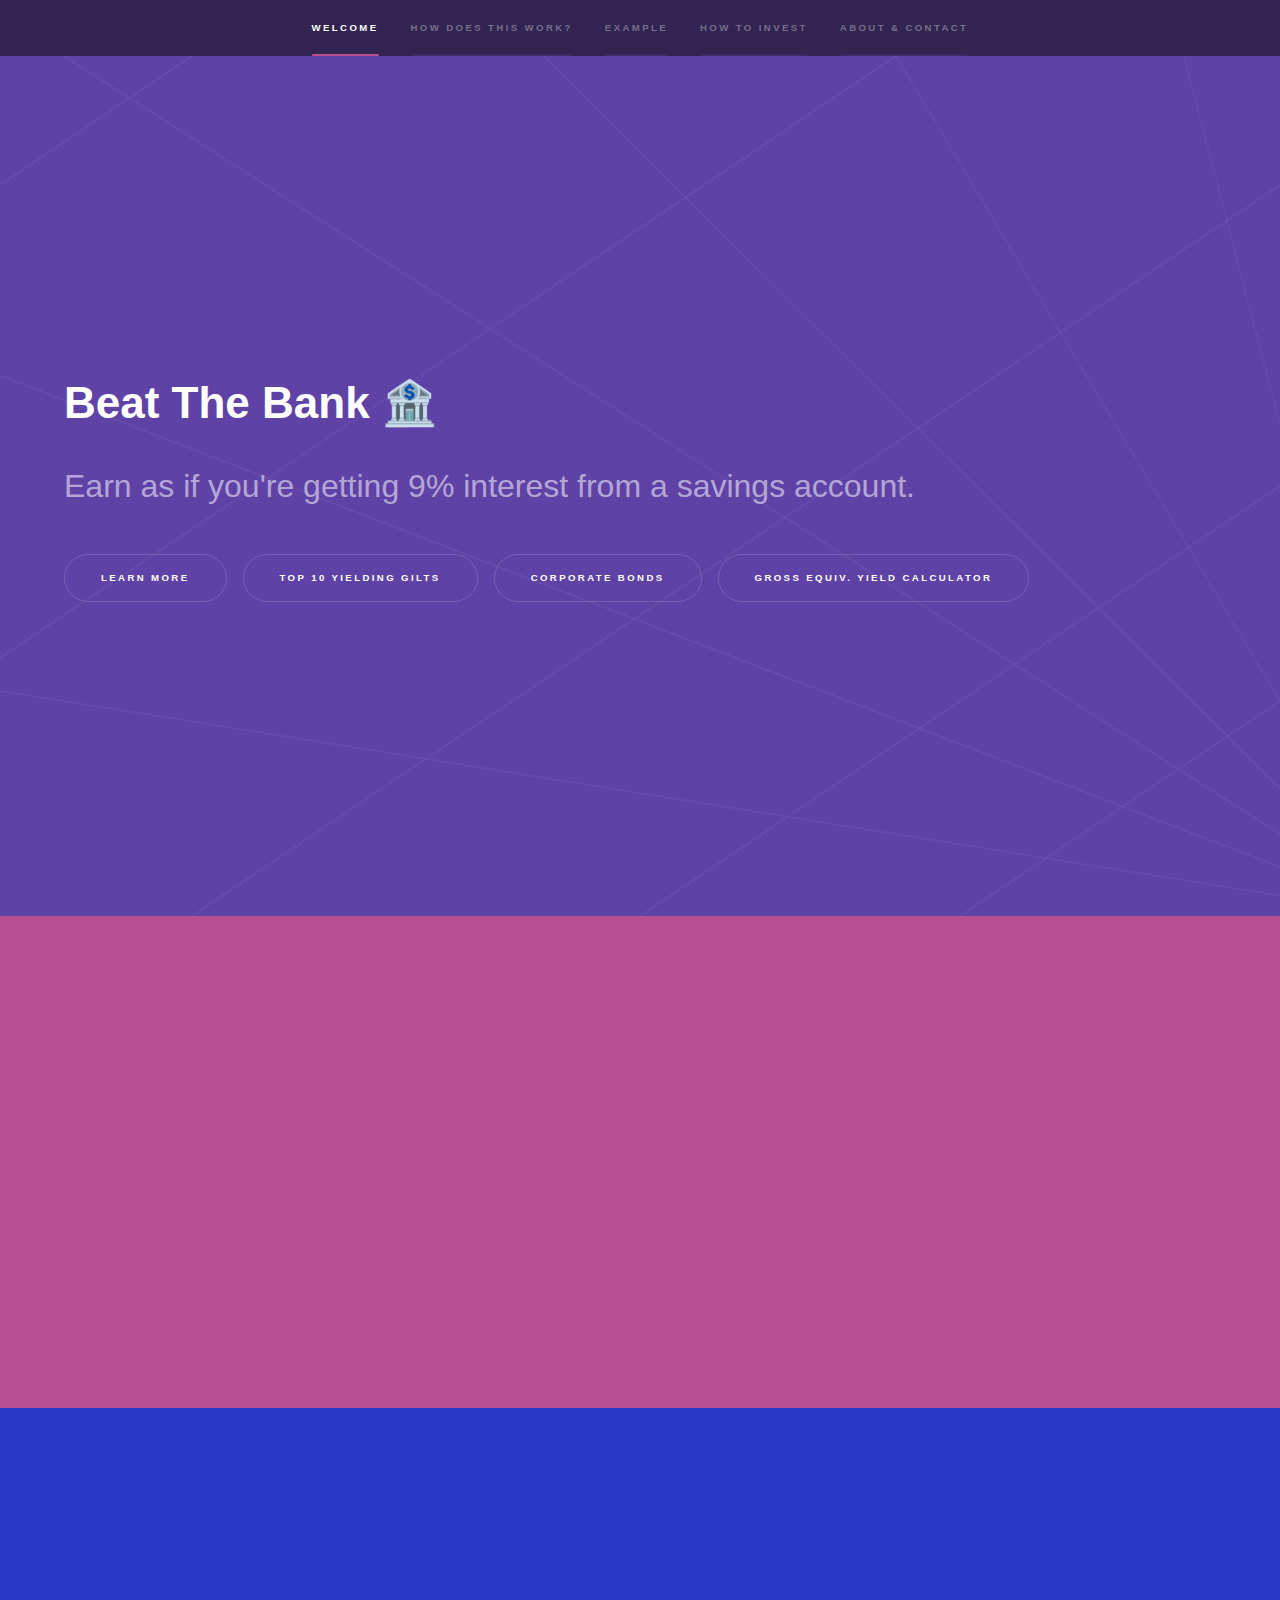
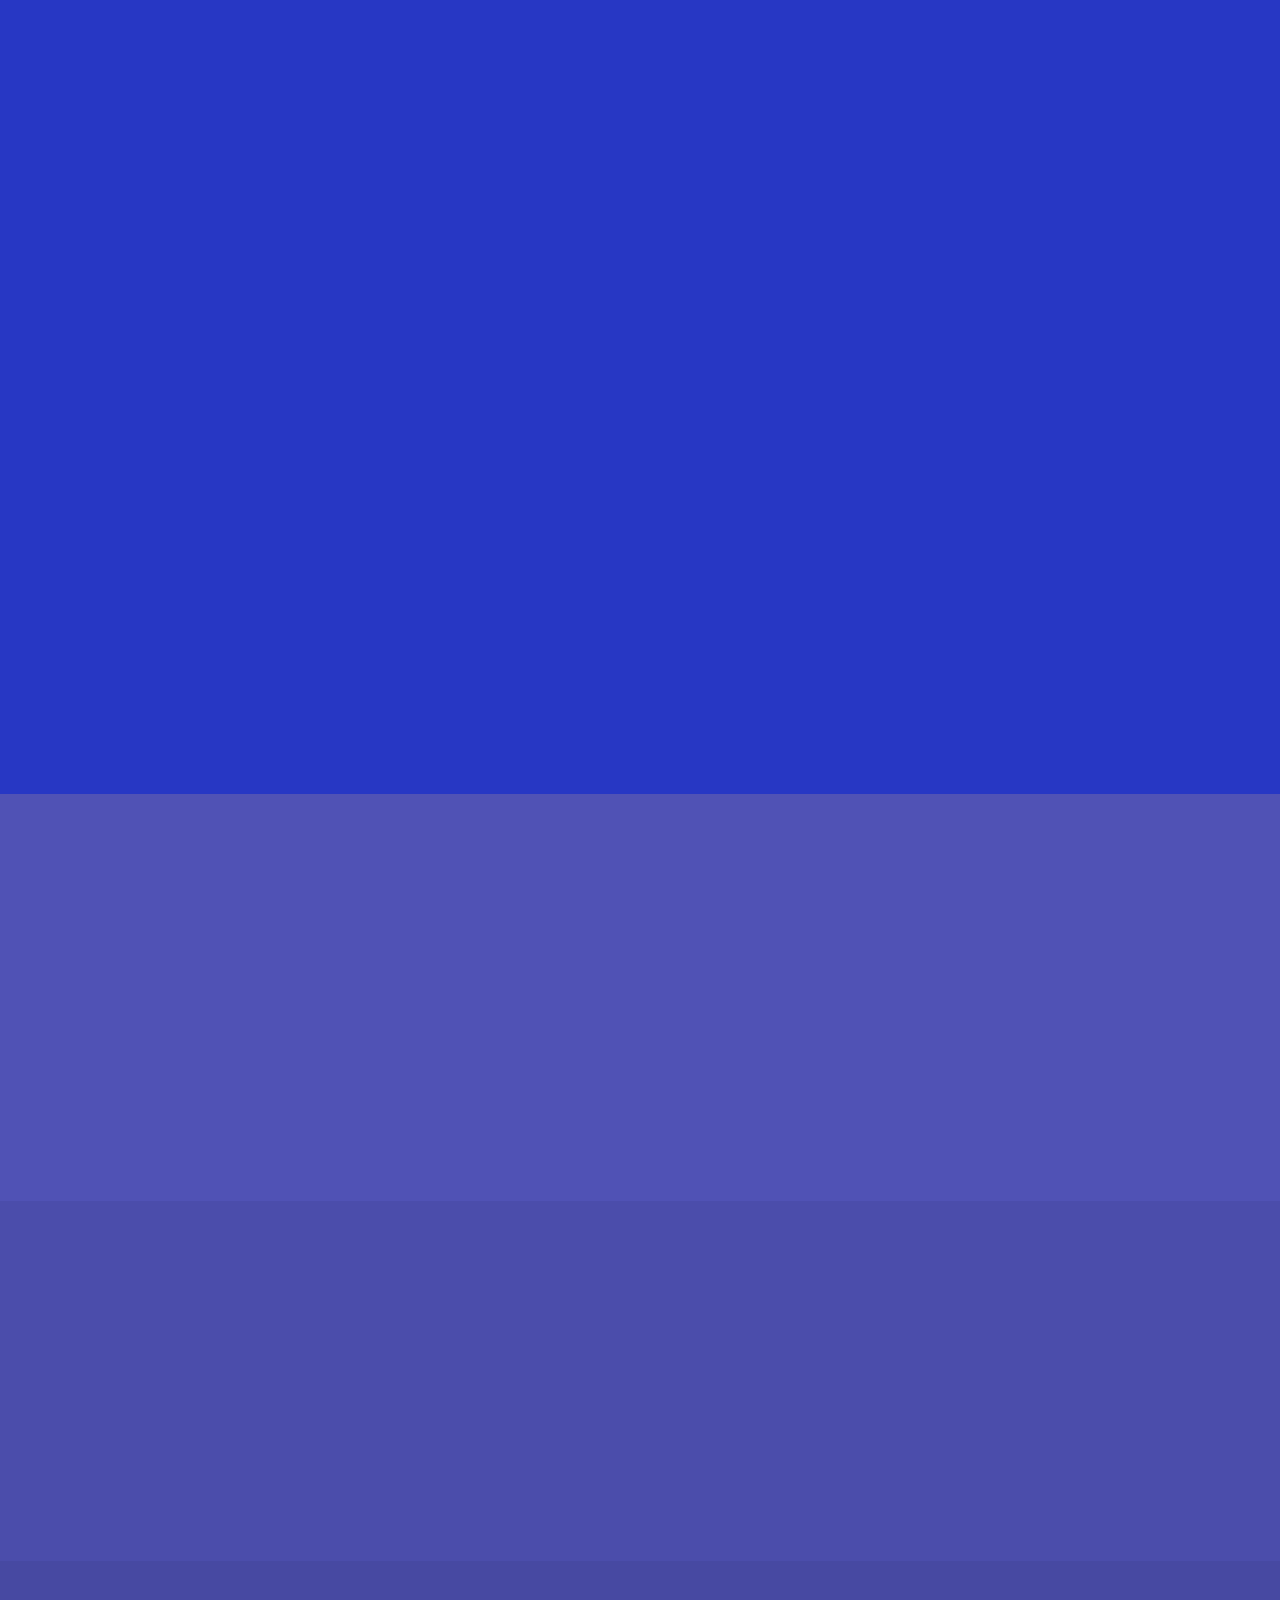
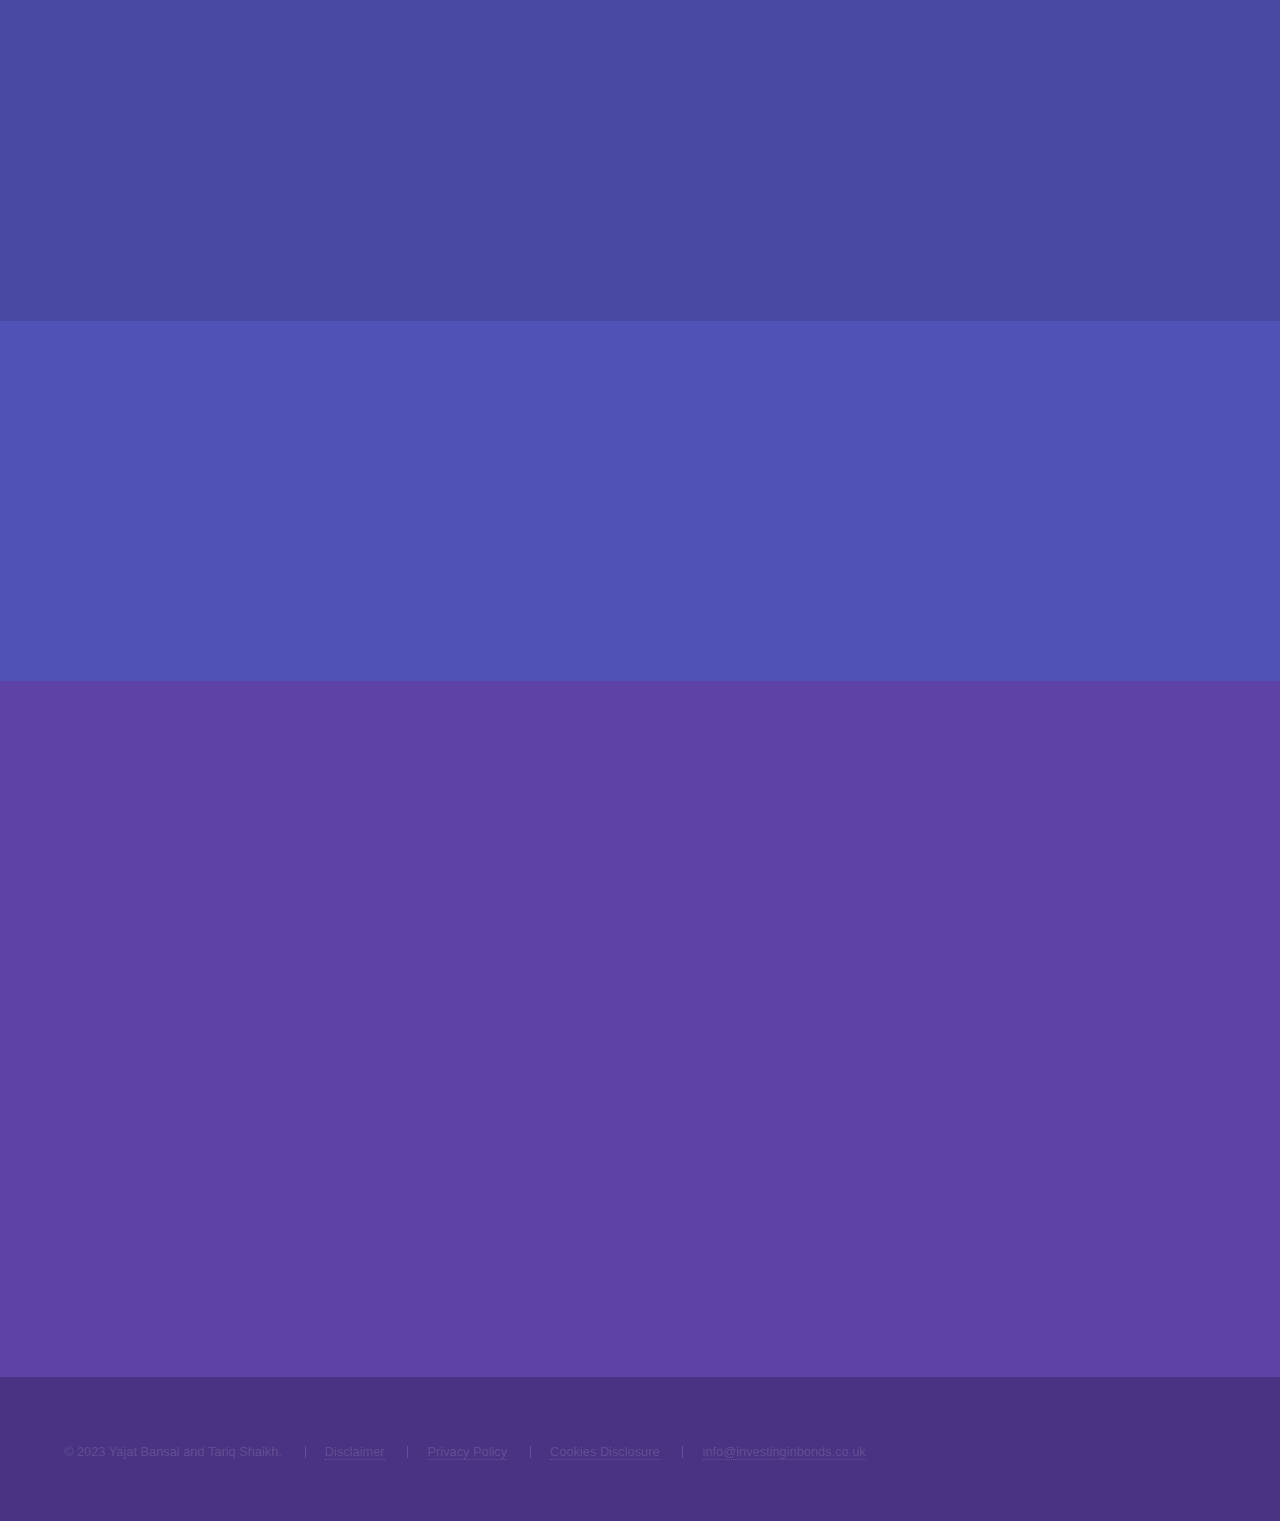
<file: index.html>
<!DOCTYPE HTML>
<!--
	Hyperspace by HTML5 UP
	html5up.net | @ajlkn
	Free for personal and commercial use under the CCA 3.0 license (html5up.net/license)
-->
<html>
	<head>
		<title>InvestingInBonds</title>
		<meta charset="utf-8" />
		<meta name="viewport" content="width=device-width, initial-scale=1, user-scalable=no" />
		<link rel="stylesheet" href="assets/css/main.css" />
		<noscript><link rel="stylesheet" href="assets/css/noscript.css" /></noscript>
		<style>
			.align-right {
			  text-align: right;
			}
		  </style>
	</head>
	<body class="is-preload">

		<!-- Sidebar -->
			<section id="sidebar">
				<div class="inner">
					<nav>
						<ul>
							<li><a href="#intro">Welcome</a></li>
							<li><a href="#one">How Does This Work?</a></li>
							<li><a href="#two">Example</a></li>
							<li><a href="#three">How To Invest</a></li>
							<li><a href="#four">About & Contact</a></li>
						</ul>
					</nav>
				</div>
			</section>

		<!-- Wrapper -->
			<div id="wrapper">

				<!-- Intro -->
					<section id="intro" class="wrapper style1 fullscreen fade-up">
						<div class="inner">
							<h1>Beat The Bank &#127974;</h1>
							<p><font size="6">Earn as if you're getting 9% interest from a savings account. </a></font></p>
							<!-- <p> -->
								<!-- <span style="font-size: 1.2em;">Earn</span> as if you're getting <span style="font-size: 1.2em;">9% interest</span> from a savings account. -->
							  <!-- </p> -->
							  

							<ul class="actions">
								<li><a href="#one" class="button scrolly">Learn more</a></li>
								<li><a href="gov_table.html" class="button" target="_blank">Top 10 Yielding Gilts</a></li>
								<li><a href="corp_table.html" class="button" target="_blank">Corporate Bonds</a></li>
								<li><a href="calc.html" class="button" target="_blank">Gross Equiv. Yield Calculator </a></li>
								<!-- <ul class="actions"> -->
									<!-- <li><a href="#three" class="button scrolly">How to Invest</a></li> -->
								<!-- </ul> -->
							</ul>
						</div>
					</section>


			
				<!-- One -->
				<section id="one" class="wrapper style3 fade-up" >
					<div class="inner">
						<p style="font-size: 80%; text-align:right;">If you already know how this works and just want to know how to invest <a href="#three">click here.</a></p>
						<h2>How does this work?</h2>
						<p>UK taxpayers pay income tax on the regular coupon payments 
							they receive from the bond issuer, whether that be the UK government or a company. 
							UK taxpayers are however exempt from paying capital gains tax (CGT) on any uplift 
							in price between the price they pay for the bond and the price at which they sell 
							the bond (or at which the principal is repaid by the issuer).
						<br><br>
						If you are not sure how bonds, gilts, and corporate bonds work or what they even are, check out our <a href="bonds_info.html" target="_blank">Bonds Explainer</a>.</p>
						For more about the various terms used when talking about bonds, you can refer to the UK Debt Managment Office's (DMO) <a href="https://www.dmo.gov.uk/help/glossary/" target="_blank">Bond Glossary.</a></p>
						<p>For a more rigorous explanation of Gross Equivalent Yield, <a href="GEY_Explainer.html" target="_blank">please refer to this.</a></p>
					</section>

				<!-- Two -->
				<section id="two" class="wrapper style3 fade-up" style="background-color: rgb(39, 55, 196);">
					<div class="inner">
						<h2>Example</h2>
						<p>The below histogram compares the return from a regular savings account to a UK Governemnt Bond (gilt).</p>
						<div class="box alt">
								<div class="container">
									<div class="responsive-col">
										<span class="image fit">
											<img src="images/hist1.png" alt="" />
										</span>
								</div>								
								</div>
								<p style="font-size: 80%; text-align:right;">Note: The figure is not scale and for comparison purposes only.</p> 
							</div>
						</div>	
				</section>

				

				<!-- Three -->
					<section id="three" class="wrapper style2 spotlights">
						<section>
							<div class="content">
								<div class="inner">
									<h2>How To Invest?</h2>
									<p>Traders at dozens of big banks quote prices for Gilts and/or corporate bonds. 
										They only deal directly with large institutional investors such as insurance 
										companies and pension funds. <br><br>
										
										If private investors want to buy bonds, the simplest 
										way is for them to open an account with one of the low-cost stockbroker dealing 
										platforms. We have reviewed a few of these to compare the services they offer to 
										bond investors. 

										<br>
										<!-- <i>Notice: The below contain affiliate links.</i> -->
										<p style="font-size: 80%; text-align:right;">Notice: The below contain affiliate links.</a></p>
										<!-- <i>Affiliate Notice: The below contain affiliate links but we would not promote anything we don't recommend.</i> -->
										</p>
								</div>
							</div>
						</section>
						<section>
							<!-- <a href="#" class="image"><img src="images/pic01.jpg" alt="" data-position="center center" /></a> -->
							<div class="content">
								<div class="inner">
									<h2>Hargreaves Landsdown</h2>
									<p>Phasellus convallis elit id ullamcorper pulvinar. Duis aliquam turpis mauris, eu ultricies erat malesuada quis. Aliquam dapibus.</p>
									<ul class="actions">
										<li><a href="https://www.hl.co.uk/" class="button" target="_blank">Go To Hargreaves Landsdown</a></li>
									</ul>
								</div>
							</div>
						</section>
						<section>
							<!-- <a href="#" class="image"><img src="images/pic02.jpg" alt="" data-position="top center" /></a> -->
							<div class="content">
								<div class="inner">
									<h2>AJ Bell</h2>
									<p>Phasellus convallis elit id ullamcorper pulvinar. Duis aliquam turpis mauris, eu ultricies erat malesuada quis. Aliquam dapibus.</p>
									<ul class="actions">
										<li><a href="https://www.ajbell.co.uk/" class="button" target="_blank">Go To AJ Bell</a></li>
									</ul>
								</div>
							</div>
						</section>
						<section>
							<!-- <a href="#" class="image"><img src="images/pic03.jpg" alt="" data-position="25% 25%" /></a> -->
							<div class="content">
								<div class="inner">
									<h2>Interactive Investor</h2>
									<p>Phasellus convallis elit id ullamcorper pulvinar. Duis aliquam turpis mauris, eu ultricies erat malesuada quis. Aliquam dapibus.</p>
									<ul class="actions">
										<li><a href="https://www.ii.co.uk/" class="button" target="_blank">Go To Interactive Investor</a></li>
									</ul>
								</div>
							</div>
						</section>
					</section>


				<!-- Four -->
					<section id="four" class="wrapper style1 fade-up">
						<div class="inner">
							<!-- <H1 align="center"> How to Carve Wood </H1> -->
							<h2 >About Us</h2>
							<div class="row">
								<div class="col-6 col-12-medium">
									<h3>Tariq Shaikh</h3>
									<p><span class="image left"><img src="images/tariq_dp.jpeg" alt="" /></span>Tariq Shaikh is a 
										former bond-trader with 3 decades of experience as a market-maker, investor and portfolio adviser. 
										Having led UK bond trading desks at UBS and Goldman Sachs, he now advises multinational 
										law firms and family offices on a variety of capital market issues and investment strategies.
									<br><br> <a href="https://www.linkedin.com/in/tariq-shaikh-876993a2/" class="icon brands fa-linkedin-in" target="_blank"><span class="label">LinkedIn</span></a>
									</p>
								</div>
								<div class="col-6 col-12-medium">
									<h3>Yajat Bansal</h3>
									<p><span class="image left"><img src="images/pic05.jpg" alt="" /></span>Yajat Bansal is a 
										Quantitative Trader at DRW Trading Group, a diversified trading firm.
										 He holds an MPhil in Finance from Cambridge University and a MSc in Mathematics
										  from Oxford University. Previously, he interned at HM Treasury, the government's economic and finance ministry, and Susquehanna
										   International Group. 
										<br><br><a href="https://www.linkedin.com/in/yajatbansal/" class="icon brands fa-linkedin-in " target="_blank"><span class="label">LinkedIn</span></a>
									</p>
								</div>
							</div>
							<h2>Get in touch and independent consulting</h2>
							<p>We are also available for independent consulting. For further information and other general enquiries, please email us at <a href="mailto:info@investinginbonds.co.uk">info@investinginbonds.co.uk</a></p>
							<!-- <br> -->
							
							<!-- <p style="text-align:right;"><a href="#intro">Back To Top</a></p> -->
							<p style="text-align:right;"><a href="#intro" class="button scrolly">Back To Top</a></p>
						</div>
						
					</section>

			</div>

		<!-- Footer -->
			<footer id="footer" class="wrapper style1-alt">
				<div class="inner">
					<ul class="menu">
						<li>&copy; 2023 Yajat Bansal and Tariq Shaikh.</li>
						<li><a href="disclaimer.html">Disclaimer</a></li>
						<li><a href="privacy_policy.html">Privacy Policy</a></li>
						<li><a href="cookies.html">Cookies Disclosure</a></li>
						<li><a href="mailto:info@investinginbonds.co.uk">info@investinginbonds.co.uk</a></li>
						<!-- <li>Design: <a href="http://html5up.net">HTML5 UP</a></li> -->
					</ul>
				</div>
			</footer>

		<!-- Scripts -->
			<script src="assets/js/jquery.min.js"></script>
			<script src="assets/js/jquery.scrollex.min.js"></script>
			<script src="assets/js/jquery.scrolly.min.js"></script>
			<script src="assets/js/browser.min.js"></script>
			<script src="assets/js/breakpoints.min.js"></script>
			<script src="assets/js/util.js"></script>
			<script src="assets/js/main.js"></script>

	</body>
</html>
</file>
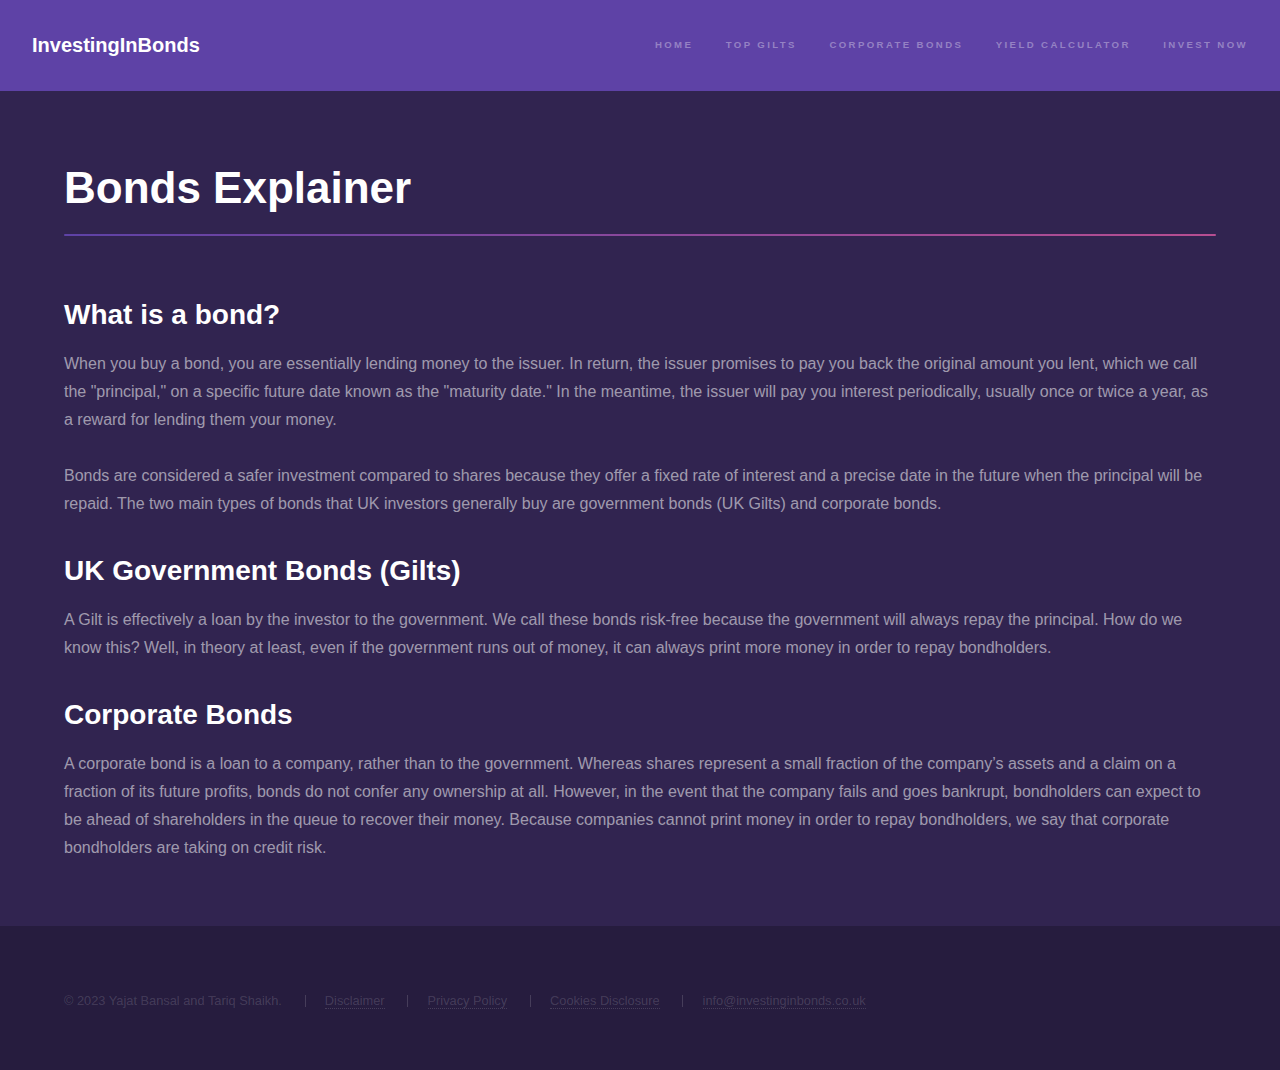
<file: bonds_info.html>
<!DOCTYPE HTML>
<!--
	Hyperspace by HTML5 UP
	html5up.net | @ajlkn
	Free for personal and commercial use under the CCA 3.0 license (html5up.net/license)
-->
<html>
	<head>
		<!-- Google tag (gtag.js) -->
		<script async src="https://www.googletagmanager.com/gtag/js?id=G-KXVJJLFTKW"></script>
		<script>
		window.dataLayer = window.dataLayer || [];
		function gtag(){dataLayer.push(arguments);}
		gtag('js', new Date());

		gtag('config', 'G-KXVJJLFTKW');
		</script>	

		<title>Bonds Explainer</title>
		<meta charset="utf-8" />
		<meta name="viewport" content="width=device-width, initial-scale=1, user-scalable=no" />
		<link rel="stylesheet" href="assets/css/main.css" />
		<noscript><link rel="stylesheet" href="assets/css/noscript.css" /></noscript>
	</head>
	<body class="is-preload">

		<!-- Header -->
		<header id="header">
			<a href="index.html" class="title">InvestingInBonds</a>
			<nav>
				<ul>
					<li><a href="index.html">Home</a></li>
					<li><a href="gov_table.html">Top Gilts</a></li>
					<li><a href="corp_table.html">Corporate Bonds</a></li>
					<li><a href="calc.html">Yield Calculator</a></li>
					<li><a href="index.html#three">Invest Now</a></li>
				</ul>
			</nav>
		</header>

		<!-- Wrapper -->
			<div id="wrapper">

				<!-- Main -->
					<section id="main" class="wrapper">
						<div class="inner">
							<h1 class="major">Bonds Explainer</h1>
							<h2>What is a bond?</h2>
							<p>When you buy a bond, you are essentially lending money to the issuer. In return, the issuer promises to pay you back the original amount you lent, which we call the "principal," on a specific future date known as the "maturity date." In the meantime, the issuer will pay you interest periodically, usually once or twice a year, as a reward for lending them your money. 
								<br><br>
								Bonds are considered a safer investment compared to shares because they offer a fixed rate of interest and a precise date in the future when the principal will be repaid. The two main types of bonds that UK investors generally buy are government bonds (UK Gilts) and corporate bonds. 
								</p>
							<h2>UK Government Bonds (Gilts)</h2>
							<p> A Gilt is effectively a loan by the investor to the government. We call these bonds risk-free because the government will always repay the principal. How do we know this? Well, in theory at least, even if the government runs out of money, it can always print more money in order to repay bondholders. 
							</p>
							<h2>Corporate Bonds</h2>
							<p> A corporate bond is a loan to a company, rather than to the government. Whereas shares represent a small fraction of the company’s assets and a claim on a fraction of its future profits, bonds do not confer any ownership at all. However, in the event that the company fails and goes bankrupt, bondholders can expect to be ahead of shareholders in the queue to recover their money. Because companies cannot print money in order to repay bondholders, we say that corporate bondholders are taking on credit risk.
							</p>
						</div>
					</section>

			</div>

		<!-- Footer -->
		<footer id="footer" class="wrapper alt">
			<div class="inner">
				<ul class="menu">
					<li>&copy; 2023 Yajat Bansal and Tariq Shaikh.</li>
					<li><a href="disclaimer.html">Disclaimer</a></li>
					<li><a href="privacy_policy.html">Privacy Policy</a></li>
					<li><a href="cookies.html">Cookies Disclosure</a></li>
					<li><a href="mailto:info@investinginbonds.co.uk">info@investinginbonds.co.uk</a></li>
					<!-- <li>Design: <a href="http://html5up.net">HTML5 UP</a></li> -->
				</ul>
			</div>
		</footer>

		<!-- Scripts -->
			<script src="assets/js/jquery.min.js"></script>
			<script src="assets/js/jquery.scrollex.min.js"></script>
			<script src="assets/js/jquery.scrolly.min.js"></script>
			<script src="assets/js/browser.min.js"></script>
			<script src="assets/js/breakpoints.min.js"></script>
			<script src="assets/js/util.js"></script>
			<script src="assets/js/main.js"></script>

	</body>
</html>
</file>
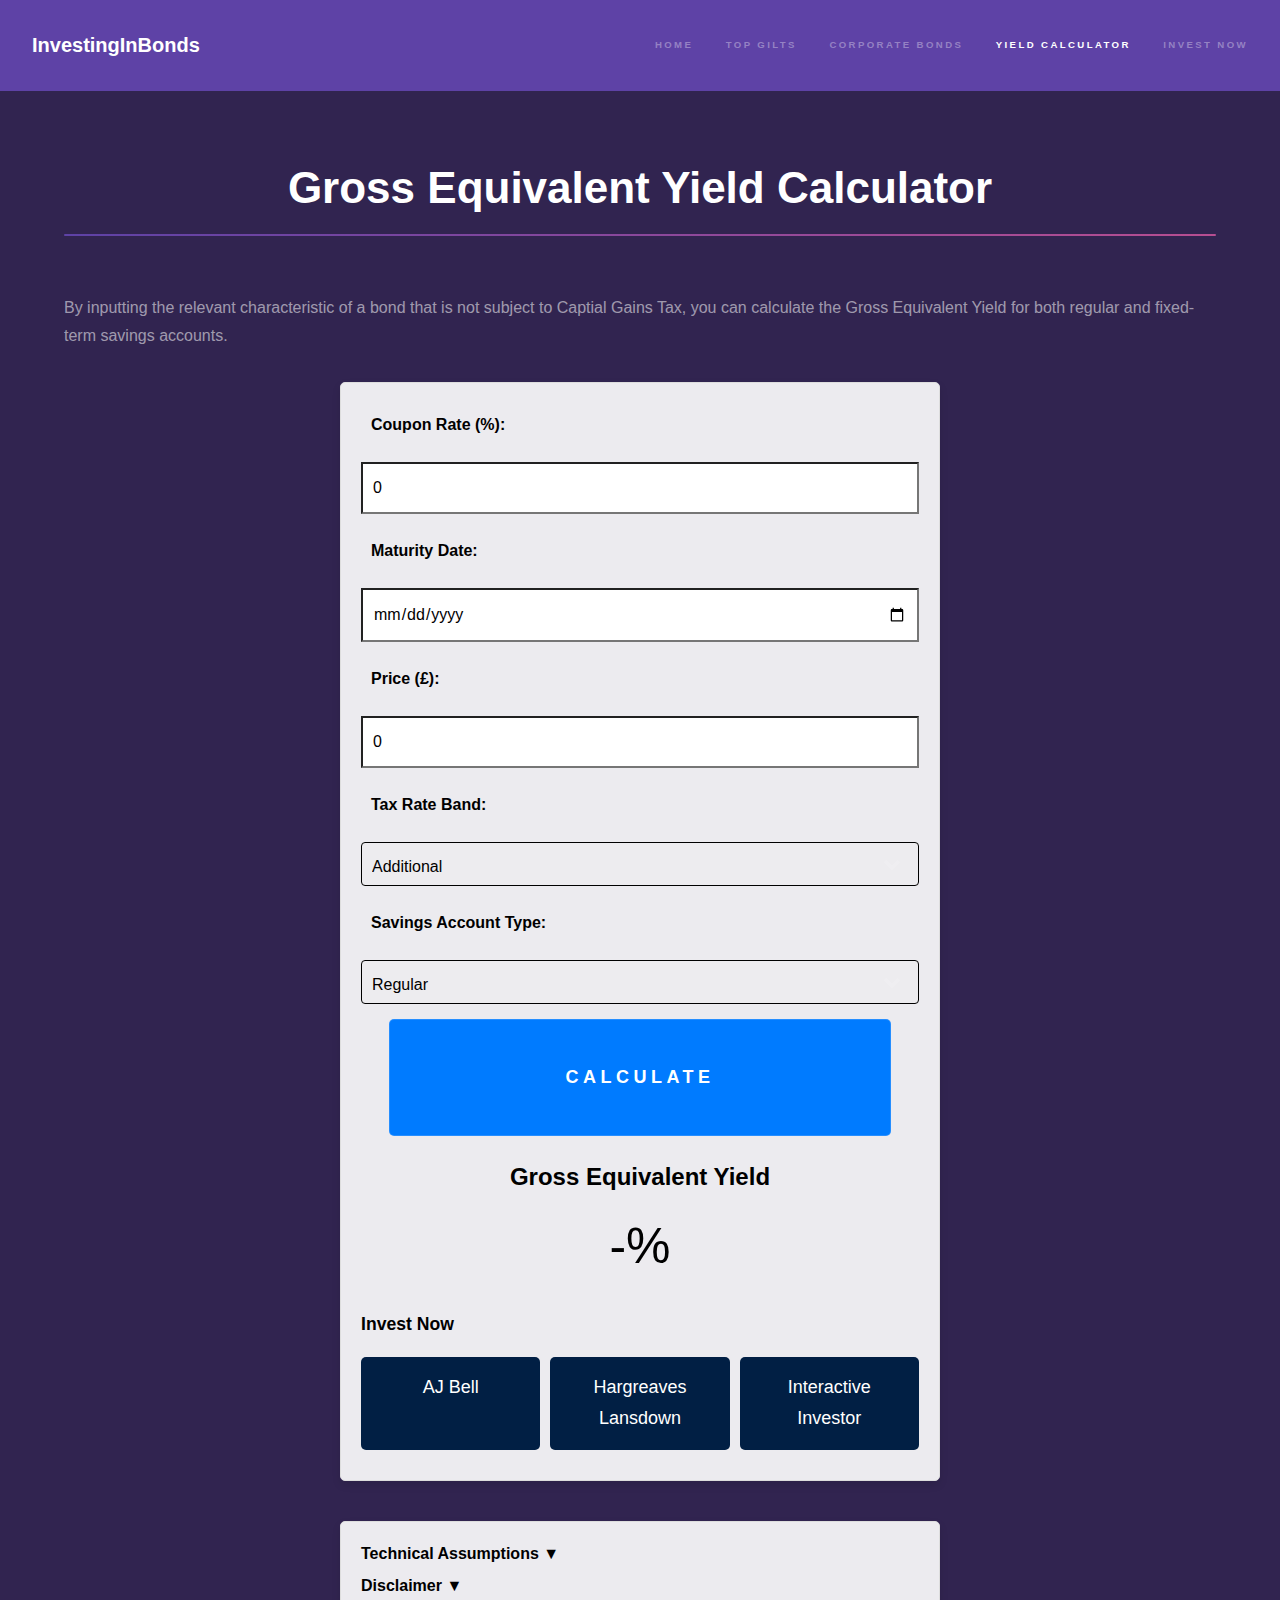
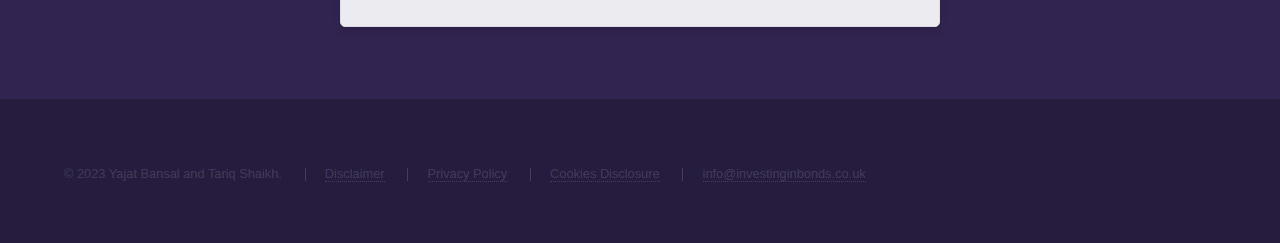
<file: calc.html>
<!DOCTYPE HTML>
<!--
	Hyperspace by HTML5 UP
	html5up.net | @ajlkn
	Free for personal and commercial use under the CCA 3.0 license (html5up.net/license)
-->
<html>
	<head>
		<!-- Google tag (gtag.js) -->
		<script async src="https://www.googletagmanager.com/gtag/js?id=G-KXVJJLFTKW"></script>
		<script>
		window.dataLayer = window.dataLayer || [];
		function gtag(){dataLayer.push(arguments);}
		gtag('js', new Date());

		gtag('config', 'G-KXVJJLFTKW');
		</script>
		
		<title>Yield Calculator</title>
		<meta charset="utf-8" />
		<meta name="viewport" content="width=device-width, initial-scale=1, user-scalable=no" />
		<link rel="stylesheet" href="assets/css/main.css" />
		<noscript><link rel="stylesheet" href="assets/css/noscript.css" /></noscript>


    <!-- <meta name="viewport" content="width=device-width, initial-scale=1.0"> -->
    <style>
        /* body {
            font-family: Arial, sans-serif;
            margin: 40px;
            background-color: #f4f5f7;
        } */

		.calculator-container {
        background-color: white;
		}

		.black-text {
		color: black;
		}

		.black-border {
			border: 1px solid black;
		}


        div.container1 {
            background-color: #ffffffe8;
            border: 1px solid #ddd;
            padding: 20px;
            border-radius: 5px;
            box-shadow: 0 4px 8px rgba(0, 0, 0, 0.1);
            max-width: 600px;
            margin: 0 auto;
            margin-bottom: 40px;
        }

        label, input, select {
            display: block;
			color: rgb(1, 0, 0);
            width: 100%;
            margin-bottom: 15px;
            padding: 10px;
            font-size: 16px;
            box-sizing: border-box;
        }

        button, .link-button {
            cursor: pointer;
            border: none;
            border-radius: 5px;
            transition: background-color 0.3s ease;
            padding: 15px 20px;
            font-size: 18px;
            color: white;
            text-decoration: none;
            display: block;
            margin: 10px 0;
            text-align: center;
            box-sizing: border-box;
        }

        button {
            background-color: #007BFF;
            width: 90%; 
			height: 10%;
			/* padding: 15px 20px; */
            margin-left: 5%; /* Centering the button */
			
        }

        #ajbell {
            background-color: #011F44;
        }

        #hl {
            background-color: #011F44;
        }

        #ii {
            background-color: #011F44;
        }

        .button-section {
            display: grid;
            grid-gap: 10px;
        }

        @media (min-width: 480px) {
            .button-section {
                grid-template-columns: repeat(3, 1fr);
            }
        }

        h2, h3 {
            margin-top: 20px;
            margin-bottom: 10px;
            cursor: pointer;
        }

        #output {
            font-size: 24px;
            font-weight: bold;
            margin-top: 20px;
            margin-bottom: 5px;
            text-align: center;
        }

        #output-value {
            font-size: 50px;
            margin-bottom: 20px;
            text-align: center;
        }

        h1 {
            text-align: center;
            margin-bottom: 20px;
        }

        .collapsible-content {
            display: none;
            font-size: 14px;
        }

    </style>
	</head>
	<body class="is-preload">
		<!-- Header -->
		<header id="header">
			<a href="index.html" class="title">InvestingInBonds</a>
			<nav>
				<ul>
					<li><a href="index.html">Home</a></li>
					<li><a href="gov_table.html" >Top Gilts</a></li>
					<li><a href="corp_table.html">Corporate Bonds</a></li>
					<li><a href="calc.html" class="active">Yield Calculator</a></li>
					<li><a href="index.html#three">Invest Now</a></li>
				</ul>
			</nav>
		</header>


<script>
	function toggleContent(contentId) {
		let content = document.getElementById(contentId);
		if (content.style.display === "none" || content.style.display === "") {
			content.style.display = "block";
		} else {
			content.style.display = "none";
		}
	}

	function calculateGEY() {
		let y = parseFloat(document.getElementById("couponRate").value) / 100;
		let maturityDate = new Date(document.getElementById("maturityDate").value);
		let today = new Date();
		let t = (maturityDate - today) / (365.25 * 24 * 60 * 60 * 1000);  // Number of years from today to the maturity date
		let p = parseFloat(document.getElementById("price").value);
		let taxBand = document.getElementById("taxRateBand").value;
		let T;

		switch (taxBand) {
			case "personalAllowance":
				T = 0;
				break;
			case "basic":
				T = 0.2;
				break;
			case "higher":
				T = 0.4;
				break;
			case "additional":
				T = 0.45;
				break;
			default:
				T = 0;
		}

		let gey;
		if (document.getElementById("savingsAccountType").value === "Fixed-Term") {
			gey = (((100 + 100 * y * t * (1 - T)) / p - T) / (1 - T)) ** (1 / t) - 1;
		} else {
			gey = ((((100 + 100 * y * t * (1 - T)) / p) ** (1 / t) - 1) / (1 - T));
		}

		gey *= 100; // Convert to percentage

		document.getElementById("output-value").innerText = gey.toFixed(2) + "%";
		document.getElementById("explanation").innerText = "This means you would need to earn " + gey.toFixed(2) + "% per year in a " + document.getElementById("savingsAccountType").value + " savings account to earn as much as this bond.";
	}

	// Set min date for maturity date input to tomorrow
	const tomorrow = new Date();
	tomorrow.setDate(tomorrow.getDate() + 1);
	document.getElementById("maturityDate").min = tomorrow.toISOString().split('T')[0];
</script>
		<!-- Wrapper -->
			<div id="wrapper">

				<!-- Main -->
					<section id="main" class="wrapper">
						<div class="inner">
							<h1 class="major">Gross Equivalent Yield Calculator</h1>
							<p>By inputting the relevant characteristic of a bond that is not subject to Captial Gains Tax, you can calculate the Gross Equivalent Yield for both regular and fixed-term savings accounts.</p>
						 <!-- User Interface -->
 <div class="container1">
	<!-- <h1>Gross Equivalent Yield Calculator</h1> -->
	
	<label for="couponRate">Coupon Rate (%):</label>
	<input type="number" id="couponRate" step="0.125" min="0" max="100" value="0">

	<label for="maturityDate">Maturity Date:</label>
	<input type="date" id="maturityDate" min="" placeholder="Select a date">
	
	<label for="price">Price (£):</label>
	<input type="number" id="price" step="0.01" min="0" value="0">

	<label for="taxRateBand">Tax Rate Band:</label>
	<select id="taxRateBand" class="black-border">
		<option value="additional">Additional</option>
		<option value="higher">Higher</option>
		<option value="basic">Basic</option>
		<option value="personalAllowance">Personal Allowance</option>
	</select>

	<label for="savingsAccountType">Savings Account Type:</label>
	<select id="savingsAccountType" class="black-border">
		<option value="Regular">Regular</option>
		<option value="Fixed-Term">Fixed-Term</option>
	</select>

	<button onclick="calculateGEY()">Calculate</button>
	
	<div class="black-text">
	<div id="output">Gross Equivalent Yield</div>
	<div id="output-value">-%</div>
	<div id="explanation"></div>
</div>
	<h3 class="black-text">Invest Now</h3>
	<!-- Link Buttons -->
	<div class="button-section">
		<a href="https://www.ajbell.co.uk/" target="_blank" class="link-button" id="ajbell">AJ Bell</a>
		<a href="https://www.hl.co.uk/" target="_blank" class="link-button" id="hl">Hargreaves Lansdown</a>
		<a href="https://www.ii.co.uk/" target="_blank" class="link-button" id="ii">Interactive Investor</a>
	</div>

</div>

<!-- Model Assumptions and Disclaimer -->

<div class="container1">
	<div class="black-text">
	<h4 onclick="toggleContent('assumptions-content')" class="black-text">Technical Assumptions ▼</h4>
	<div class="collapsible-content" id="assumptions-content">
<ul>
<li>Coupons are not reinvested. This means that the calculator is actually underestimating true Gross Equivalent Yield if one were to reinvest coupon payments.</li>
<li>HS343 Accrued Income Scheme (2021) holds.</li>
<li>User has no Personal Savings Allowance (PSA) remaining. Note that additional rate taxpayers receive zero PSA.</li>
<li>The bond for which parameters are being inputted is risk-free.</li>
</ul>
	</div>

	<h4 onclick="toggleContent('disclaimer-content')" class="black-text">Disclaimer ▼</h4>
	<div class="collapsible-content" id="disclaimer-content">
		The information provided on this website is intended solely for informational purposes and does not constitute tax or investment advice. Users of this website are advised to seek independent financial and tax advice from qualified professionals before making any investment decisions.<br><br>

The content on this website is for informational purposes only and should not be construed as an inducement, recommendation, or solicitation to buy, sell, or invest in any financial product, including but not limited to UK government or non-government bonds.<br><br>

It is important to note that all investments carry inherent risks, and past performance of any investment is not indicative of future results. The website does not guarantee any specific investment returns or outcomes related to the strategies discussed.<br><br>

The website owners, administrators, authors, and affiliates shall not be held liable for any losses, damages, or consequences arising from the use of information provided on this website. Users are solely responsible for their investment decisions and should conduct their due diligence before making any financial commitments.<br><br>

By using this website, users agree to indemnify and hold harmless the website owners, administrators, authors, and affiliates from any claims, losses, damages, or liabilities that may arise as a result of reliance on the information provided on the website.<br><br>

It is recommended that users carefully read and understand this disclaimer before accessing or using any information on the website. Your continued use of the website constitutes your acceptance and agreement to abide by this disclaimer.
	</div></div>
</div>
						</div>
						
					</section>

			</div>

		<!-- Footer -->
		<footer id="footer" class="wrapper alt">
			<div class="inner">
				<ul class="menu">
					<li>&copy; 2023 Yajat Bansal and Tariq Shaikh.</li>
					<li><a href="disclaimer.html">Disclaimer</a></li>
					<li><a href="privacy_policy.html">Privacy Policy</a></li>
					<li><a href="cookies.html">Cookies Disclosure</a></li>
					<li><a href="mailto:info@investinginbonds.co.uk">info@investinginbonds.co.uk</a></li>
					<!-- <li>Design: <a href="http://html5up.net">HTML5 UP</a></li> -->
				</ul>
			</div>
		</footer>


		<!-- Scripts -->
			<script src="assets/js/jquery.min.js"></script>
			<script src="assets/js/jquery.scrollex.min.js"></script>
			<script src="assets/js/jquery.scrolly.min.js"></script>
			<script src="assets/js/browser.min.js"></script>
			<script src="assets/js/breakpoints.min.js"></script>
			<script src="assets/js/util.js"></script>
			<script src="assets/js/main.js"></script>

	</body>
</html>
</file>
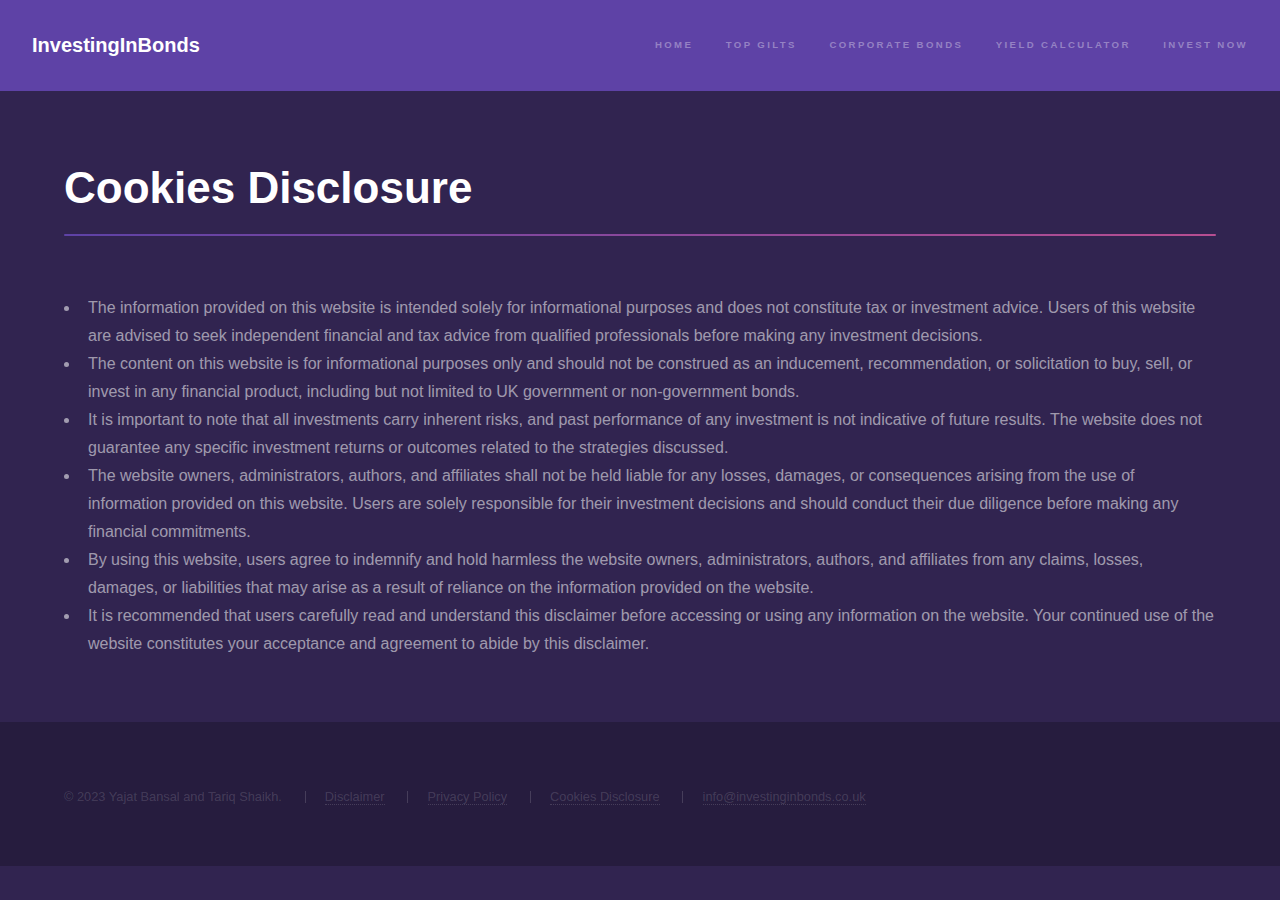
<file: cookies.html>
<!DOCTYPE HTML>
<!--
	Hyperspace by HTML5 UP
	html5up.net | @ajlkn
	Free for personal and commercial use under the CCA 3.0 license (html5up.net/license)
-->
<html>
	<head>
		<!-- Google tag (gtag.js) -->
		<script async src="https://www.googletagmanager.com/gtag/js?id=G-KXVJJLFTKW"></script>
		<script>
		window.dataLayer = window.dataLayer || [];
		function gtag(){dataLayer.push(arguments);}
		gtag('js', new Date());

		gtag('config', 'G-KXVJJLFTKW');
		</script>
		
		<title>Cookies Disclosure</title>
		<meta charset="utf-8" />
		<meta name="viewport" content="width=device-width, initial-scale=1, user-scalable=no" />
		<link rel="stylesheet" href="assets/css/main.css" />
		<noscript><link rel="stylesheet" href="assets/css/noscript.css" /></noscript>
	</head>
	<body class="is-preload">

		<!-- Header -->
		<header id="header">
			<a href="index.html" class="title">InvestingInBonds</a>
			<nav>
				<ul>
					<li><a href="index.html">Home</a></li>
					<li><a href="gov_table.html">Top Gilts</a></li>
					<li><a href="corp_table.html">Corporate Bonds</a></li>
					<li><a href="calc.html">Yield Calculator</a></li>
					<li><a href="index.html#three">Invest Now</a></li>
				</ul>
			</nav>
		</header>

		<!-- Wrapper -->
			<div id="wrapper">

				<!-- Main -->
					<section id="main" class="wrapper">
						<div class="inner">
							<h1 class="major">Cookies Disclosure</h1>
							<ul>
								<li>The information provided on this website is intended solely for informational purposes and does not constitute tax or investment advice. Users of this website are advised to seek independent financial and tax advice from qualified professionals before making any investment decisions.</li>
								<li>The content on this website is for informational purposes only and should not be construed as an inducement, recommendation, or solicitation to buy, sell, or invest in any financial product, including but not limited to UK government or non-government bonds.</li>
								<li>It is important to note that all investments carry inherent risks, and past performance of any investment is not indicative of future results. The website does not guarantee any specific investment returns or outcomes related to the strategies discussed.</li>
								<li>The website owners, administrators, authors, and affiliates shall not be held liable for any losses, damages, or consequences arising from the use of information provided on this website. Users are solely responsible for their investment decisions and should conduct their due diligence before making any financial commitments.</li>
								<li>By using this website, users agree to indemnify and hold harmless the website owners, administrators, authors, and affiliates from any claims, losses, damages, or liabilities that may arise as a result of reliance on the information provided on the website.</li>
								<li>It is recommended that users carefully read and understand this disclaimer before accessing or using any information on the website. Your continued use of the website constitutes your acceptance and agreement to abide by this disclaimer.</li>
							</ul>
							<!-- <p>Donec eget ex magna. Interdum et malesuada fames ac ante ipsum primis in faucibus. Pellentesque venenatis dolor imperdiet dolor mattis sagittis. Praesent rutrum sem diam, vitae egestas enim auctor sit amet. Pellentesque leo mauris, consectetur id ipsum sit amet, fergiat. Pellentesque in mi eu massa lacinia malesuada et a elit. Donec urna ex, lacinia in purus ac, pretium pulvinar mauris. Curabitur sapien risus, commodo eget turpis at, elementum convallis elit. Pellentesque enim turpis, hendrerit tristique.</p> -->
							<!-- <p>Interdum et malesuada fames ac ante ipsum primis in faucibus. Pellentesque venenatis dolor imperdiet dolor mattis sagittis. Praesent rutrum sem diam, vitae egestas enim auctor sit amet. Pellentesque leo mauris, consectetur id ipsum sit amet, fersapien risus, commodo eget turpis at, elementum convallis elit. Pellentesque enim turpis, hendrerit tristique lorem ipsum dolor.</p> -->
						</div>
					</section>

			</div>

		<!-- Footer -->
		<footer id="footer" class="wrapper alt">
			<div class="inner">
				<ul class="menu">
					<li>&copy; 2023 Yajat Bansal and Tariq Shaikh.</li>
					<li><a href="disclaimer.html">Disclaimer</a></li>
					<li><a href="privacy_policy.html">Privacy Policy</a></li>
					<li><a href="cookies.html">Cookies Disclosure</a></li>
					<li><a href="mailto:info@investinginbonds.co.uk">info@investinginbonds.co.uk</a></li>
					<!-- <li>Design: <a href="http://html5up.net">HTML5 UP</a></li> -->
				</ul>
			</div>
		</footer>


		<!-- Scripts -->
			<script src="assets/js/jquery.min.js"></script>
			<script src="assets/js/jquery.scrollex.min.js"></script>
			<script src="assets/js/jquery.scrolly.min.js"></script>
			<script src="assets/js/browser.min.js"></script>
			<script src="assets/js/breakpoints.min.js"></script>
			<script src="assets/js/util.js"></script>
			<script src="assets/js/main.js"></script>

	</body>
</html>
</file>
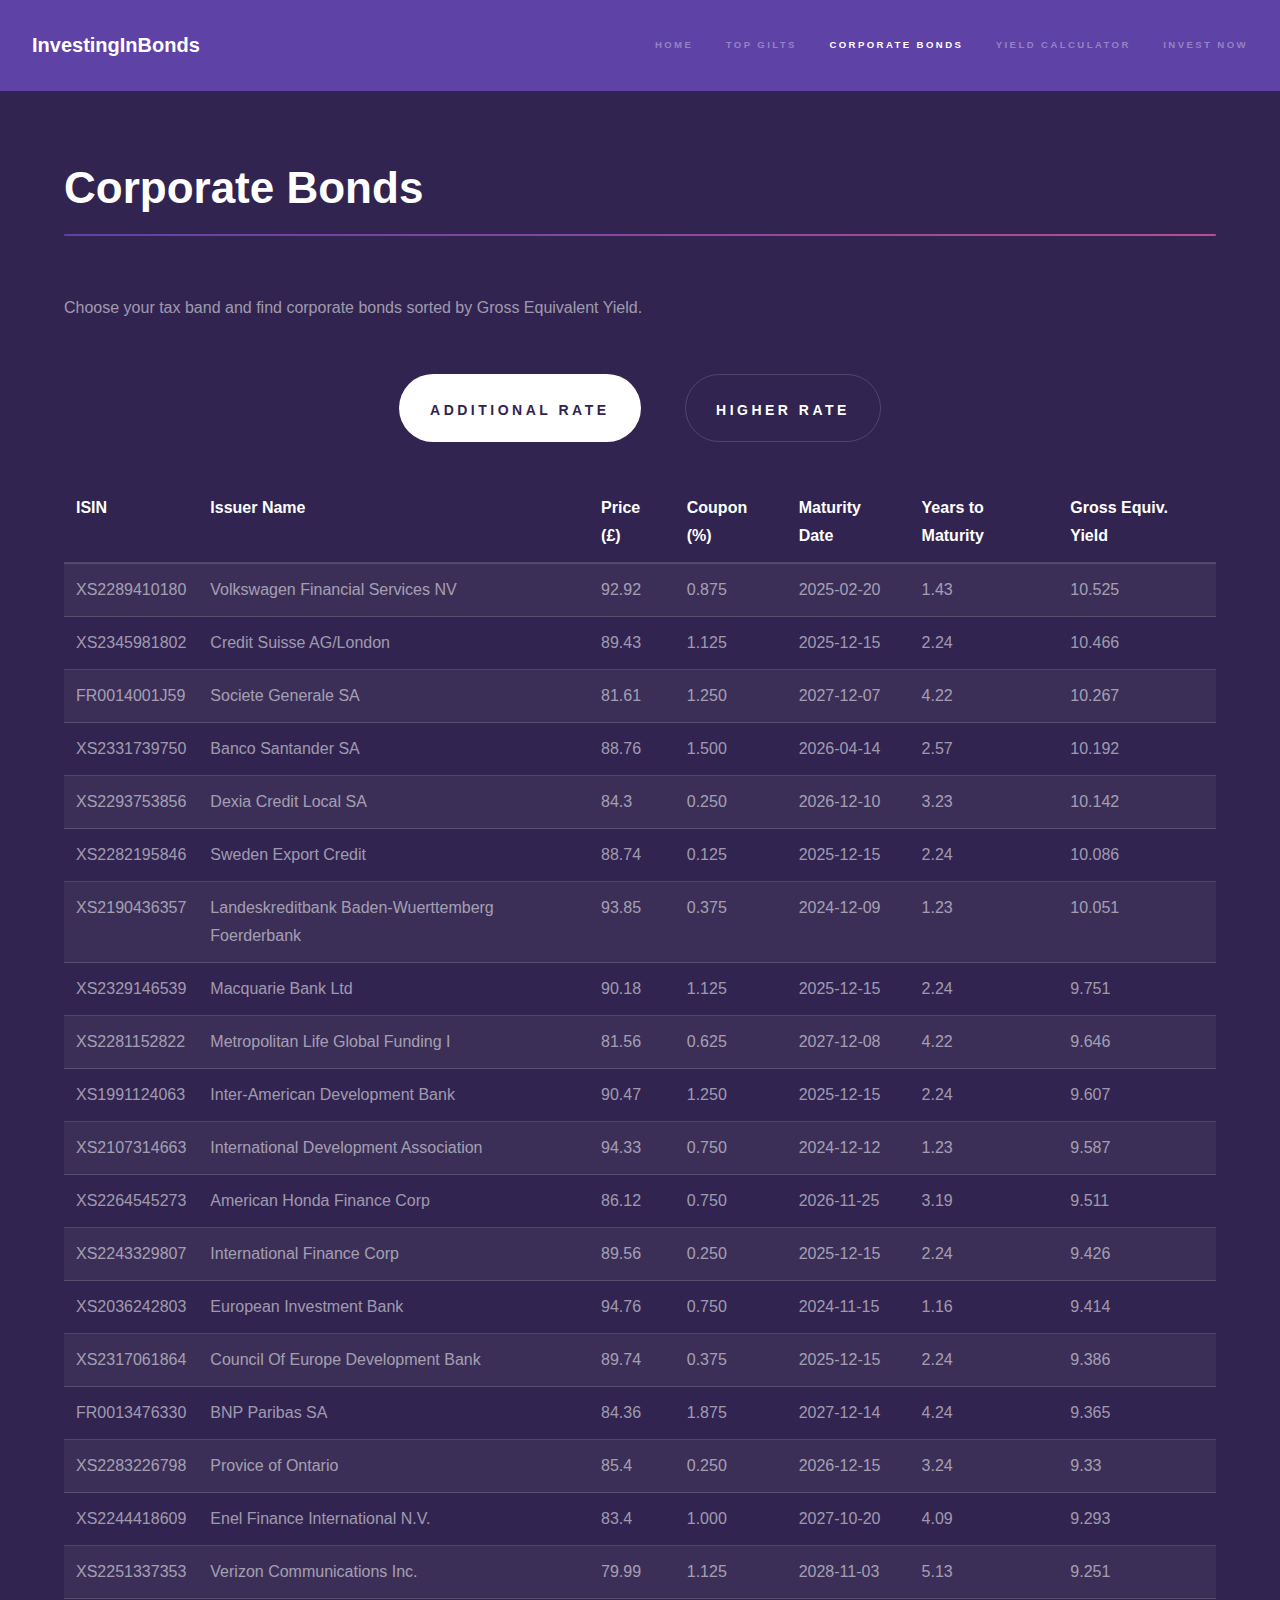
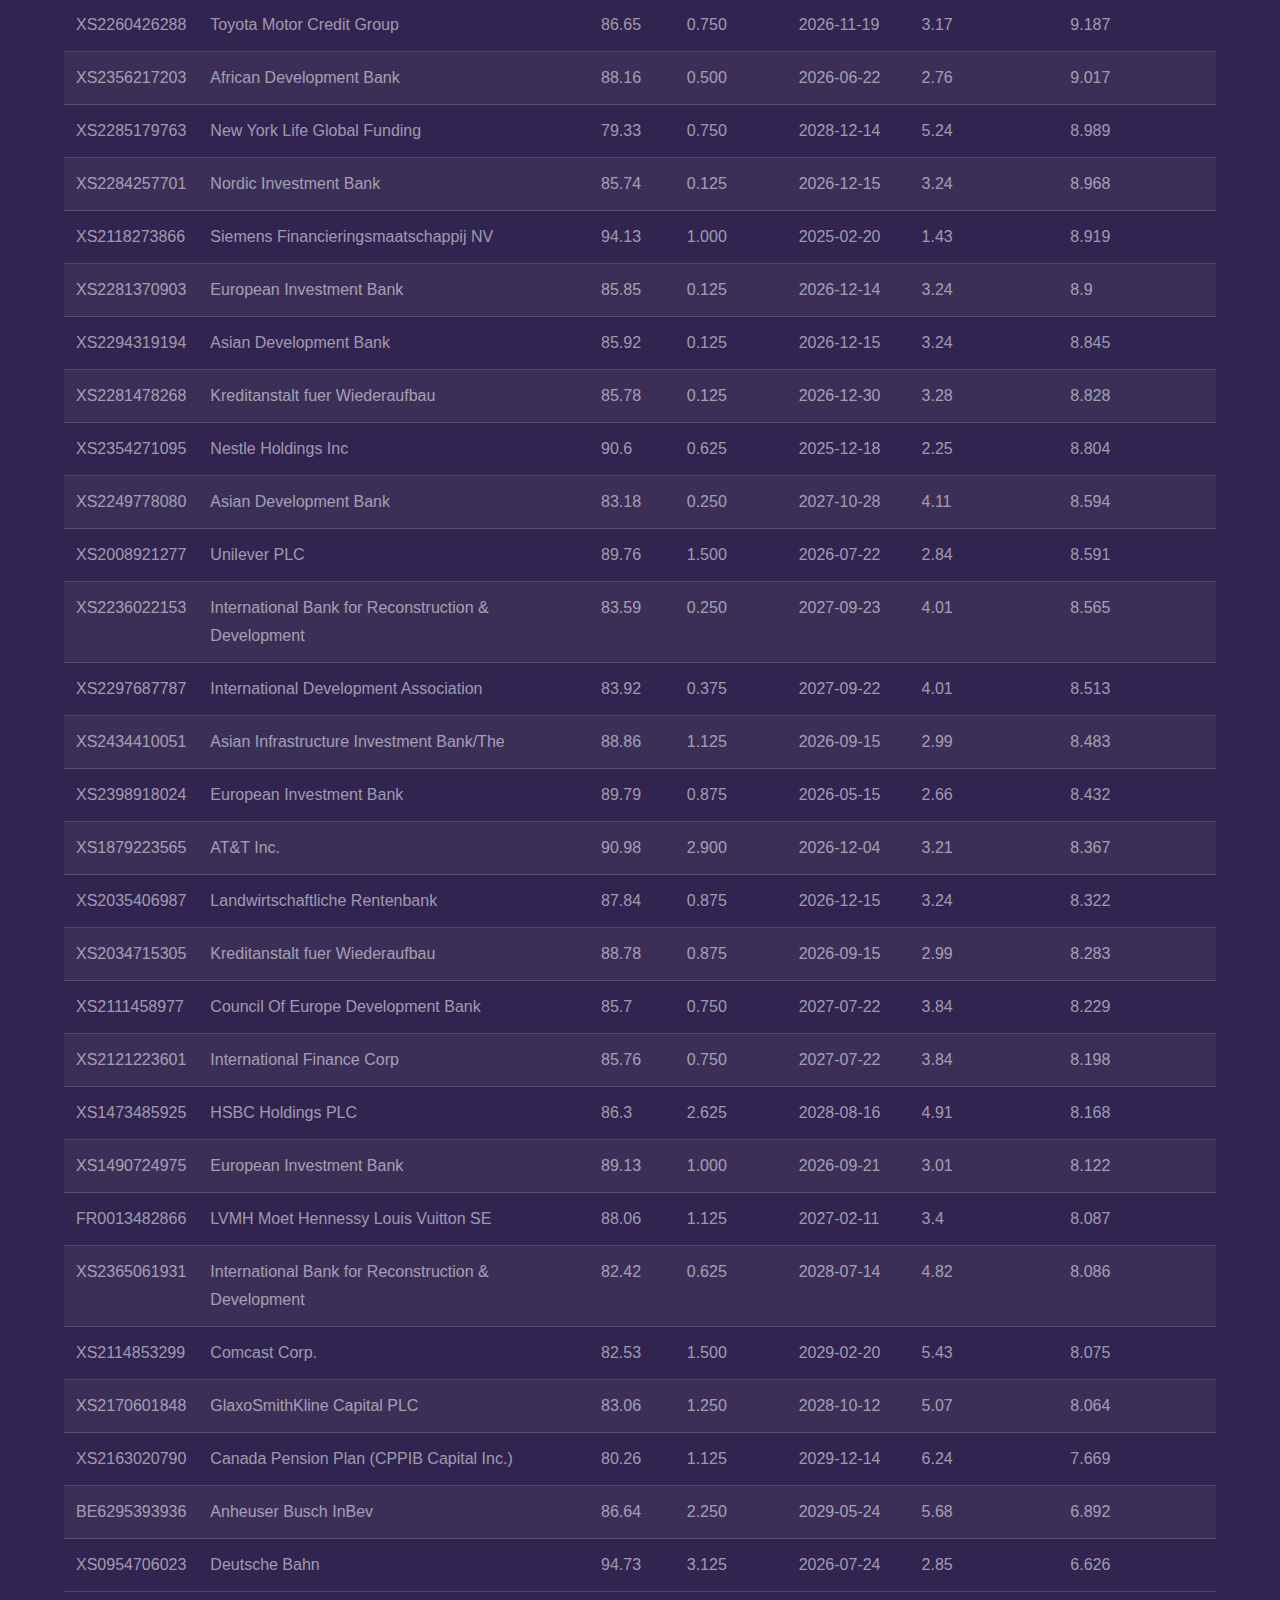
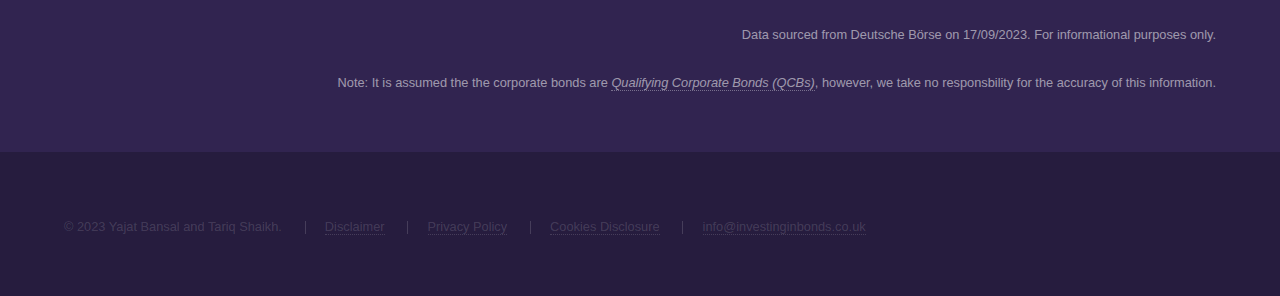
<file: corp_table.html>
<!DOCTYPE HTML>
<!--
	Hyperspace by HTML5 UP
	html5up.net | @ajlkn
	Free for personal and commercial use under the CCA 3.0 license (html5up.net/license)
-->
<html>
	<head>
		<!-- Google tag (gtag.js) -->
		<script async src="https://www.googletagmanager.com/gtag/js?id=G-KXVJJLFTKW"></script>
		<script>
		window.dataLayer = window.dataLayer || [];
		function gtag(){dataLayer.push(arguments);}
		gtag('js', new Date());

		gtag('config', 'G-KXVJJLFTKW');
		</script>
		
		<title>Corporate bonds Full Table</title>
		<meta charset="utf-8" />
		<meta name="viewport" content="width=device-width, initial-scale=1, user-scalable=no" />
		<link rel="stylesheet" href="assets/css/main.css" />
		<!-- Link to the external CSS file -->
		<!-- <link rel="stylesheet" href="csvDisplay.css"> -->
		<link rel="stylesheet" type="text/css" href="assets/css/styles.css">
		<noscript><link rel="stylesheet" href="assets/css/noscript.css" /></noscript>
		
	</head>
	<body class="is-preload">

		<!-- Header -->
		<header id="header">
			<a href="index.html" class="title">InvestingInBonds</a>
			<nav>
				<ul>
					<li><a href="index.html">Home</a></li>
					<li><a href="gov_table.html">Top Gilts</a></li>
					<li><a href="corp_table.html" class="active">Corporate Bonds</a></li>
					<li><a href="calc.html">Yield Calculator</a></li>
					<li><a href="index.html#three">Invest Now</a></li>
				</ul>
			</nav>
		</header>

		<!-- Wrapper -->
			<div id="wrapper">

				<!-- Main -->

					<section id="main" class="wrapper">
						<div class="inner">
							<h1 class="major">Corporate Bonds</h1>
							<p>Choose your tax band and find corporate bonds sorted by Gross Equivalent Yield.</p>


							</p>
							<div class="button-container">
								<button class="button primary" data-csv="data/corp_bonds_a.csv" onclick="loadCSV('data/corp_bonds_a.csv')">Additional Rate</button>
								<button class="button" data-csv="data/corp_bonds_h.csv" onclick="loadCSV('data/corp_bonds_h.csv')">Higher Rate</button>
								<!-- <button class="button" data-csv="gov_bonds_b.csv" onclick="loadCSV('gov_bonds_b.csv')">Basic Rate</button> -->
								<!-- <button class="button" data-csv="gov_bonds_pa.csv" onclick="loadCSV('gov_bonds_pa.csv')">Personal Allowance</button> -->
							</div>
							<p></p>
							<!-- Table to display CSV content -->
							<table id="csvTable"></table>
							<!-- <p style="font-size: 80%; text-align:right;">Data sourced from Deutsche Börse, and delayed by at least 15 minutes. For informational purposes only.</p> -->
							<p style="font-size: 80%; text-align:right;">Data sourced from Deutsche Börse on 17/09/2023. For informational purposes only.</p>
							<p style="font-size: 80%; text-align:right;">Note: It is assumed the the corporate bonds are <a href="https://www.gov.uk/hmrc-internal-manuals/capital-gains-manual/cg53702"><em>Qualifying Corporate Bonds (QCBs)</em></a>, however,
								we take no responsbility for the accuracy of this information. </p>
						</div>
					</section>
			</div>


  
  <!-- Linking the external JavaScript file -->

  

		<!-- Footer -->
		<footer id="footer" class="wrapper alt">
			<div class="inner">
				<ul class="menu">
					<li>&copy; 2023 Yajat Bansal and Tariq Shaikh.</li>
					<li><a href="disclaimer.html">Disclaimer</a></li>
					<li><a href="privacy_policy.html">Privacy Policy</a></li>
					<li><a href="cookies.html">Cookies Disclosure</a></li>
					<li><a href="mailto:info@investinginbonds.co.uk">info@investinginbonds.co.uk</a></li>
					<!-- <li>Design: <a href="http://html5up.net">HTML5 UP</a></li> -->
				</ul>
			</div>
		</footer>

		<!-- Scripts -->
			<script src="assets/js/csvloader_corp.js"></script>  
			<script src="assets/js/jquery.min.js"></script>
			<script src="assets/js/jquery.scrollex.min.js"></script>
			<script src="assets/js/jquery.scrolly.min.js"></script>
			<script src="assets/js/browser.min.js"></script>
			<script src="assets/js/breakpoints.min.js"></script>
			<script src="assets/js/util.js"></script>
			<script src="assets/js/main.js"></script>

	</body>
</html>
</file>
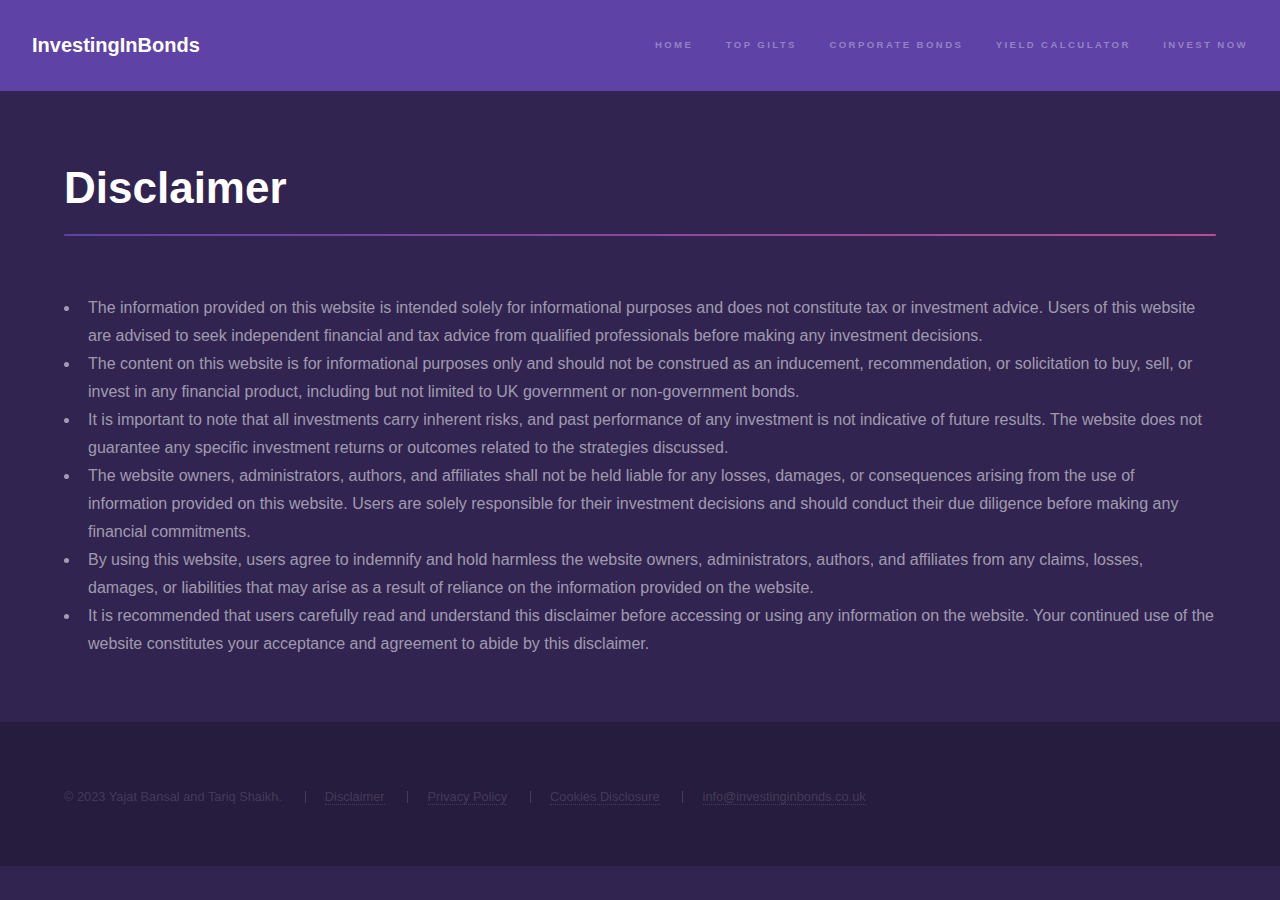
<file: disclaimer.html>
<!DOCTYPE HTML>
<!--
	Hyperspace by HTML5 UP
	html5up.net | @ajlkn
	Free for personal and commercial use under the CCA 3.0 license (html5up.net/license)
-->
<html>
	<head>
		<!-- Google tag (gtag.js) -->
		<script async src="https://www.googletagmanager.com/gtag/js?id=G-KXVJJLFTKW"></script>
		<script>
		window.dataLayer = window.dataLayer || [];
		function gtag(){dataLayer.push(arguments);}
		gtag('js', new Date());

		gtag('config', 'G-KXVJJLFTKW');
		</script>		


		<title>Disclaimer</title>
		<meta charset="utf-8" />
		<meta name="viewport" content="width=device-width, initial-scale=1, user-scalable=no" />
		<link rel="stylesheet" href="assets/css/main.css" />
		<noscript><link rel="stylesheet" href="assets/css/noscript.css" /></noscript>
	</head>
	<body class="is-preload">

		<!-- Header -->
		<header id="header">
			<a href="index.html" class="title">InvestingInBonds</a>
			<nav>
				<ul>
					<li><a href="index.html">Home</a></li>
					<li><a href="gov_table.html">Top Gilts</a></li>
					<li><a href="corp_table.html">Corporate Bonds</a></li>
					<li><a href="calc.html">Yield Calculator</a></li>
					<li><a href="index.html#three">Invest Now</a></li>
				</ul>
			</nav>
		</header>

		<!-- Wrapper -->
			<div id="wrapper">

				<!-- Main -->
					<section id="main" class="wrapper">
						<div class="inner">
							<h1 class="major">Disclaimer</h1>
							<ul>
								<li>The information provided on this website is intended solely for informational purposes and does not constitute tax or investment advice. Users of this website are advised to seek independent financial and tax advice from qualified professionals before making any investment decisions.</li>
								<li>The content on this website is for informational purposes only and should not be construed as an inducement, recommendation, or solicitation to buy, sell, or invest in any financial product, including but not limited to UK government or non-government bonds.</li>
								<li>It is important to note that all investments carry inherent risks, and past performance of any investment is not indicative of future results. The website does not guarantee any specific investment returns or outcomes related to the strategies discussed.</li>
								<li>The website owners, administrators, authors, and affiliates shall not be held liable for any losses, damages, or consequences arising from the use of information provided on this website. Users are solely responsible for their investment decisions and should conduct their due diligence before making any financial commitments.</li>
								<li>By using this website, users agree to indemnify and hold harmless the website owners, administrators, authors, and affiliates from any claims, losses, damages, or liabilities that may arise as a result of reliance on the information provided on the website.</li>
								<li>It is recommended that users carefully read and understand this disclaimer before accessing or using any information on the website. Your continued use of the website constitutes your acceptance and agreement to abide by this disclaimer.</li>
							</ul>
							<!-- <p>Donec eget ex magna. Interdum et malesuada fames ac ante ipsum primis in faucibus. Pellentesque venenatis dolor imperdiet dolor mattis sagittis. Praesent rutrum sem diam, vitae egestas enim auctor sit amet. Pellentesque leo mauris, consectetur id ipsum sit amet, fergiat. Pellentesque in mi eu massa lacinia malesuada et a elit. Donec urna ex, lacinia in purus ac, pretium pulvinar mauris. Curabitur sapien risus, commodo eget turpis at, elementum convallis elit. Pellentesque enim turpis, hendrerit tristique.</p> -->
							<!-- <p>Interdum et malesuada fames ac ante ipsum primis in faucibus. Pellentesque venenatis dolor imperdiet dolor mattis sagittis. Praesent rutrum sem diam, vitae egestas enim auctor sit amet. Pellentesque leo mauris, consectetur id ipsum sit amet, fersapien risus, commodo eget turpis at, elementum convallis elit. Pellentesque enim turpis, hendrerit tristique lorem ipsum dolor.</p> -->
						</div>
					</section>

			</div>

		<!-- Footer -->
		<footer id="footer" class="wrapper alt">
			<div class="inner">
				<ul class="menu">
					<li>&copy; 2023 Yajat Bansal and Tariq Shaikh.</li>
					<li><a href="disclaimer.html">Disclaimer</a></li>
					<li><a href="privacy_policy.html">Privacy Policy</a></li>
					<li><a href="cookies.html">Cookies Disclosure</a></li>
					<li><a href="mailto:info@investinginbonds.co.uk">info@investinginbonds.co.uk</a></li>
					<!-- <li>Design: <a href="http://html5up.net">HTML5 UP</a></li> -->
				</ul>
			</div>
		</footer>


		<!-- Scripts -->
			<script src="assets/js/jquery.min.js"></script>
			<script src="assets/js/jquery.scrollex.min.js"></script>
			<script src="assets/js/jquery.scrolly.min.js"></script>
			<script src="assets/js/browser.min.js"></script>
			<script src="assets/js/breakpoints.min.js"></script>
			<script src="assets/js/util.js"></script>
			<script src="assets/js/main.js"></script>

	</body>
</html>
</file>
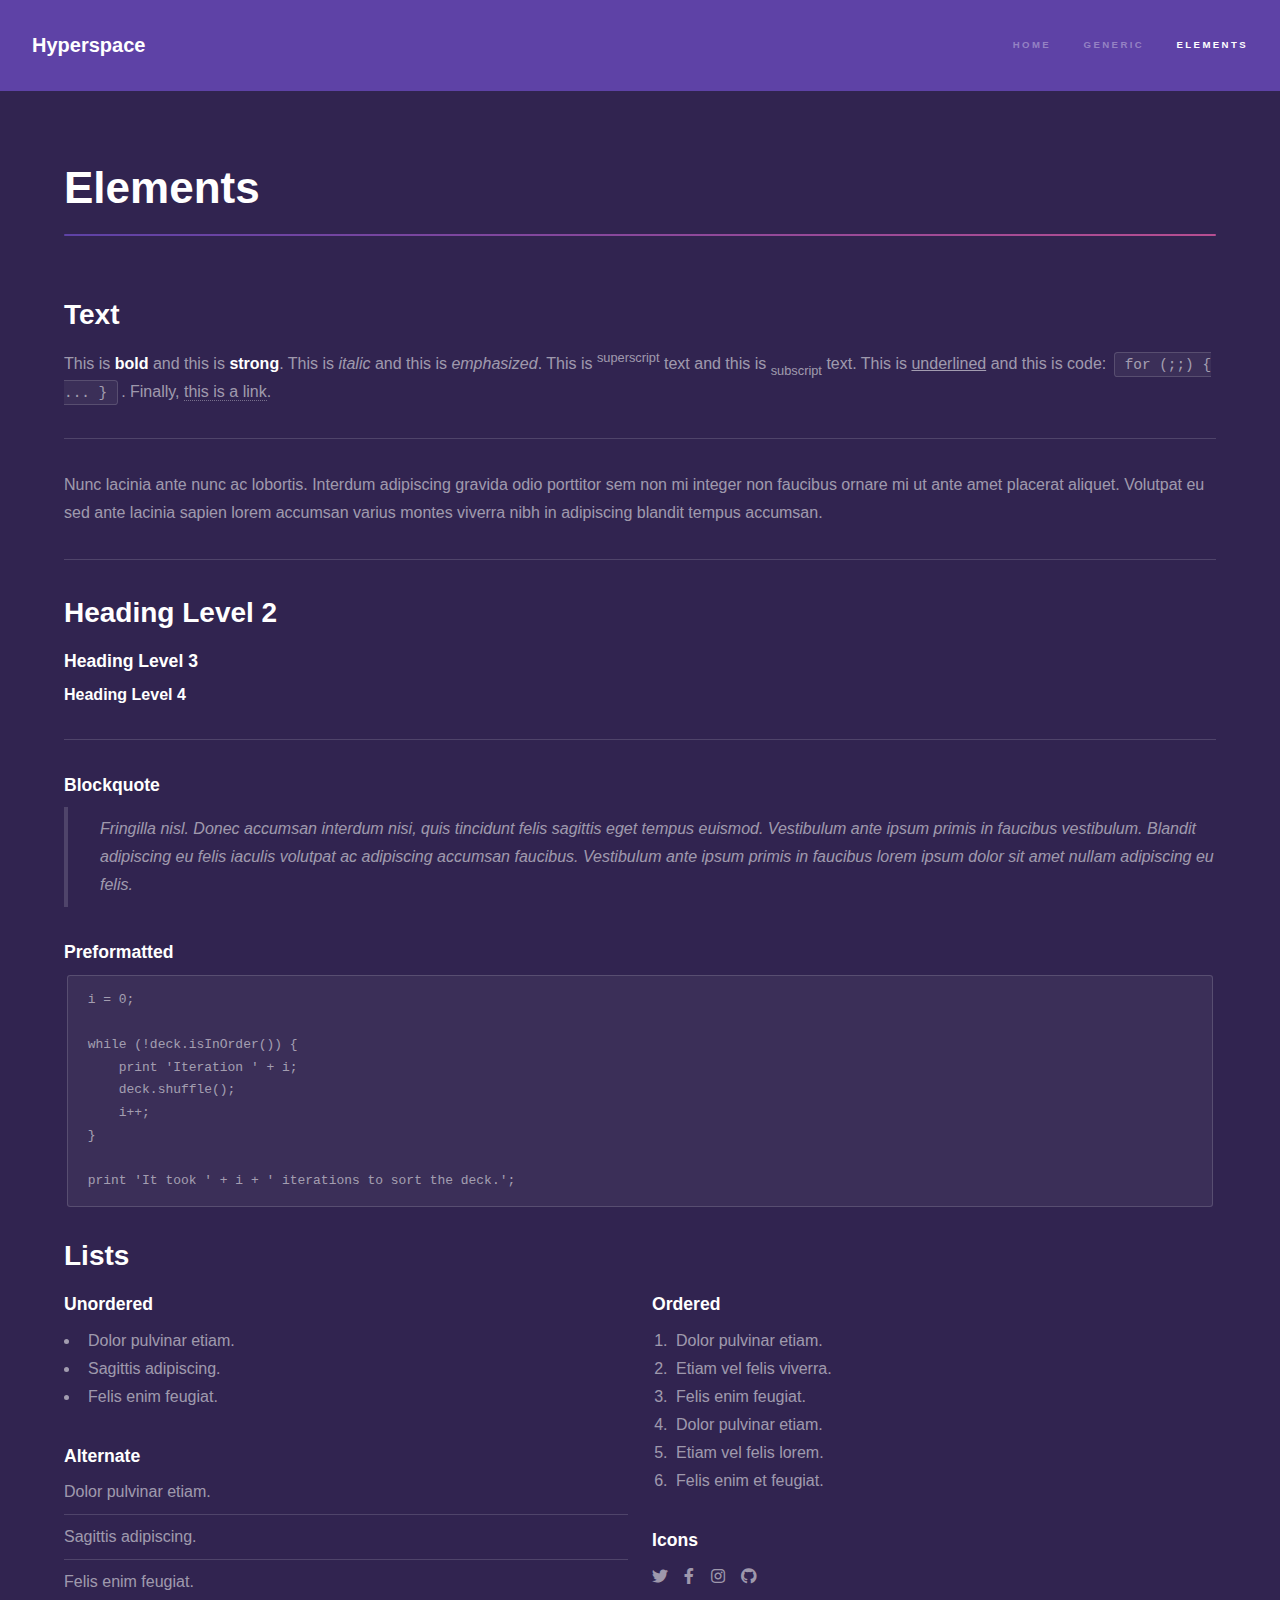
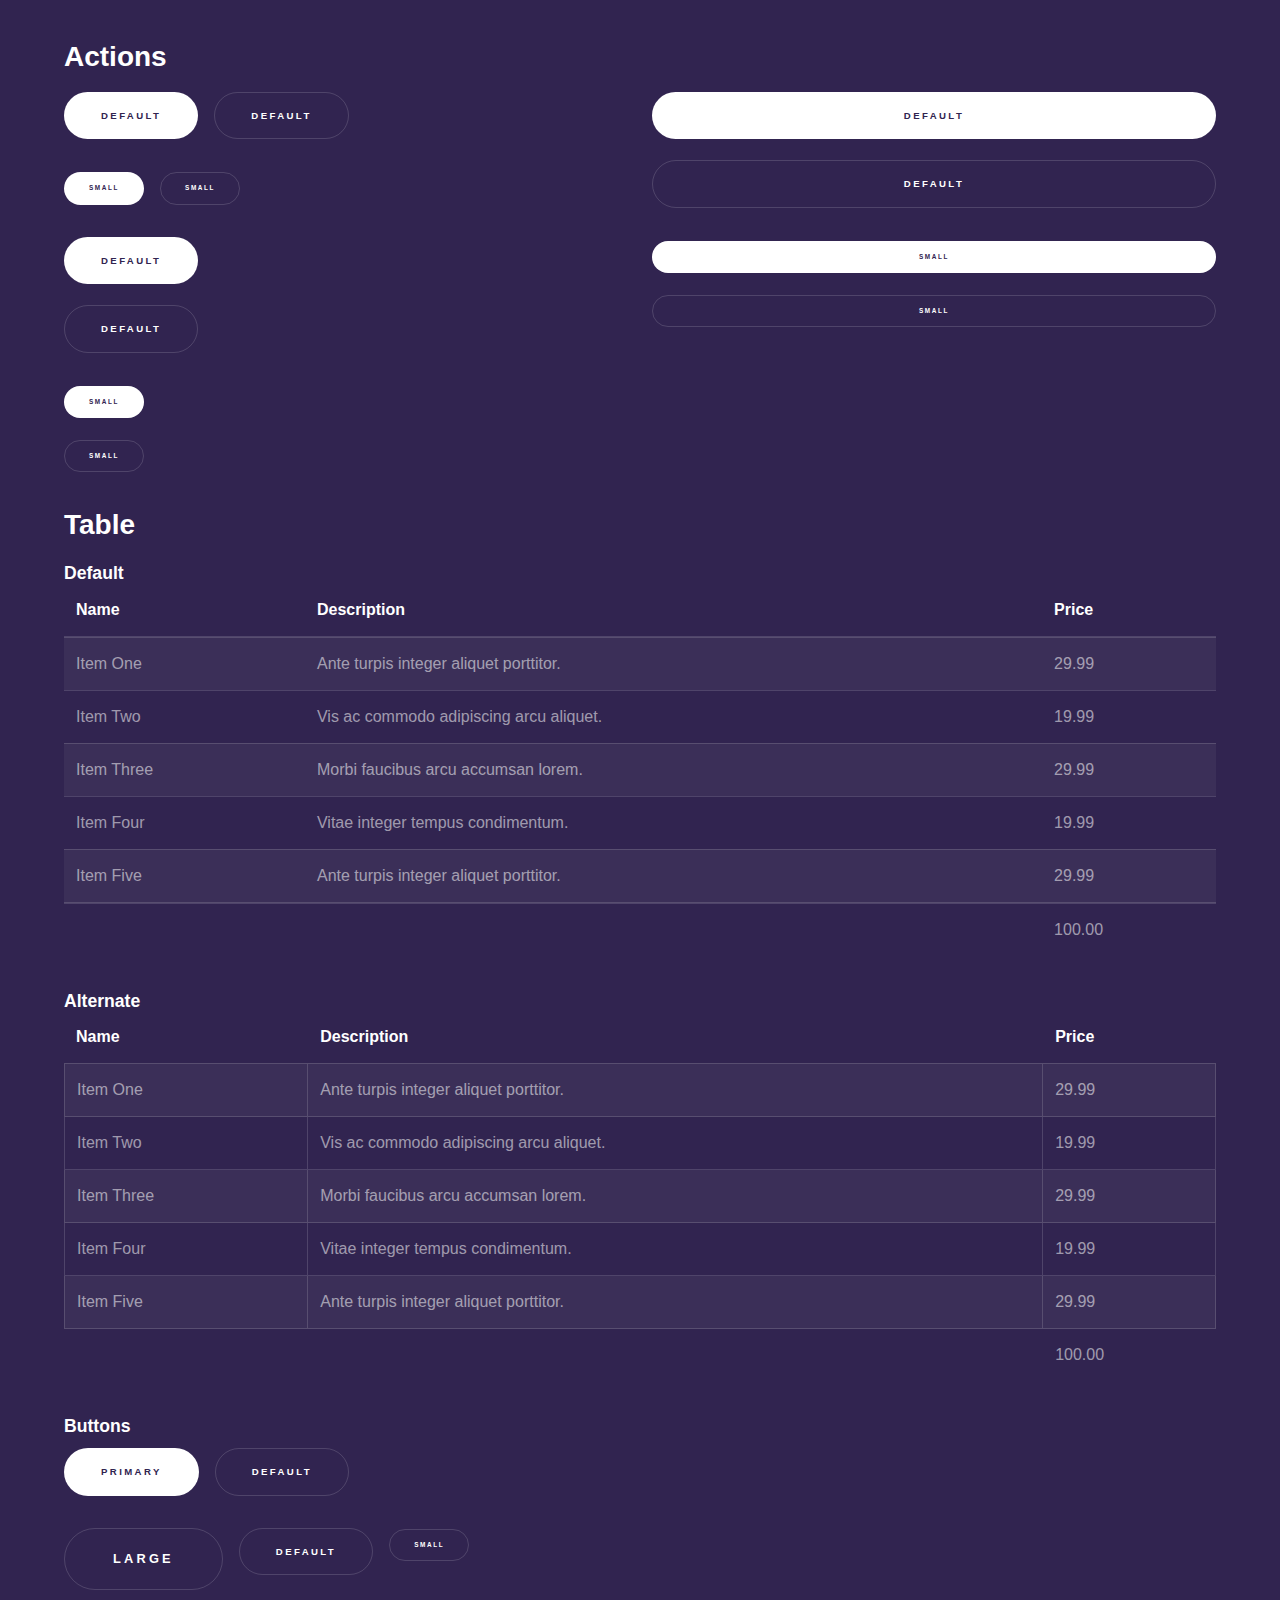
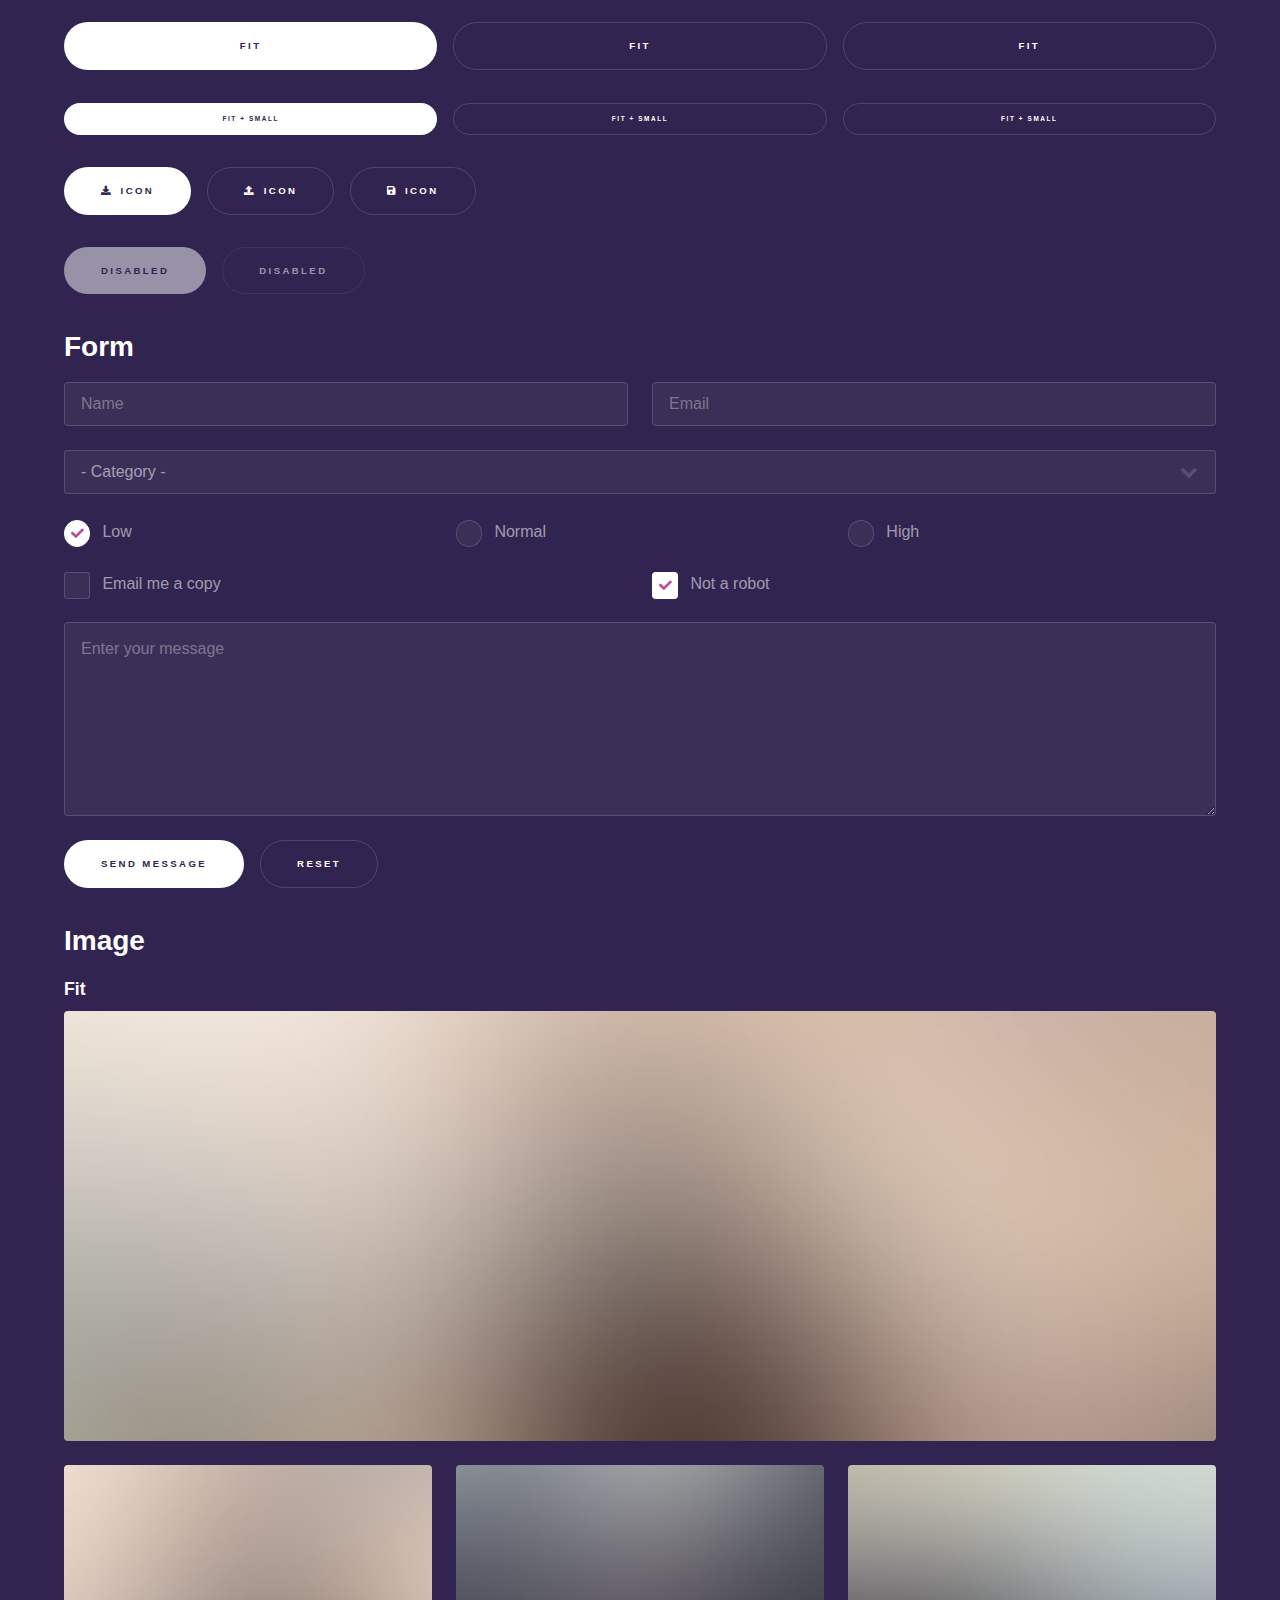
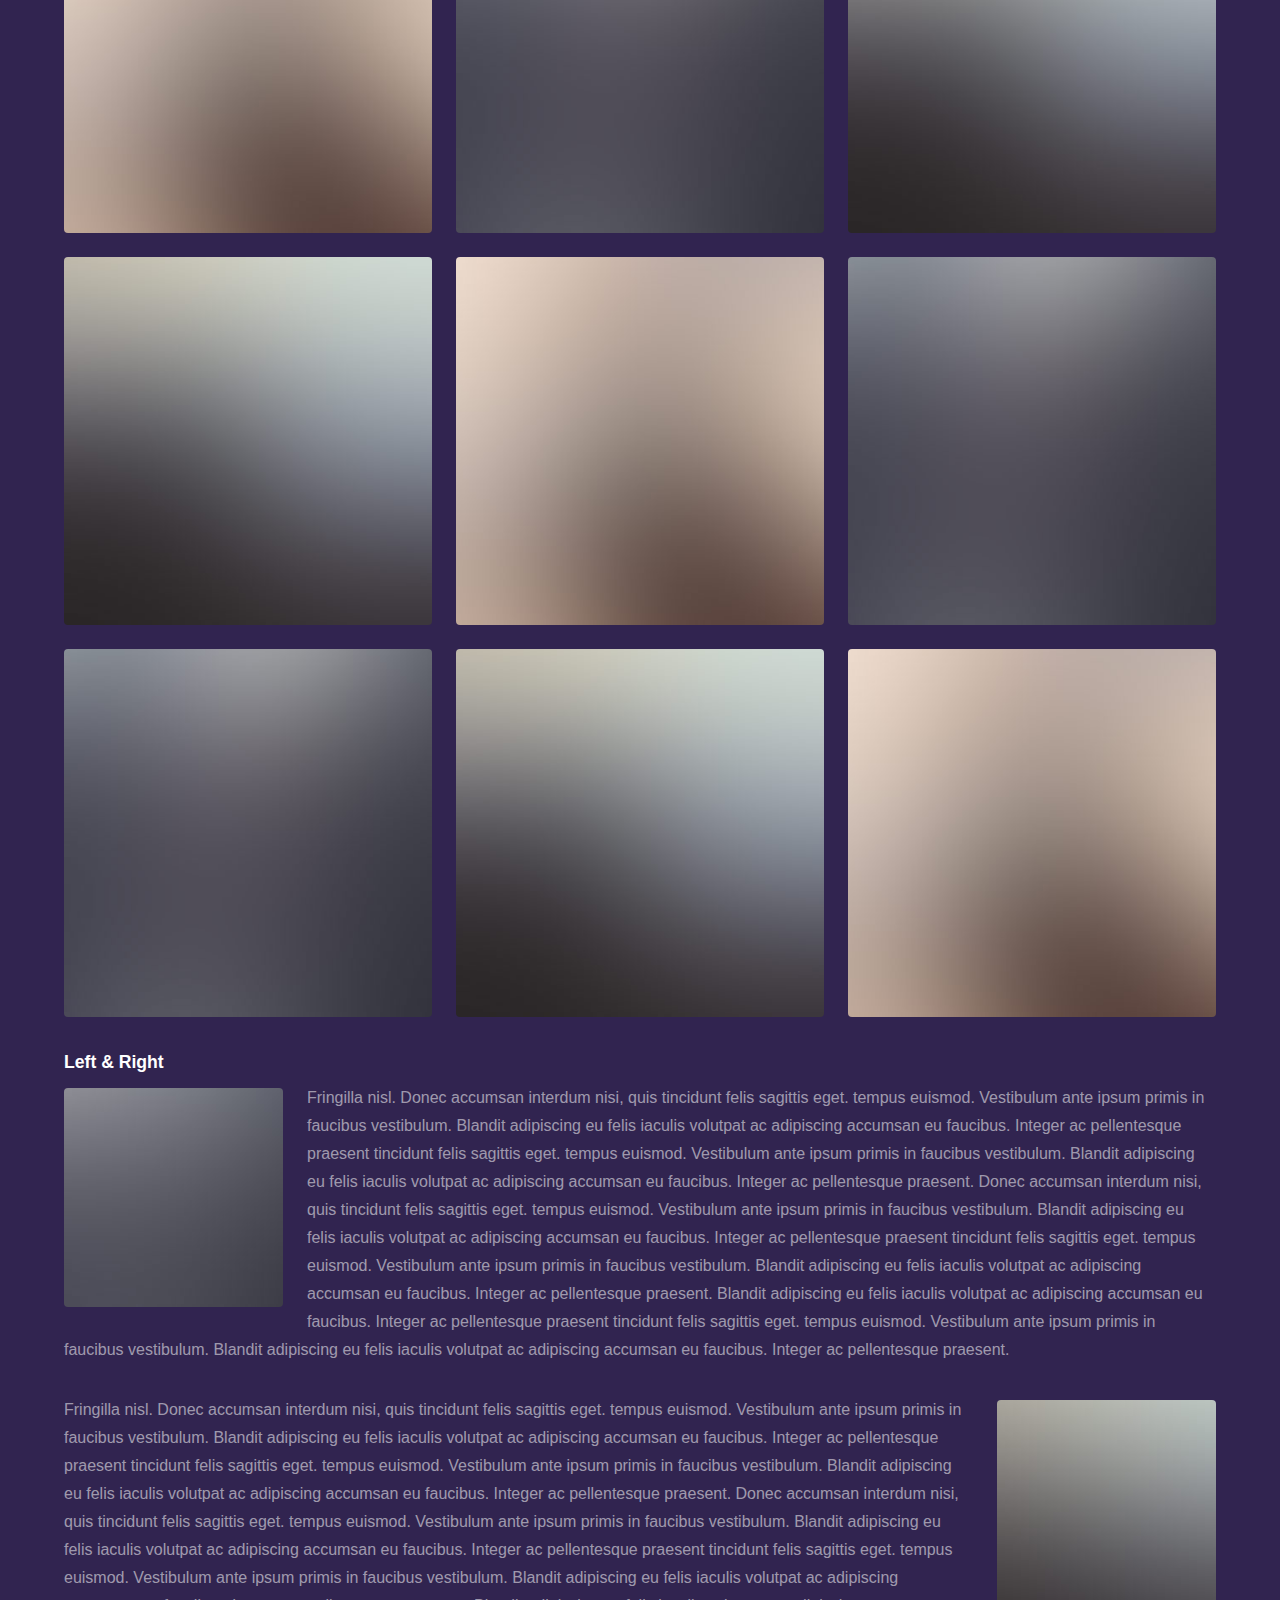
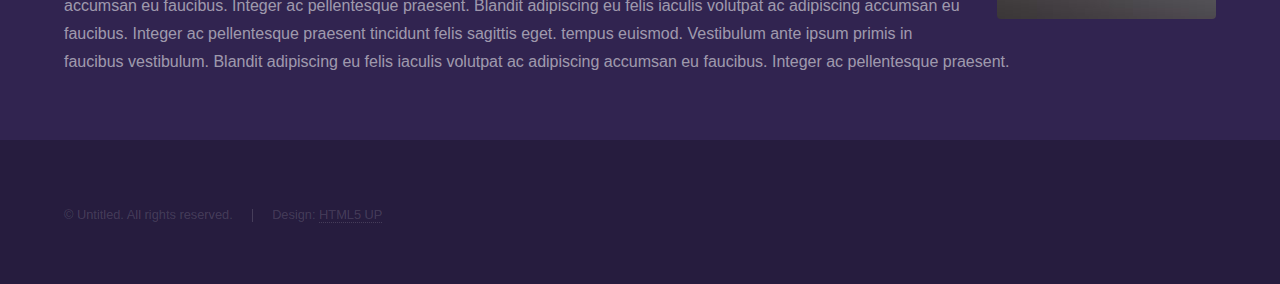
<file: elements.html>
<!DOCTYPE HTML>
<!--
	Hyperspace by HTML5 UP
	html5up.net | @ajlkn
	Free for personal and commercial use under the CCA 3.0 license (html5up.net/license)
-->
<html>
	<head>
		<title>Elements - Hyperspace by HTML5 UP</title>
		<meta charset="utf-8" />
		<meta name="viewport" content="width=device-width, initial-scale=1, user-scalable=no" />
		<link rel="stylesheet" href="assets/css/main.css" />
		<noscript><link rel="stylesheet" href="assets/css/noscript.css" /></noscript>
	</head>
	<body class="is-preload">

		<!-- Header -->
			<header id="header">
				<a href="index.html" class="title">Hyperspace</a>
				<nav>
					<ul>
						<li><a href="index.html">Home</a></li>
						<li><a href="generic.html">Generic</a></li>
						<li><a href="elements.html"  class="active">Elements</a></li>
					</ul>
				</nav>
			</header>

		<!-- Wrapper -->
			<div id="wrapper">

				<!-- Main -->
					<section id="main" class="wrapper">
						<div class="inner">
							<h1 class="major">Elements</h1>

							<!-- Text -->
								<section>
									<h2>Text</h2>
									<p>This is <b>bold</b> and this is <strong>strong</strong>. This is <i>italic</i> and this is <em>emphasized</em>.
									This is <sup>superscript</sup> text and this is <sub>subscript</sub> text.
									This is <u>underlined</u> and this is code: <code>for (;;) { ... }</code>. Finally, <a href="#">this is a link</a>.</p>
									<hr />
									<p>Nunc lacinia ante nunc ac lobortis. Interdum adipiscing gravida odio porttitor sem non mi integer non faucibus ornare mi ut ante amet placerat aliquet. Volutpat eu sed ante lacinia sapien lorem accumsan varius montes viverra nibh in adipiscing blandit tempus accumsan.</p>
									<hr />
									<h2>Heading Level 2</h2>
									<h3>Heading Level 3</h3>
									<h4>Heading Level 4</h4>
									<hr />
									<h3>Blockquote</h3>
									<blockquote>Fringilla nisl. Donec accumsan interdum nisi, quis tincidunt felis sagittis eget tempus euismod. Vestibulum ante ipsum primis in faucibus vestibulum. Blandit adipiscing eu felis iaculis volutpat ac adipiscing accumsan faucibus. Vestibulum ante ipsum primis in faucibus lorem ipsum dolor sit amet nullam adipiscing eu felis.</blockquote>
									<h3>Preformatted</h3>
									<pre><code>i = 0;

while (!deck.isInOrder()) {
    print 'Iteration ' + i;
    deck.shuffle();
    i++;
}

print 'It took ' + i + ' iterations to sort the deck.';</code></pre>
								</section>

							<!-- Lists -->
								<section>
									<h2>Lists</h2>
									<div class="row">
										<div class="col-6 col-12-medium">
											<h3>Unordered</h3>
											<ul>
												<li>Dolor pulvinar etiam.</li>
												<li>Sagittis adipiscing.</li>
												<li>Felis enim feugiat.</li>
											</ul>
											<h3>Alternate</h3>
											<ul class="alt">
												<li>Dolor pulvinar etiam.</li>
												<li>Sagittis adipiscing.</li>
												<li>Felis enim feugiat.</li>
											</ul>
										</div>
										<div class="col-6 col-12-medium">
											<h3>Ordered</h3>
											<ol>
												<li>Dolor pulvinar etiam.</li>
												<li>Etiam vel felis viverra.</li>
												<li>Felis enim feugiat.</li>
												<li>Dolor pulvinar etiam.</li>
												<li>Etiam vel felis lorem.</li>
												<li>Felis enim et feugiat.</li>
											</ol>
											<h3>Icons</h3>
											<ul class="icons">
												<li><a href="#" class="icon brands fa-twitter"><span class="label">Twitter</span></a></li>
												<li><a href="#" class="icon brands fa-facebook-f"><span class="label">Facebook</span></a></li>
												<li><a href="#" class="icon brands fa-instagram"><span class="label">Instagram</span></a></li>
												<li><a href="#" class="icon brands fa-github"><span class="label">Github</span></a></li>
											</ul>
										</div>
									</div>
									<h2>Actions</h2>
									<div class="row">
										<div class="col-6 col-12-medium">
											<ul class="actions">
												<li><a href="#" class="button primary">Default</a></li>
												<li><a href="#" class="button">Default</a></li>
											</ul>
											<ul class="actions small">
												<li><a href="#" class="button primary small">Small</a></li>
												<li><a href="#" class="button small">Small</a></li>
											</ul>
											<ul class="actions stacked">
												<li><a href="#" class="button primary">Default</a></li>
												<li><a href="#" class="button">Default</a></li>
											</ul>
											<ul class="actions stacked">
												<li><a href="#" class="button primary small">Small</a></li>
												<li><a href="#" class="button small">Small</a></li>
											</ul>
										</div>
										<div class="col-6 col-12-medium">
											<ul class="actions stacked">
												<li><a href="#" class="button primary fit">Default</a></li>
												<li><a href="#" class="button fit">Default</a></li>
											</ul>
											<ul class="actions stacked">
												<li><a href="#" class="button primary small fit">Small</a></li>
												<li><a href="#" class="button small fit">Small</a></li>
											</ul>
										</div>
									</div>
								</section>

							<!-- Table -->
								<section>
									<h2>Table</h2>
									<h3>Default</h3>
									<div class="table-wrapper">
										<table>
											<thead>
												<tr>
													<th>Name</th>
													<th>Description</th>
													<th>Price</th>
												</tr>
											</thead>
											<tbody>
												<tr>
													<td>Item One</td>
													<td>Ante turpis integer aliquet porttitor.</td>
													<td>29.99</td>
												</tr>
												<tr>
													<td>Item Two</td>
													<td>Vis ac commodo adipiscing arcu aliquet.</td>
													<td>19.99</td>
												</tr>
												<tr>
													<td>Item Three</td>
													<td> Morbi faucibus arcu accumsan lorem.</td>
													<td>29.99</td>
												</tr>
												<tr>
													<td>Item Four</td>
													<td>Vitae integer tempus condimentum.</td>
													<td>19.99</td>
												</tr>
												<tr>
													<td>Item Five</td>
													<td>Ante turpis integer aliquet porttitor.</td>
													<td>29.99</td>
												</tr>
											</tbody>
											<tfoot>
												<tr>
													<td colspan="2"></td>
													<td>100.00</td>
												</tr>
											</tfoot>
										</table>
									</div>

									<h3>Alternate</h3>
									<div class="table-wrapper">
										<table class="alt">
											<thead>
												<tr>
													<th>Name</th>
													<th>Description</th>
													<th>Price</th>
												</tr>
											</thead>
											<tbody>
												<tr>
													<td>Item One</td>
													<td>Ante turpis integer aliquet porttitor.</td>
													<td>29.99</td>
												</tr>
												<tr>
													<td>Item Two</td>
													<td>Vis ac commodo adipiscing arcu aliquet.</td>
													<td>19.99</td>
												</tr>
												<tr>
													<td>Item Three</td>
													<td> Morbi faucibus arcu accumsan lorem.</td>
													<td>29.99</td>
												</tr>
												<tr>
													<td>Item Four</td>
													<td>Vitae integer tempus condimentum.</td>
													<td>19.99</td>
												</tr>
												<tr>
													<td>Item Five</td>
													<td>Ante turpis integer aliquet porttitor.</td>
													<td>29.99</td>
												</tr>
											</tbody>
											<tfoot>
												<tr>
													<td colspan="2"></td>
													<td>100.00</td>
												</tr>
											</tfoot>
										</table>
									</div>
								</section>

							<!-- Buttons -->
								<section>
									<h3>Buttons</h3>
									<ul class="actions">
										<li><a href="#" class="button primary">Primary</a></li>
										<li><a href="#" class="button">Default</a></li>
									</ul>
									<ul class="actions">
										<li><a href="#" class="button large">Large</a></li>
										<li><a href="#" class="button">Default</a></li>
										<li><a href="#" class="button small">Small</a></li>
									</ul>
									<ul class="actions fit">
										<li><a href="#" class="button primary fit">Fit</a></li>
										<li><a href="#" class="button fit">Fit</a></li>
										<li><a href="#" class="button fit">Fit</a></li>
									</ul>
									<ul class="actions fit small">
										<li><a href="#" class="button primary fit small">Fit + Small</a></li>
										<li><a href="#" class="button fit small">Fit + Small</a></li>
										<li><a href="#" class="button fit small">Fit + Small</a></li>
									</ul>
									<ul class="actions">
										<li><a href="#" class="button primary icon solid fa-download">Icon</a></li>
										<li><a href="#" class="button icon solid fa-upload">Icon</a></li>
										<li><a href="#" class="button icon solid fa-save">Icon</a></li>
									</ul>
									<ul class="actions">
										<li><span class="button primary disabled">Disabled</span></li>
										<li><span class="button disabled">Disabled</span></li>
									</ul>
								</section>

							<!-- Form -->
								<section>
									<h2>Form</h2>
									<form method="post" action="#">
										<div class="row gtr-uniform">
											<div class="col-6 col-12-xsmall">
												<input type="text" name="demo-name" id="demo-name" value="" placeholder="Name" />
											</div>
											<div class="col-6 col-12-xsmall">
												<input type="email" name="demo-email" id="demo-email" value="" placeholder="Email" />
											</div>
											<div class="col-12">
												<select name="demo-category" id="demo-category">
													<option value="">- Category -</option>
													<option value="1">Manufacturing</option>
													<option value="1">Shipping</option>
													<option value="1">Administration</option>
													<option value="1">Human Resources</option>
												</select>
											</div>
											<div class="col-4 col-12-small">
												<input type="radio" id="demo-priority-low" name="demo-priority" checked>
												<label for="demo-priority-low">Low</label>
											</div>
											<div class="col-4 col-12-small">
												<input type="radio" id="demo-priority-normal" name="demo-priority">
												<label for="demo-priority-normal">Normal</label>
											</div>
											<div class="col-4 col-12-small">
												<input type="radio" id="demo-priority-high" name="demo-priority">
												<label for="demo-priority-high">High</label>
											</div>
											<div class="col-6 col-12-small">
												<input type="checkbox" id="demo-copy" name="demo-copy">
												<label for="demo-copy">Email me a copy</label>
											</div>
											<div class="col-6 col-12-small">
												<input type="checkbox" id="demo-human" name="demo-human" checked>
												<label for="demo-human">Not a robot</label>
											</div>
											<div class="col-12">
												<textarea name="demo-message" id="demo-message" placeholder="Enter your message" rows="6"></textarea>
											</div>
											<div class="col-12">
												<ul class="actions">
													<li><input type="submit" value="Send Message" class="primary" /></li>
													<li><input type="reset" value="Reset" /></li>
												</ul>
											</div>
										</div>
									</form>
								</section>

							<!-- Image -->
								<section>
									<h2>Image</h2>
									<h3>Fit</h3>
									<div class="box alt">
										<div class="row gtr-uniform">
											<div class="col-12"><span class="image fit"><img src="images/pic04.jpg" alt="" /></span></div>
											<div class="col-4"><span class="image fit"><img src="images/pic01.jpg" alt="" /></span></div>
											<div class="col-4"><span class="image fit"><img src="images/pic02.jpg" alt="" /></span></div>
											<div class="col-4"><span class="image fit"><img src="images/pic03.jpg" alt="" /></span></div>
											<div class="col-4"><span class="image fit"><img src="images/pic03.jpg" alt="" /></span></div>
											<div class="col-4"><span class="image fit"><img src="images/pic01.jpg" alt="" /></span></div>
											<div class="col-4"><span class="image fit"><img src="images/pic02.jpg" alt="" /></span></div>
											<div class="col-4"><span class="image fit"><img src="images/pic02.jpg" alt="" /></span></div>
											<div class="col-4"><span class="image fit"><img src="images/pic03.jpg" alt="" /></span></div>
											<div class="col-4"><span class="image fit"><img src="images/pic01.jpg" alt="" /></span></div>
										</div>
									</div>
									<h3>Left &amp; Right</h3>
									<p><span class="image left"><img src="images/pic05.jpg" alt="" /></span>Fringilla nisl. Donec accumsan interdum nisi, quis tincidunt felis sagittis eget. tempus euismod. Vestibulum ante ipsum primis in faucibus vestibulum. Blandit adipiscing eu felis iaculis volutpat ac adipiscing accumsan eu faucibus. Integer ac pellentesque praesent tincidunt felis sagittis eget. tempus euismod. Vestibulum ante ipsum primis in faucibus vestibulum. Blandit adipiscing eu felis iaculis volutpat ac adipiscing accumsan eu faucibus. Integer ac pellentesque praesent. Donec accumsan interdum nisi, quis tincidunt felis sagittis eget. tempus euismod. Vestibulum ante ipsum primis in faucibus vestibulum. Blandit adipiscing eu felis iaculis volutpat ac adipiscing accumsan eu faucibus. Integer ac pellentesque praesent tincidunt felis sagittis eget. tempus euismod. Vestibulum ante ipsum primis in faucibus vestibulum. Blandit adipiscing eu felis iaculis volutpat ac adipiscing accumsan eu faucibus. Integer ac pellentesque praesent. Blandit adipiscing eu felis iaculis volutpat ac adipiscing accumsan eu faucibus. Integer ac pellentesque praesent tincidunt felis sagittis eget. tempus euismod. Vestibulum ante ipsum primis in faucibus vestibulum. Blandit adipiscing eu felis iaculis volutpat ac adipiscing accumsan eu faucibus. Integer ac pellentesque praesent.</p>
									<p><span class="image right"><img src="images/pic06.jpg" alt="" /></span>Fringilla nisl. Donec accumsan interdum nisi, quis tincidunt felis sagittis eget. tempus euismod. Vestibulum ante ipsum primis in faucibus vestibulum. Blandit adipiscing eu felis iaculis volutpat ac adipiscing accumsan eu faucibus. Integer ac pellentesque praesent tincidunt felis sagittis eget. tempus euismod. Vestibulum ante ipsum primis in faucibus vestibulum. Blandit adipiscing eu felis iaculis volutpat ac adipiscing accumsan eu faucibus. Integer ac pellentesque praesent. Donec accumsan interdum nisi, quis tincidunt felis sagittis eget. tempus euismod. Vestibulum ante ipsum primis in faucibus vestibulum. Blandit adipiscing eu felis iaculis volutpat ac adipiscing accumsan eu faucibus. Integer ac pellentesque praesent tincidunt felis sagittis eget. tempus euismod. Vestibulum ante ipsum primis in faucibus vestibulum. Blandit adipiscing eu felis iaculis volutpat ac adipiscing accumsan eu faucibus. Integer ac pellentesque praesent. Blandit adipiscing eu felis iaculis volutpat ac adipiscing accumsan eu faucibus. Integer ac pellentesque praesent tincidunt felis sagittis eget. tempus euismod. Vestibulum ante ipsum primis in faucibus vestibulum. Blandit adipiscing eu felis iaculis volutpat ac adipiscing accumsan eu faucibus. Integer ac pellentesque praesent.</p>
								</section>

						</div>
					</section>

			</div>

		<!-- Footer -->
			<footer id="footer" class="wrapper alt">
				<div class="inner">
					<ul class="menu">
						<li>&copy; Untitled. All rights reserved.</li><li>Design: <a href="http://html5up.net">HTML5 UP</a></li>
					</ul>
				</div>
			</footer>

		<!-- Scripts -->
			<script src="assets/js/jquery.min.js"></script>
			<script src="assets/js/jquery.scrollex.min.js"></script>
			<script src="assets/js/jquery.scrolly.min.js"></script>
			<script src="assets/js/browser.min.js"></script>
			<script src="assets/js/breakpoints.min.js"></script>
			<script src="assets/js/util.js"></script>
			<script src="assets/js/main.js"></script>

	</body>
</html>
</file>
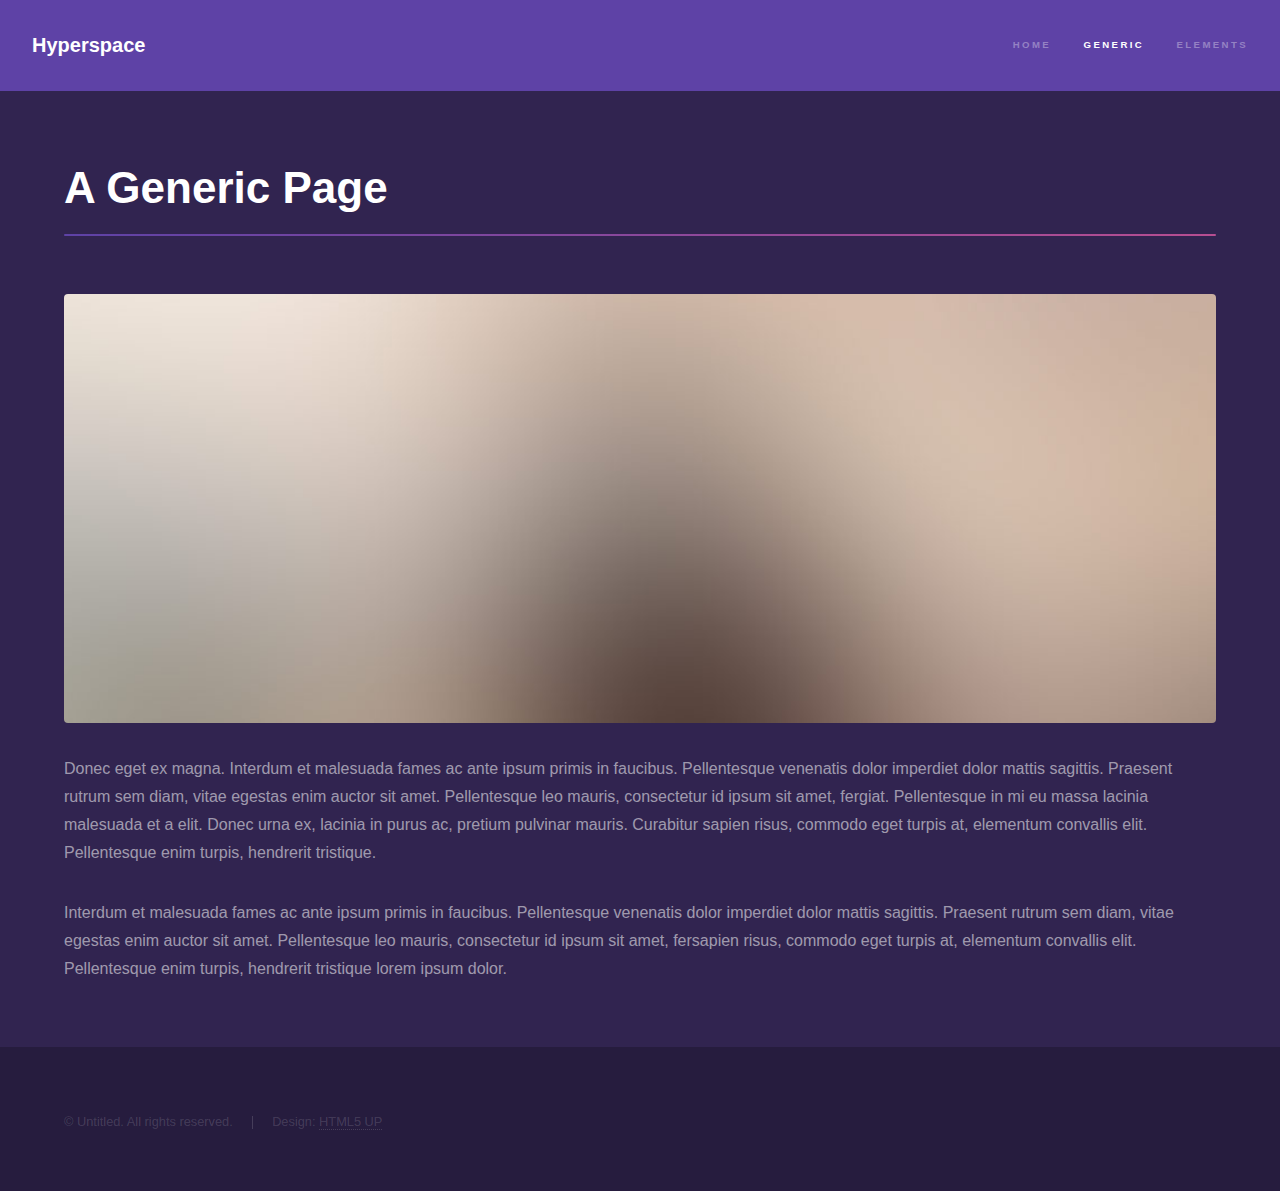
<file: generic.html>
<!DOCTYPE HTML>
<!--
	Hyperspace by HTML5 UP
	html5up.net | @ajlkn
	Free for personal and commercial use under the CCA 3.0 license (html5up.net/license)
-->
<html>
	<head>
		<title>Generic - Hyperspace by HTML5 UP</title>
		<meta charset="utf-8" />
		<meta name="viewport" content="width=device-width, initial-scale=1, user-scalable=no" />
		<link rel="stylesheet" href="assets/css/main.css" />
		<noscript><link rel="stylesheet" href="assets/css/noscript.css" /></noscript>
	</head>
	<body class="is-preload">

		<!-- Header -->
			<header id="header">
				<a href="index.html" class="title">Hyperspace</a>
				<nav>
					<ul>
						<li><a href="index.html">Home</a></li>
						<li><a href="generic.html" class="active">Generic</a></li>
						<li><a href="elements.html">Elements</a></li>
					</ul>
				</nav>
			</header>

		<!-- Wrapper -->
			<div id="wrapper">

				<!-- Main -->
					<section id="main" class="wrapper">
						<div class="inner">
							<h1 class="major">A Generic Page</h1>
							<span class="image fit"><img src="images/pic04.jpg" alt="" /></span>
							<p>Donec eget ex magna. Interdum et malesuada fames ac ante ipsum primis in faucibus. Pellentesque venenatis dolor imperdiet dolor mattis sagittis. Praesent rutrum sem diam, vitae egestas enim auctor sit amet. Pellentesque leo mauris, consectetur id ipsum sit amet, fergiat. Pellentesque in mi eu massa lacinia malesuada et a elit. Donec urna ex, lacinia in purus ac, pretium pulvinar mauris. Curabitur sapien risus, commodo eget turpis at, elementum convallis elit. Pellentesque enim turpis, hendrerit tristique.</p>
							<p>Interdum et malesuada fames ac ante ipsum primis in faucibus. Pellentesque venenatis dolor imperdiet dolor mattis sagittis. Praesent rutrum sem diam, vitae egestas enim auctor sit amet. Pellentesque leo mauris, consectetur id ipsum sit amet, fersapien risus, commodo eget turpis at, elementum convallis elit. Pellentesque enim turpis, hendrerit tristique lorem ipsum dolor.</p>
						</div>
					</section>

			</div>

		<!-- Footer -->
			<footer id="footer" class="wrapper alt">
				<div class="inner">
					<ul class="menu">
						<li>&copy; Untitled. All rights reserved.</li><li>Design: <a href="http://html5up.net">HTML5 UP</a></li>
					</ul>
				</div>
			</footer>

		<!-- Scripts -->
			<script src="assets/js/jquery.min.js"></script>
			<script src="assets/js/jquery.scrollex.min.js"></script>
			<script src="assets/js/jquery.scrolly.min.js"></script>
			<script src="assets/js/browser.min.js"></script>
			<script src="assets/js/breakpoints.min.js"></script>
			<script src="assets/js/util.js"></script>
			<script src="assets/js/main.js"></script>

	</body>
</html>
</file>
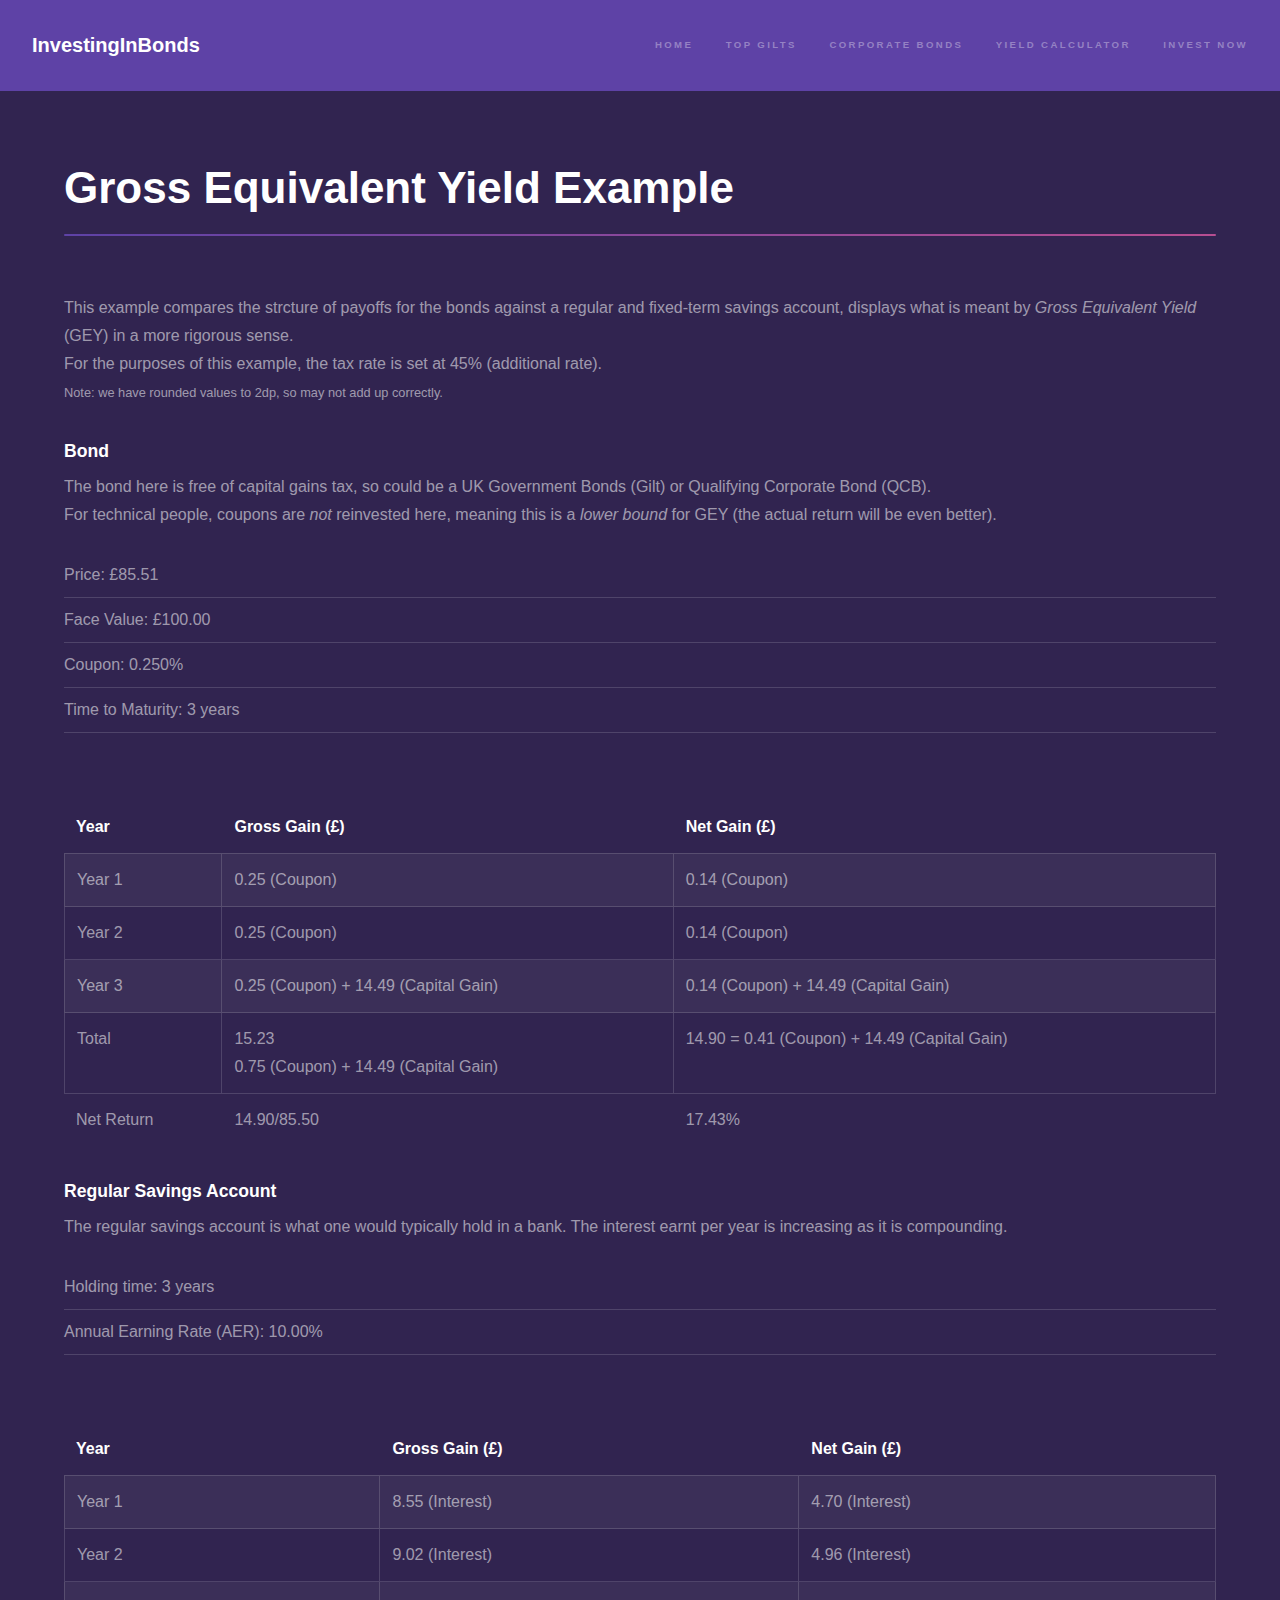
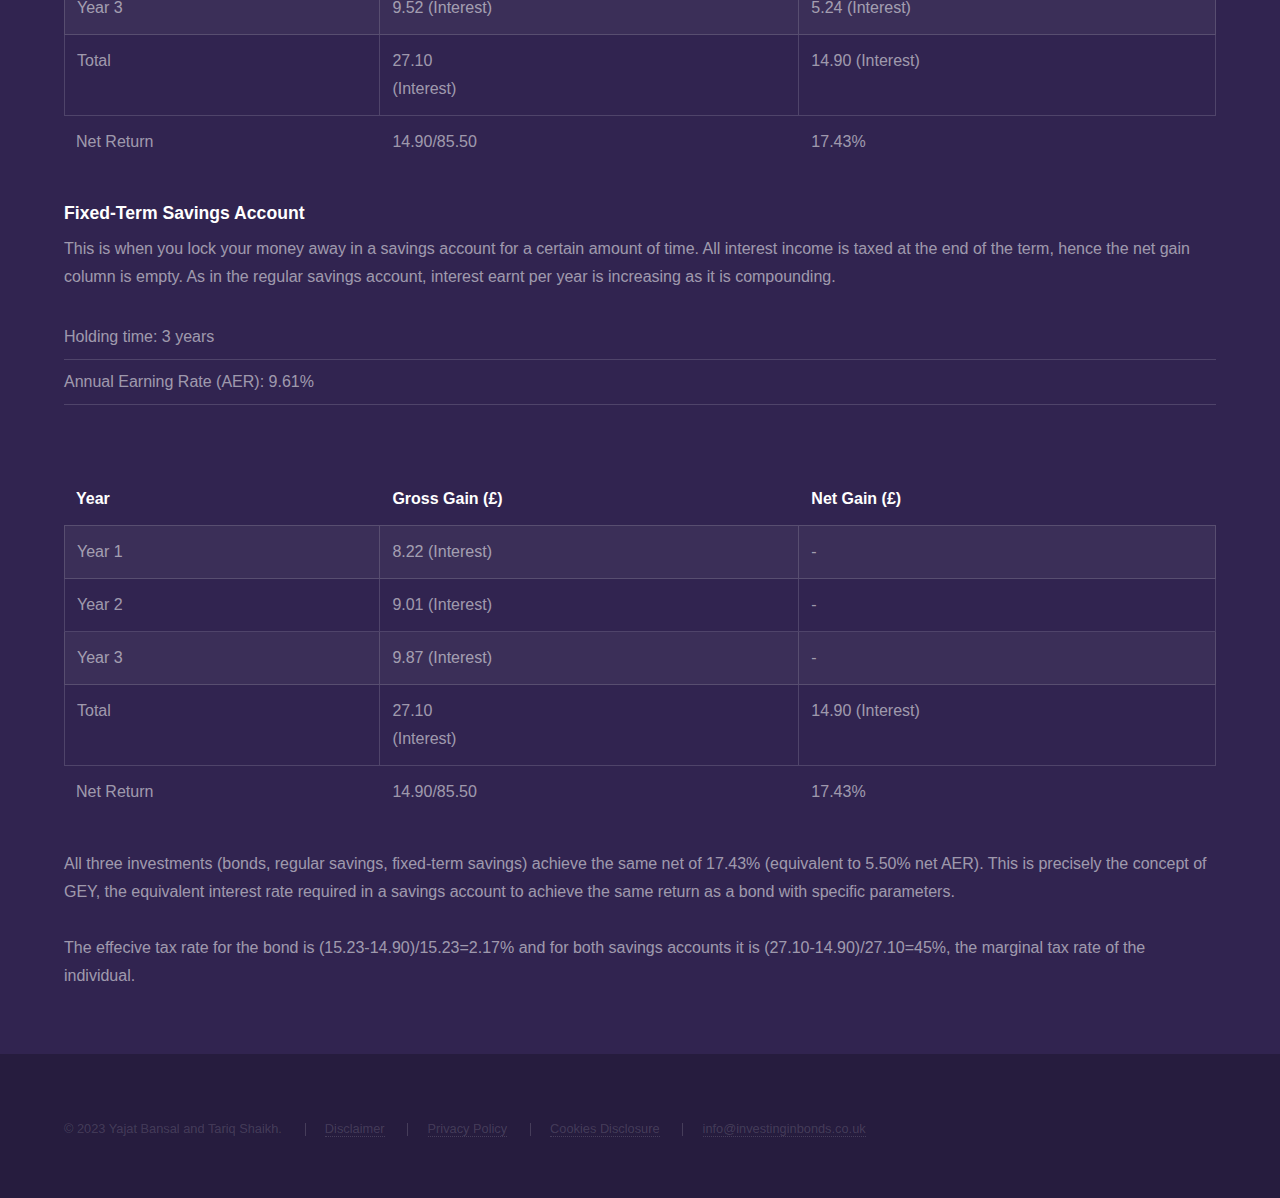
<file: GEY_Explainer.html>
<!DOCTYPE HTML>
<!--
	Hyperspace by HTML5 UP
	html5up.net | @ajlkn
	Free for personal and commercial use under the CCA 3.0 license (html5up.net/license)
-->
<html>
	<head>
		<!-- Google tag (gtag.js) -->
		<script async src="https://www.googletagmanager.com/gtag/js?id=G-KXVJJLFTKW"></script>
		<script>
		window.dataLayer = window.dataLayer || [];
		function gtag(){dataLayer.push(arguments);}
		gtag('js', new Date());

		gtag('config', 'G-KXVJJLFTKW');
		</script>
		
		<title>Gross Equivalent Yield Example</title>
		<meta charset="utf-8" />
		<meta name="viewport" content="width=device-width, initial-scale=1, user-scalable=no" />
		<link rel="stylesheet" href="assets/css/main.css" />
		<noscript><link rel="stylesheet" href="assets/css/noscript.css" /></noscript>
	</head>
	<body class="is-preload">

		<!-- Header -->
		<header id="header">
			<a href="index.html" class="title">InvestingInBonds</a>
			<nav>
				<ul>
					<li><a href="index.html">Home</a></li>
					<li><a href="gov_table.html">Top Gilts</a></li>
					<li><a href="corp_table.html">Corporate Bonds</a></li>
					<li><a href="calc.html">Yield Calculator</a></li>
					<li><a href="index.html#three">Invest Now</a></li>
				</ul>
			</nav>
		</header>

		<!-- Wrapper -->
			<div id="wrapper">

				<!-- Main -->
					<section id="main" class="wrapper">
						<div class="inner">
							<h1 class="major">Gross Equivalent Yield Example</h1>
									<!-- <h2>Gross Equivalent Yield Example</h2> -->
									<p>This example compares the strcture of payoffs for the bonds against a regular and fixed-term savings account, displays what is meant by <i>Gross Equivalent Yield</i> (GEY) in a more rigorous sense.<br>
										For the purposes of this example, the tax rate is set at 45% (additional rate). <br>
										<span style="font-size: 80%;">Note: we have rounded values to 2dp, so may not add up correctly.<span></p>
								<!-- </div>
								<div class="inner"> -->
								<h3>Bond</h3>
								<p>The bond here is free of capital gains tax, so could be a UK Government
									Bonds (Gilt) or Qualifying Corporate Bond (QCB).<br>
									For technical people, coupons are <i>not</i> reinvested here, meaning this is a <i>lower bound</i> for GEY
									(the actual return will be even better).</p>
								<ul class="alt">
									<li>Price: £85.51</li>
									<li>Face Value: £100.00</li>
									<li>Coupon: 0.250%</li>
									<li>Time to Maturity: 3 years</li>
									<li></li>
								</ul>
								<div class="table-wrapper">
									<table>
									<table class="alt">
										<thead>
											<tr>
												<th>Year</th>
												<th>Gross Gain (£)</th>
												<th>Net Gain (£)</th>
											</tr>
										</thead>
										<tbody>
											<tr>
												<td>Year 1</td>
												<td>0.25 (Coupon)</td>
												<td>0.14 (Coupon)</td>
											</tr>
											<tr>
												<td>Year 2</td>
												<td>0.25 (Coupon)</td>
												<td>0.14 (Coupon)</td>
											</tr>
											<tr>
												<td>Year 3</td>
												<td>0.25 (Coupon) + 14.49 (Capital Gain) </td>
												<td>0.14 (Coupon) + 14.49 (Capital Gain)</td>
											</tr>
											<tr>
												<td>Total</td>
												<td>15.23 <br> 0.75 (Coupon) + 14.49 (Capital Gain)</td>
												<td>14.90 = 0.41 (Coupon) + 14.49 (Capital Gain)</td>
											</tr>
										</tbody>
										<tfoot>
											<tr>
												<!-- <td colspan="2"></td> -->
												<td>Net Return</td>
												<td>14.90/85.50</td>
												<td>17.43%</td>
												<!-- <td>Total</td>
												<td>15.23 <br> 0.75 (Coupon) + 14.49 (Capital Gain)</td>
												<td>14.90 = 0.41 (Coupon) + 14.49 (Capital Gain)</td> -->
											</tr>
										</tfoot>
									</table>
									
								</div>
								<h3>Regular Savings Account</h3>
								<p>The regular savings account is what one would typically hold in a bank. 
									The interest earnt per year is increasing as it is compounding.</p>
								<ul class="alt">
									<li>Holding time: 3 years</li>
									<li>Annual Earning Rate (AER): 10.00%</li>
									<li></li>
								</ul>
								<div class="table-wrapper">
									<table>
									<table class="alt">
										<thead>
											<tr>
												<th>Year</th>
												<th>Gross Gain (£)</th>
												<th>Net Gain (£)</th>
											</tr>
										</thead>
										<tbody>
											<tr>
												<td>Year 1</td>
												<td>8.55 (Interest)</td>
												<td>4.70 (Interest)</td>
											</tr>
											<tr>
												<td>Year 2</td>
												<td>9.02 (Interest)</td>
												<td>4.96 (Interest)</td>
											</tr>
											<tr>
												<td>Year 3</td>
												<td>9.52 (Interest)</td>
												<td>5.24 (Interest)</td>
											</tr>
											<tr>									
												<td>Total</td>
												<td>27.10 <br> (Interest)</td>
												<td>14.90 (Interest)</td>
											</tr>
										</tbody>
										<tfoot>
											<tr>
												<!-- <td colspan="1"></td> -->
												<td>Net Return</td>
												<td>14.90/85.50</td>
												<td>17.43%</td>
											</tr>
										</tfoot>
									</table>
								</div>
								<h3>Fixed-Term Savings Account</h3>
								<p>This is when you lock your money away in a savings account for a certain amount of time. 
									All interest income is taxed at the end of the term, hence the net gain column is empty.
									As in the regular savings account, <thead></thead> interest earnt per year is increasing as it is compounding.
								</p>
								<ul class="alt">
									<li>Holding time: 3 years</li>
									<li>Annual Earning Rate (AER): 9.61%</li>
									<li></li>
								</ul>
								<div class="table-wrapper">
									<table>
									<table class="alt">
										<thead>
											<tr>
												<th>Year</th>
												<th>Gross Gain (£)</th>
												<th>Net Gain (£)</th>
											</tr>
										</thead>
										<tbody>
											<tr>
												<td>Year 1</td>
												<td>8.22 (Interest)</td>
												<td>-</td>
											</tr>
											<tr>
												<td>Year 2</td>
												<td>9.01 (Interest)</td>
												<td>-</td>
											</tr>
											<tr>
												<td>Year 3</td>
												<td>9.87 (Interest)</td>
												<td>-</td>
											</tr>
											<tr>
												<td>Total</td>
												<td>27.10 <br> (Interest)</td>
												<td>14.90 (Interest)</td>
											</tr>
										</tbody>
										<tfoot>
											<tr>
												<!-- <td colspan="1"></td> -->
												<td>Net Return</td>
												<td>14.90/85.50</td>
												<td>17.43%</td>
											</tr>
										</tfoot>
									</table>
								</div>
								<p>All three investments (bonds, regular savings, fixed-term savings) achieve the same net 
									 of 17.43% (equivalent to 5.50% net AER). 
									 This is precisely the concept of GEY, the equivalent interest rate required 
									 in a savings account to achieve the same return as a bond with specific parameters. <br><br>
									 The effecive tax rate for the bond is (15.23-14.90)/15.23=2.17% 
									 and for both savings accounts it is (27.10-14.90)/27.10=45%, the marginal tax rate of the individual.</p>
							
					</section>

			</div>

		<!-- Footer -->
		<footer id="footer" class="wrapper alt">
			<div class="inner">
				<ul class="menu">
					<li>&copy; 2023 Yajat Bansal and Tariq Shaikh.</li>
					<li><a href="disclaimer.html">Disclaimer</a></li>
					<li><a href="privacy_policy.html">Privacy Policy</a></li>
					<li><a href="cookies.html">Cookies Disclosure</a></li>
					<li><a href="mailto:info@investinginbonds.co.uk">info@investinginbonds.co.uk</a></li>
					<!-- <li>Design: <a href="http://html5up.net">HTML5 UP</a></li> -->
				</ul>
			</div>
		</footer>

		<!-- Scripts -->
			<script src="assets/js/jquery.min.js"></script>
			<script src="assets/js/jquery.scrollex.min.js"></script>
			<script src="assets/js/jquery.scrolly.min.js"></script>
			<script src="assets/js/browser.min.js"></script>
			<script src="assets/js/breakpoints.min.js"></script>
			<script src="assets/js/util.js"></script>
			<script src="assets/js/main.js"></script>

	</body>
</html>
</file>
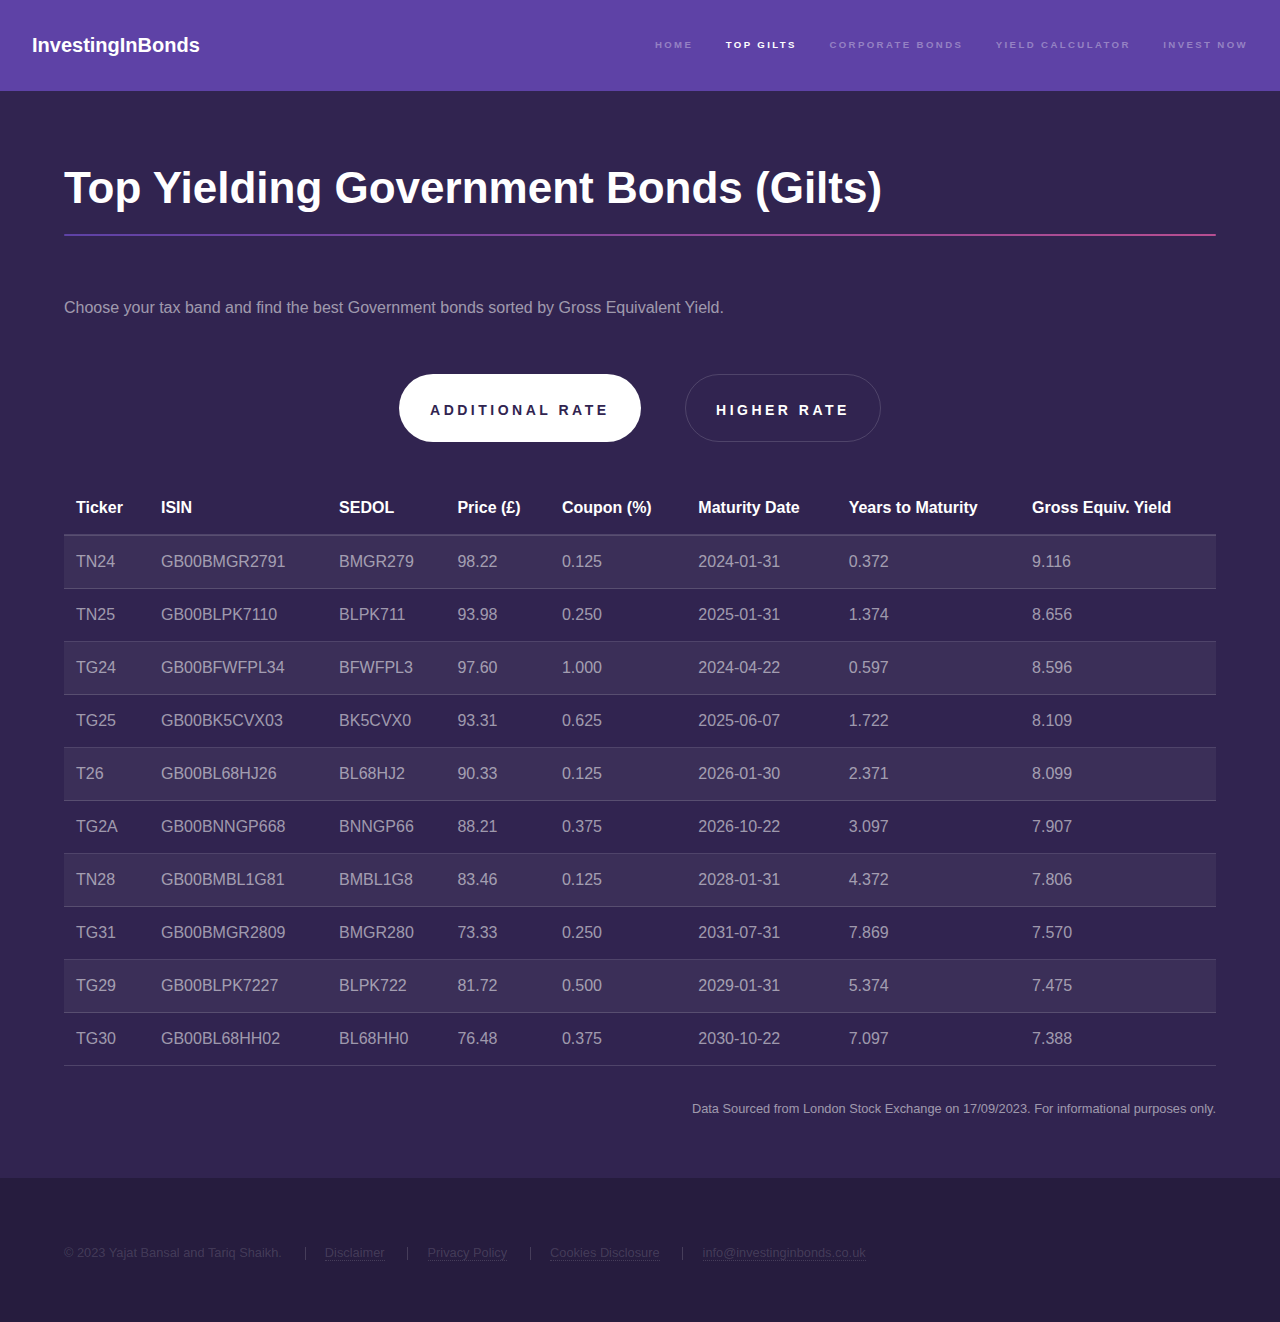
<file: gov_table.html>
<!DOCTYPE HTML>
<!--
	Hyperspace by HTML5 UP
	html5up.net | @ajlkn
	Free for personal and commercial use under the CCA 3.0 license (html5up.net/license)
-->
<html>
	<head>
		<!-- Google tag (gtag.js) -->
		<script async src="https://www.googletagmanager.com/gtag/js?id=G-KXVJJLFTKW"></script>
		<script>
		window.dataLayer = window.dataLayer || [];
		function gtag(){dataLayer.push(arguments);}
		gtag('js', new Date());

		gtag('config', 'G-KXVJJLFTKW');
		</script>
		
		<title>Gilts Full Table</title>
		<meta charset="utf-8" />
		<meta name="viewport" content="width=device-width, initial-scale=1, user-scalable=no" />
		<link rel="stylesheet" href="assets/css/main.css" />
		<!-- Link to the external CSS file -->
		<!-- <link rel="stylesheet" href="csvDisplay.css"> -->
		<link rel="stylesheet" type="text/css" href="assets/css/styles.css">
		<noscript><link rel="stylesheet" href="assets/css/noscript.css" /></noscript>
		
	</head>
	<body class="is-preload">

		<!-- Header -->
			<header id="header">
				<a href="index.html" class="title">InvestingInBonds</a>
				<nav>
					<ul>
						<li><a href="index.html">Home</a></li>
						<li><a href="gov_table.html" class="active">Top Gilts</a></li>
						<li><a href="corp_table.html">Corporate Bonds</a></li>
						<li><a href="calc.html">Yield Calculator</a></li>
						<li><a href="index.html#three">Invest Now</a></li>
					</ul>
				</nav>
			</header>

		<!-- Wrapper -->
			<div id="wrapper">

				<!-- Main -->

					<section id="main" class="wrapper">
						<div class="inner">
							<h1 class="major">Top Yielding Government Bonds (Gilts)</h1>
							<p>Choose your tax band and find the best Government bonds sorted by Gross Equivalent Yield.</p>
								<div class="button-container">
									<button class="button primary" data-csv="data/gov_bonds_a.csv" onclick="loadCSV('data/gov_bonds_a.csv')">Additional Rate</button>
									<button class="button" data-csv="data/gov_bonds_h.csv" onclick="loadCSV('data/gov_bonds_h.csv')">Higher Rate</button>
									<!-- <button class="button" data-csv="gov_bonds_b.csv" onclick="loadCSV('gov_bonds_b.csv')">Basic Rate</button> -->
									<!-- <button class="button" data-csv="gov_bonds_pa.csv" onclick="loadCSV('gov_bonds_pa.csv')">Personal Allowance</button> -->
								</div>
								<p></p>
								<!-- Table to display CSV content -->
								<table id="csvTable"></table>
								<!-- <p style="font-size: 80%; text-align:right;">Data Sourced from London Stock Exchange, and delayed by at least 15 minutes. For informational purposes only.</p> -->
								<p style="font-size: 80%; text-align:right;">Data Sourced from London Stock Exchange on 17/09/2023. For informational purposes only.</p>
						</div>
					</section>
			</div>

		<!-- Footer -->
		<footer id="footer" class="wrapper alt">
			<div class="inner">
				<ul class="menu">
					<li>&copy; 2023 Yajat Bansal and Tariq Shaikh.</li>
					<li><a href="disclaimer.html">Disclaimer</a></li>
					<li><a href="privacy_policy.html">Privacy Policy</a></li>
					<li><a href="cookies.html">Cookies Disclosure</a></li>
					<li><a href="mailto:info@investinginbonds.co.uk">info@investinginbonds.co.uk</a></li>
					<!-- <li>Design: <a href="http://html5up.net">HTML5 UP</a></li> -->
				</ul>
			</div>
		</footer>


		<!-- Scripts -->
			<script src="assets/js/csvloader_gov.js"></script>  
			<script src="assets/js/jquery.min.js"></script>
			<script src="assets/js/jquery.scrollex.min.js"></script>
			<script src="assets/js/jquery.scrolly.min.js"></script>
			<script src="assets/js/browser.min.js"></script>
			<script src="assets/js/breakpoints.min.js"></script>
			<script src="assets/js/util.js"></script>
			<script src="assets/js/main.js"></script>

	</body>
</html>
</file>
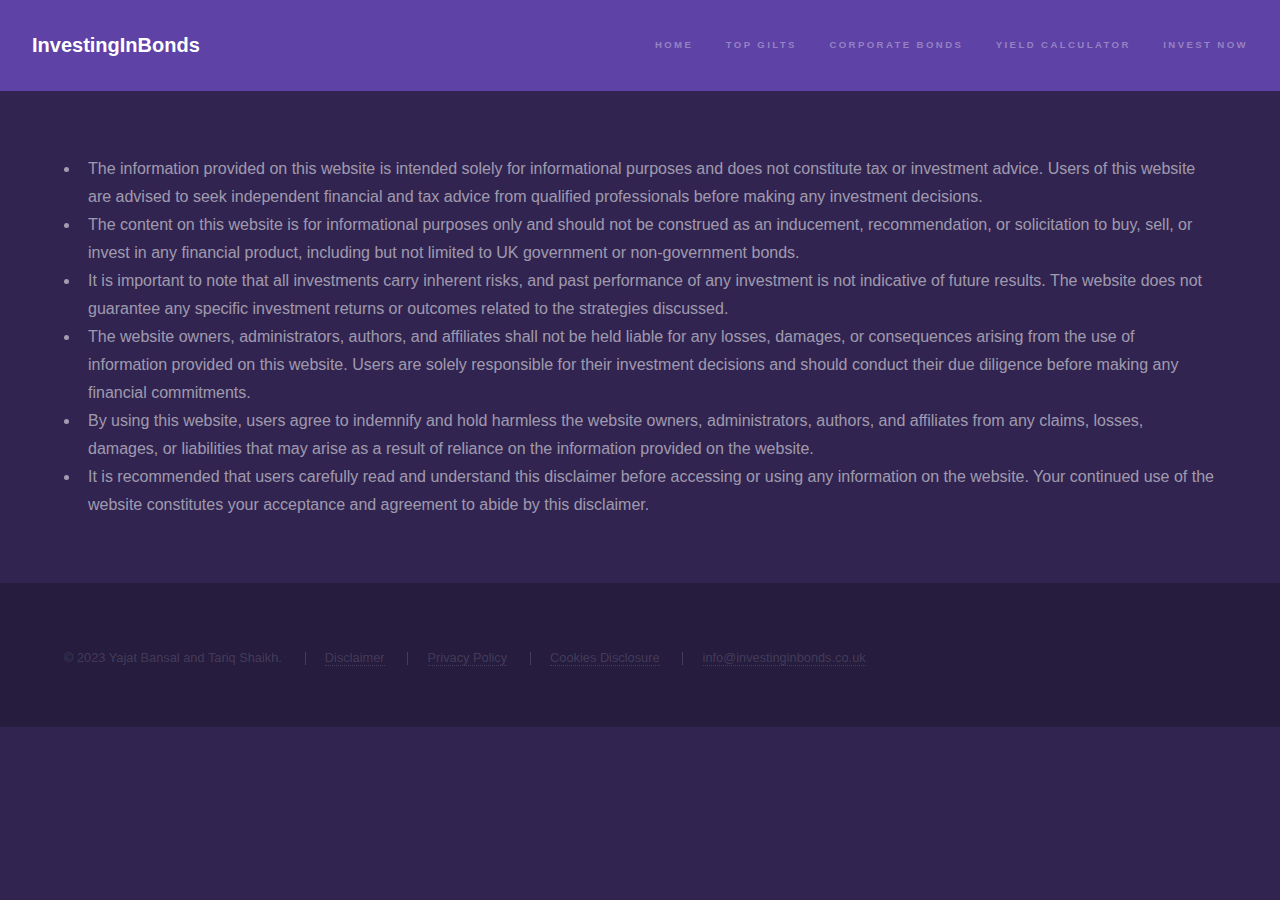
<file: privacy_policy.html>
<!DOCTYPE HTML>
<!--
	Hyperspace by HTML5 UP
	html5up.net | @ajlkn
	Free for personal and commercial use under the CCA 3.0 license (html5up.net/license)
-->
<html>
	<head>
		<title>Generic - Hyperspace by HTML5 UP</title>
		<meta charset="utf-8" />
		<meta name="viewport" content="width=device-width, initial-scale=1, user-scalable=no" />
		<link rel="stylesheet" href="assets/css/main.css" />
		<noscript><link rel="stylesheet" href="assets/css/noscript.css" /></noscript>
	</head>
	<body class="is-preload">

		<!-- Header -->
		<header id="header">
			<a href="index.html" class="title">InvestingInBonds</a>
			<nav>
				<ul>
					<li><a href="index.html">Home</a></li>
					<li><a href="gov_table.html">Top Gilts</a></li>
					<li><a href="corp_table.html">Corporate Bonds</a></li>
					<li><a href="calc.html">Yield Calculator</a></li>
					<li><a href="index.html#three">Invest Now</a></li>
				</ul>
			</nav>
		</header>
		<!-- Wrapper -->
			<div id="wrapper">

				<!-- Main -->
					<section id="main" class="wrapper">
						<div class="inner">
							<ul>
								<li>The information provided on this website is intended solely for informational purposes and does not constitute tax or investment advice. Users of this website are advised to seek independent financial and tax advice from qualified professionals before making any investment decisions.</li>
								<li>The content on this website is for informational purposes only and should not be construed as an inducement, recommendation, or solicitation to buy, sell, or invest in any financial product, including but not limited to UK government or non-government bonds.</li>
								<li>It is important to note that all investments carry inherent risks, and past performance of any investment is not indicative of future results. The website does not guarantee any specific investment returns or outcomes related to the strategies discussed.</li>
								<li>The website owners, administrators, authors, and affiliates shall not be held liable for any losses, damages, or consequences arising from the use of information provided on this website. Users are solely responsible for their investment decisions and should conduct their due diligence before making any financial commitments.</li>
								<li>By using this website, users agree to indemnify and hold harmless the website owners, administrators, authors, and affiliates from any claims, losses, damages, or liabilities that may arise as a result of reliance on the information provided on the website.</li>
								<li>It is recommended that users carefully read and understand this disclaimer before accessing or using any information on the website. Your continued use of the website constitutes your acceptance and agreement to abide by this disclaimer.</li>
							</ul>
							<!-- <p>Donec eget ex magna. Interdum et malesuada fames ac ante ipsum primis in faucibus. Pellentesque venenatis dolor imperdiet dolor mattis sagittis. Praesent rutrum sem diam, vitae egestas enim auctor sit amet. Pellentesque leo mauris, consectetur id ipsum sit amet, fergiat. Pellentesque in mi eu massa lacinia malesuada et a elit. Donec urna ex, lacinia in purus ac, pretium pulvinar mauris. Curabitur sapien risus, commodo eget turpis at, elementum convallis elit. Pellentesque enim turpis, hendrerit tristique.</p> -->
							<!-- <p>Interdum et malesuada fames ac ante ipsum primis in faucibus. Pellentesque venenatis dolor imperdiet dolor mattis sagittis. Praesent rutrum sem diam, vitae egestas enim auctor sit amet. Pellentesque leo mauris, consectetur id ipsum sit amet, fersapien risus, commodo eget turpis at, elementum convallis elit. Pellentesque enim turpis, hendrerit tristique lorem ipsum dolor.</p> -->
						</div>
					</section>

			</div>

		<!-- Footer -->
		<footer id="footer" class="wrapper alt">
			<div class="inner">
				<ul class="menu">
					<li>&copy; 2023 Yajat Bansal and Tariq Shaikh.</li>
					<li><a href="disclaimer.html">Disclaimer</a></li>
					<li><a href="privacy_policy.html">Privacy Policy</a></li>
					<li><a href="cookies.html">Cookies Disclosure</a></li>
					<li><a href="mailto:info@investinginbonds.co.uk">info@investinginbonds.co.uk</a></li>
					<!-- <li>Design: <a href="http://html5up.net">HTML5 UP</a></li> -->
				</ul>
			</div>
		</footer>


		<!-- Scripts -->
			<script src="assets/js/jquery.min.js"></script>
			<script src="assets/js/jquery.scrollex.min.js"></script>
			<script src="assets/js/jquery.scrolly.min.js"></script>
			<script src="assets/js/browser.min.js"></script>
			<script src="assets/js/breakpoints.min.js"></script>
			<script src="assets/js/util.js"></script>
			<script src="assets/js/main.js"></script>

	</body>
</html>
</file>
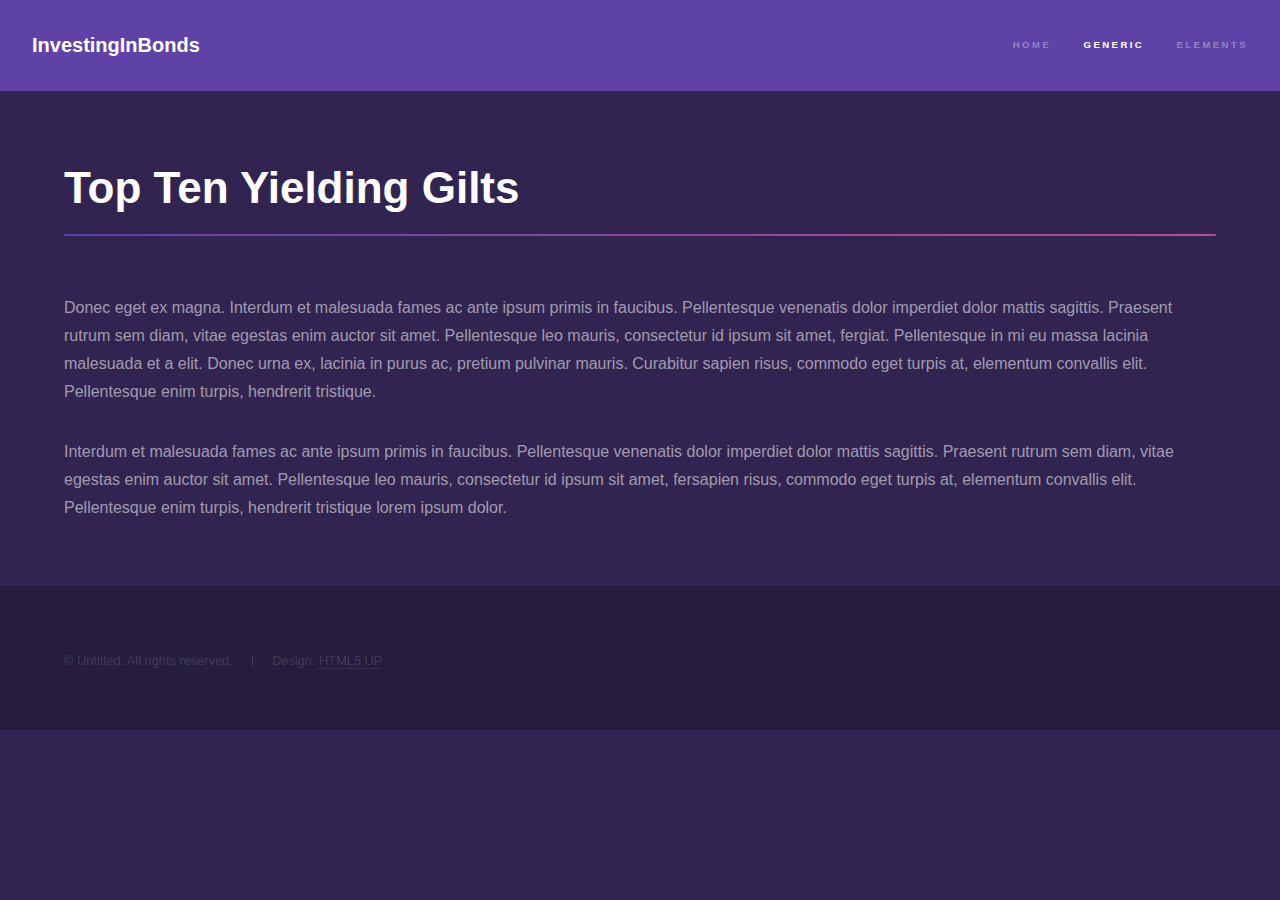
<file: top_bonds.html>
<!DOCTYPE HTML>
<!--
	Hyperspace by HTML5 UP
	html5up.net | @ajlkn
	Free for personal and commercial use under the CCA 3.0 license (html5up.net/license)
-->
<html>
	<head>
		<!-- Google tag (gtag.js) -->
		<script async src="https://www.googletagmanager.com/gtag/js?id=G-KXVJJLFTKW"></script>
		<script>
		window.dataLayer = window.dataLayer || [];
		function gtag(){dataLayer.push(arguments);}
		gtag('js', new Date());

		gtag('config', 'G-KXVJJLFTKW');
		</script>

		<title>Top Gilts</title>
		<meta charset="utf-8" />
		<meta name="viewport" content="width=device-width, initial-scale=1, user-scalable=no" />
		<link rel="stylesheet" href="assets/css/main.css" />
		<noscript><link rel="stylesheet" href="assets/css/noscript.css" /></noscript>
	</head>
	<body class="is-preload">

		<!-- Header -->
			<header id="header">
				<a href="index.html" class="title">InvestingInBonds</a>
				<nav>
					<ul>
						<li><a href="index.html">Home</a></li>
						<li><a href="generic.html" class="active">Generic</a></li>
						<li><a href="elements.html">Elements</a></li>
					</ul>
				</nav>
			</header>

		<!-- Wrapper -->
			<div id="wrapper">

				<!-- Main -->
					<section id="main" class="wrapper">
						<div class="inner">
							<h1 class="major">Top Ten Yielding Gilts</h1>
							<p>Donec eget ex magna. Interdum et malesuada fames ac ante ipsum primis in faucibus. Pellentesque venenatis dolor imperdiet dolor mattis sagittis. Praesent rutrum sem diam, vitae egestas enim auctor sit amet. Pellentesque leo mauris, consectetur id ipsum sit amet, fergiat. Pellentesque in mi eu massa lacinia malesuada et a elit. Donec urna ex, lacinia in purus ac, pretium pulvinar mauris. Curabitur sapien risus, commodo eget turpis at, elementum convallis elit. Pellentesque enim turpis, hendrerit tristique.</p>
							<p>Interdum et malesuada fames ac ante ipsum primis in faucibus. Pellentesque venenatis dolor imperdiet dolor mattis sagittis. Praesent rutrum sem diam, vitae egestas enim auctor sit amet. Pellentesque leo mauris, consectetur id ipsum sit amet, fersapien risus, commodo eget turpis at, elementum convallis elit. Pellentesque enim turpis, hendrerit tristique lorem ipsum dolor.</p>
						</div>
					</section>

			</div>

		<!-- Footer -->
			<footer id="footer" class="wrapper alt">
				<div class="inner">
					<ul class="menu">
						<li>&copy; Untitled. All rights reserved.</li><li>Design: <a href="http://html5up.net">HTML5 UP</a></li>
					</ul>
				</div>
			</footer>

		<!-- Scripts -->
			<script src="assets/js/jquery.min.js"></script>
			<script src="assets/js/jquery.scrollex.min.js"></script>
			<script src="assets/js/jquery.scrolly.min.js"></script>
			<script src="assets/js/browser.min.js"></script>
			<script src="assets/js/breakpoints.min.js"></script>
			<script src="assets/js/util.js"></script>
			<script src="assets/js/main.js"></script>

	</body>
</html>
</file>
<file: assets/css/noscript.css>
/*
	Hyperspace by HTML5 UP
	html5up.net | @ajlkn
	Free for personal and commercial use under the CCA 3.0 license (html5up.net/license)
*/

/* Spotlights */

	.spotlights > section > .image:before {
		opacity: 0 !important;
	}

	.spotlights > section > .content > .inner {
		-moz-transform: none !important;
		-webkit-transform: none !important;
		-ms-transform: none !important;
		transform: none !important;
		opacity: 1 !important;
	}

/* Wrapper */

	.wrapper > .inner {
		opacity: 1 !important;
		-moz-transform: none !important;
		-webkit-transform: none !important;
		-ms-transform: none !important;
		transform: none !important;
	}

/* Sidebar */

	#sidebar > .inner {
		opacity: 1 !important;
	}

	#sidebar nav > ul > li {
		-moz-transform: none !important;
		-webkit-transform: none !important;
		-ms-transform: none !important;
		transform: none !important;
		opacity: 1 !important;
	}
</file>
<file: csvDisplay.css>
.button-container {
  display: flex;
  justify-content: center;
  margin-bottom: 20px;
  margin-top: 30px; /* Added vertical spacing above buttons */
}

button {
  padding: 10px 20px;
  margin: 0 5px;
  border: none;
  cursor: pointer;
  transition: background-color 0.3s ease;
  background-color: #4CAF50; /* Button background color */
  color: white; /* Button font color */
  border-radius: 5px; /* Rounded corners */
  font-size: 16px; /* Increased font size */
}

button.active {
  background-color: #007BFF;
  color: #FFFFFF;
}

table {
  width: 100%;
  border-collapse: collapse;
  font-family: Arial, sans-serif; /* Added font family */
}

th {
  background-color: #1a3d60; /* Dark blue header */
  color: white; /* White font color in header */
  font-weight: bold; /* Made the header font bold */
}

td, th {
  padding: 8px 12px;
  border: 1px solid #ddd;
  text-align: left;
}

tbody tr:nth-child(odd) {
  background-color: #f5f5f5; /* Lighter shade of gray for alternate rows */
}

/* HL Link button */
button.hl-link {
  padding: 5px 10px;
  background-color: #007BFF;
  color: #FFFFFF;
  border: none;
  border-radius: 4px;
  cursor: pointer;
  transition: background-color 0.3s ease;
}

button.hl-link:hover {
  background-color: #0056b3;
}

/* Mobile Responsive Card-Style Table Layout */
@media screen and (max-width: 600px) {
  table, thead, tbody, th, td, tr {
      display: block;
  }

  /* Hide table headers */
  thead tr {
      position: absolute;
      top: -9999px;
      left: -9999px;
  }

  tr {
      margin: 0 0 1rem 0;
  }

  tr:nth-child(odd) {
      background: #f8f8f8;
  }

  td {
      /* Make cells behave like rows */
      border: none;
      border-bottom: 1px solid #eee;
      position: relative;
      padding-left: 50%;
      text-align: right;
  }

  td:before {
      /* Now like a table header */
      position: absolute;
      top: 6px;
      left: 6px;
      width: 45%;
      padding-right: 10px;
      white-space: nowrap;
      text-align: left;
      content: attr(data-header);
  }
}
</file>
<file: assets/css/styles.css>
/* Center buttons and add external padding */
.button-container {
    text-align: center;
  }
  
  .button-container button {
    margin: 20px;  /* External spacing */
    padding: 2px 30px;  /* Internal padding */
    font-size: 14px;
  }
  
  /* Responsive table */
  @media (max-width: 767px) {
    /* Hide table headers */
    th {
      display: none;
    }
  
    td[data-header]:before {
      content: attr(data-header) ":\a0";  /* Added a colon and a space */
      float: left;
      font-weight: bold;
    }
    
    td {
      /* Make table cells behave like rows */
      display: block;
      clear: both;
    }
  }

/* Link button styles for desktop */
.hl-link-button.desktop-only {
    padding: 1px 18px;  /* Smaller padding */
    font-size: 14px;    /* Smaller font size */
  }
  

/* Hide mobile-only classes on desktop */
.desktop-only {
    display: block;
  }
  .mobile-only {
    display: none;
  }
  
  /* Hide desktop-only classes on mobile */
  @media only screen and (max-width: 768px) {
    .desktop-only {
      display: none;
    }
    .mobile-only {
      display: inline;
    }
  }
</file>
<file: assets/css/main.css>
@import url(fontawesome-all.min.css);

/*
	Hyperspace by HTML5 UP
	html5up.net | @ajlkn
	Free for personal and commercial use under the CCA 3.0 license (html5up.net/license)
*/

html, body, div, span, applet, object,
iframe, h1, h2, h3, h4, h5, h6, p, blockquote,
pre, a, abbr, acronym, address, big, cite,
code, del, dfn, em, img, ins, kbd, q, s, samp,
small, strike, strong, sub, sup, tt, var, b,
u, i, center, dl, dt, dd, ol, ul, li, fieldset,
form, label, legend, table, caption, tbody,
tfoot, thead, tr, th, td, article, aside,
canvas, details, embed, figure, figcaption,
footer, header, hgroup, menu, nav, output, ruby,
section, summary, time, mark, audio, video {
	margin: 0;
	padding: 0;
	border: 0;
	font-size: 100%;
	font: inherit;
	vertical-align: baseline;}

article, aside, details, figcaption, figure,
footer, header, hgroup, menu, nav, section {
	display: block;}

body {
	line-height: 1;
}

ol, ul {
	list-style: none;
}

blockquote, q {
	quotes: none;
}

	blockquote:before, blockquote:after, q:before, q:after {
		content: '';
		content: none;
	}

table {
	border-collapse: collapse;
	border-spacing: 0;
}

body {
	-webkit-text-size-adjust: none;
}

mark {
	background-color: transparent;
	color: inherit;
}

input::-moz-focus-inner {
	border: 0;
	padding: 0;
}

input, select, textarea {
	-moz-appearance: none;
	-webkit-appearance: none;
	-ms-appearance: none;
	appearance: none;
}

/* Basic */

	@-ms-viewport {
		width: device-width;
	}

	body {
		-ms-overflow-style: scrollbar;
	}

	@media screen and (max-width: 480px) {

		html, body {
			min-width: 320px;
		}

	}

	html {
		box-sizing: border-box;
	}

	*, *:before, *:after {
		box-sizing: inherit;
	}

	body {
		background: #312450;
	}

		body.is-preload *, body.is-preload *:before, body.is-preload *:after {
			-moz-animation: none !important;
			-webkit-animation: none !important;
			-ms-animation: none !important;
			animation: none !important;
			-moz-transition: none !important;
			-webkit-transition: none !important;
			-ms-transition: none !important;
			transition: none !important;
		}

/* Type */

	body, input, select, textarea {
		color: rgba(255, 255, 255, 0.55);
		font-family: Arial, Helvetica, sans-serif;
		font-size: 16.5pt;
		font-weight: normal;
		line-height: 1.75;
	}

		@media screen and (max-width: 1680px) {

			body, input, select, textarea {
				font-size: 13pt;
			}

		}

		@media screen and (max-width: 1280px) {

			body, input, select, textarea {
				font-size: 12pt;
			}

		}

		@media screen and (max-width: 360px) {

			body, input, select, textarea {
				font-size: 11pt;
			}

		}

	a {
		-moz-transition: color 0.2s ease, border-bottom-color 0.2s ease;
		-webkit-transition: color 0.2s ease, border-bottom-color 0.2s ease;
		-ms-transition: color 0.2s ease, border-bottom-color 0.2s ease;
		transition: color 0.2s ease, border-bottom-color 0.2s ease;
		border-bottom: dotted 1px rgba(255, 255, 255, 0.35);
		color: inherit;
		text-decoration: none;
	}

		a:hover {
			border-bottom-color: transparent;
			color: #ffffff;
		}

	strong, b {
		color: #ffffff;
		font-weight: bold;
	}

	em, i {
		font-style: italic;
	}

	p {
		margin: 0 0 2em 0;
	}

	h1, h2, h3, h4, h5, h6 {
		color: #ffffff;
		font-weight: bold;
		line-height: 1.5;
		margin: 0 0 0.5em 0;
	}

		h1 a, h2 a, h3 a, h4 a, h5 a, h6 a {
			color: inherit;
			text-decoration: none;
		}

	h1 {
		font-size: 2.75em;
	}

		h1.major {
			margin: 0 0 1.3em 0;
			position: relative;
			padding-bottom: 0.35em;
		}

			h1.major:after {
				background-image: -moz-linear-gradient(to right, #5e42a6, #b74e91);
				background-image: -webkit-linear-gradient(to right, #5e42a6, #b74e91);
				background-image: -ms-linear-gradient(to right, #5e42a6, #b74e91);
				background-image: linear-gradient(to right, #5e42a6, #b74e91);
				-moz-transition: max-width 0.2s ease;
				-webkit-transition: max-width 0.2s ease;
				-ms-transition: max-width 0.2s ease;
				transition: max-width 0.2s ease;
				border-radius: 0.2em;
				bottom: 0;
				content: '';
				height: 0.05em;
				position: absolute;
				right: 0;
				width: 100%;
			}

	h2 {
		font-size: 1.75em;
	}

	h3 {
		font-size: 1.1em;
	}

	h4 {
		font-size: 1em;
	}

	h5 {
		font-size: 0.8em;
	}

	h6 {
		font-size: 0.6em;
	}

	@media screen and (max-width: 736px) {

		h1 {
			font-size: 2em;
		}

		h2 {
			font-size: 1.25em;
		}

		h3 {
			font-size: 1em;
		}

		h4 {
			font-size: 0.8em;
		}

		h5 {
			font-size: 0.6em;
		}

		h6 {
			font-size: 0.6em;
		}

	}

	sub {
		font-size: 0.8em;
		position: relative;
		top: 0.5em;
	}

	sup {
		font-size: 0.8em;
		position: relative;
		top: -0.5em;
	}

	blockquote {
		border-left: solid 4px rgba(255, 255, 255, 0.15);
		font-style: italic;
		margin: 0 0 2em 0;
		padding: 0.5em 0 0.5em 2em;
	}

	code {
		background: rgba(255, 255, 255, 0.05);
		border-radius: 0.25em;
		border: solid 1px rgba(255, 255, 255, 0.15);
		font-family: "Courier New", monospace;
		font-size: 0.9em;
		margin: 0 0.25em;
		padding: 0.25em 0.65em;
	}

	pre {
		-webkit-overflow-scrolling: touch;
		font-family: "Courier New", monospace;
		font-size: 0.9em;
		margin: 0 0 2em 0;
	}

		pre code {
			display: block;
			line-height: 1.75em;
			padding: 1em 1.5em;
			overflow-x: auto;
		}

	hr {
		border: 0;
		border-bottom: solid 1px rgba(255, 255, 255, 0.15);
		margin: 2em 0;
	}

		hr.major {
			margin: 3em 0;
		}

	.align-left {
		text-align: left;
	}

	.align-center {
		text-align: center;
	}

	.align-right {
		text-align: right;
	}

/* Row */

	.row {
		display: flex;
		flex-wrap: wrap;
		box-sizing: border-box;
		align-items: stretch;
	}

		.row > * {
			box-sizing: border-box;
		}

		.row.gtr-uniform > * > :last-child {
			margin-bottom: 0;
		}

		.row.aln-left {
			justify-content: flex-start;
		}

		.row.aln-center {
			justify-content: center;
		}

		.row.aln-right {
			justify-content: flex-end;
		}

		.row.aln-top {
			align-items: flex-start;
		}

		.row.aln-middle {
			align-items: center;
		}

		.row.aln-bottom {
			align-items: flex-end;
		}

		.row > .imp {
			order: -1;
		}

		.row > .col-1 {
			width: 8.33333%;
		}

		.row > .off-1 {
			margin-left: 8.33333%;
		}

		.row > .col-2 {
			width: 16.66667%;
		}

		.row > .off-2 {
			margin-left: 16.66667%;
		}

		.row > .col-3 {
			width: 25%;
		}

		.row > .off-3 {
			margin-left: 25%;
		}

		.row > .col-4 {
			width: 33.33333%;
		}

		.row > .off-4 {
			margin-left: 33.33333%;
		}

		.row > .col-5 {
			width: 41.66667%;
		}

		.row > .off-5 {
			margin-left: 41.66667%;
		}

		.row > .col-6 {
			width: 50%;
		}

		.row > .off-6 {
			margin-left: 50%;
		}

		.row > .col-7 {
			width: 58.33333%;
		}

		.row > .off-7 {
			margin-left: 58.33333%;
		}

		.row > .col-8 {
			width: 66.66667%;
		}

		.row > .off-8 {
			margin-left: 66.66667%;
		}

		.row > .col-9 {
			width: 75%;
		}

		.row > .off-9 {
			margin-left: 75%;
		}

		.row > .col-10 {
			width: 83.33333%;
		}

		.row > .off-10 {
			margin-left: 83.33333%;
		}

		.row > .col-11 {
			width: 91.66667%;
		}

		.row > .off-11 {
			margin-left: 91.66667%;
		}

		.row > .col-12 {
			width: 100%;
		}

		.row > .off-12 {
			margin-left: 100%;
		}

		.row.gtr-0 {
			margin-top: 0;
			margin-left: 0em;
		}

			.row.gtr-0 > * {
				padding: 0 0 0 0em;
			}

			.row.gtr-0.gtr-uniform {
				margin-top: 0em;
			}

				.row.gtr-0.gtr-uniform > * {
					padding-top: 0em;
				}

		.row.gtr-25 {
			margin-top: 0;
			margin-left: -0.375em;
		}

			.row.gtr-25 > * {
				padding: 0 0 0 0.375em;
			}

			.row.gtr-25.gtr-uniform {
				margin-top: -0.375em;
			}

				.row.gtr-25.gtr-uniform > * {
					padding-top: 0.375em;
				}

		.row.gtr-50 {
			margin-top: 0;
			margin-left: -0.75em;
		}

			.row.gtr-50 > * {
				padding: 0 0 0 0.75em;
			}

			.row.gtr-50.gtr-uniform {
				margin-top: -0.75em;
			}

				.row.gtr-50.gtr-uniform > * {
					padding-top: 0.75em;
				}

		.row {
			margin-top: 0;
			margin-left: -1.5em;
		}

			.row > * {
				padding: 0 0 0 1.5em;
			}

			.row.gtr-uniform {
				margin-top: -1.5em;
			}

				.row.gtr-uniform > * {
					padding-top: 1.5em;
				}

		.row.gtr-150 {
			margin-top: 0;
			margin-left: -2.25em;
		}

			.row.gtr-150 > * {
				padding: 0 0 0 2.25em;
			}

			.row.gtr-150.gtr-uniform {
				margin-top: -2.25em;
			}

				.row.gtr-150.gtr-uniform > * {
					padding-top: 2.25em;
				}

		.row.gtr-200 {
			margin-top: 0;
			margin-left: -3em;
		}

			.row.gtr-200 > * {
				padding: 0 0 0 3em;
			}

			.row.gtr-200.gtr-uniform {
				margin-top: -3em;
			}

				.row.gtr-200.gtr-uniform > * {
					padding-top: 3em;
				}

		@media screen and (max-width: 1680px) {

			.row {
				display: flex;
				flex-wrap: wrap;
				box-sizing: border-box;
				align-items: stretch;
			}

				.row > * {
					box-sizing: border-box;
				}

				.row.gtr-uniform > * > :last-child {
					margin-bottom: 0;
				}

				.row.aln-left {
					justify-content: flex-start;
				}

				.row.aln-center {
					justify-content: center;
				}

				.row.aln-right {
					justify-content: flex-end;
				}

				.row.aln-top {
					align-items: flex-start;
				}

				.row.aln-middle {
					align-items: center;
				}

				.row.aln-bottom {
					align-items: flex-end;
				}

				.row > .imp-xlarge {
					order: -1;
				}

				.row > .col-1-xlarge {
					width: 8.33333%;
				}

				.row > .off-1-xlarge {
					margin-left: 8.33333%;
				}

				.row > .col-2-xlarge {
					width: 16.66667%;
				}

				.row > .off-2-xlarge {
					margin-left: 16.66667%;
				}

				.row > .col-3-xlarge {
					width: 25%;
				}

				.row > .off-3-xlarge {
					margin-left: 25%;
				}

				.row > .col-4-xlarge {
					width: 33.33333%;
				}

				.row > .off-4-xlarge {
					margin-left: 33.33333%;
				}

				.row > .col-5-xlarge {
					width: 41.66667%;
				}

				.row > .off-5-xlarge {
					margin-left: 41.66667%;
				}

				.row > .col-6-xlarge {
					width: 50%;
				}

				.row > .off-6-xlarge {
					margin-left: 50%;
				}

				.row > .col-7-xlarge {
					width: 58.33333%;
				}

				.row > .off-7-xlarge {
					margin-left: 58.33333%;
				}

				.row > .col-8-xlarge {
					width: 66.66667%;
				}

				.row > .off-8-xlarge {
					margin-left: 66.66667%;
				}

				.row > .col-9-xlarge {
					width: 75%;
				}

				.row > .off-9-xlarge {
					margin-left: 75%;
				}

				.row > .col-10-xlarge {
					width: 83.33333%;
				}

				.row > .off-10-xlarge {
					margin-left: 83.33333%;
				}

				.row > .col-11-xlarge {
					width: 91.66667%;
				}

				.row > .off-11-xlarge {
					margin-left: 91.66667%;
				}

				.row > .col-12-xlarge {
					width: 100%;
				}

				.row > .off-12-xlarge {
					margin-left: 100%;
				}

				.row.gtr-0 {
					margin-top: 0;
					margin-left: 0em;
				}

					.row.gtr-0 > * {
						padding: 0 0 0 0em;
					}

					.row.gtr-0.gtr-uniform {
						margin-top: 0em;
					}

						.row.gtr-0.gtr-uniform > * {
							padding-top: 0em;
						}

				.row.gtr-25 {
					margin-top: 0;
					margin-left: -0.375em;
				}

					.row.gtr-25 > * {
						padding: 0 0 0 0.375em;
					}

					.row.gtr-25.gtr-uniform {
						margin-top: -0.375em;
					}

						.row.gtr-25.gtr-uniform > * {
							padding-top: 0.375em;
						}

				.row.gtr-50 {
					margin-top: 0;
					margin-left: -0.75em;
				}

					.row.gtr-50 > * {
						padding: 0 0 0 0.75em;
					}

					.row.gtr-50.gtr-uniform {
						margin-top: -0.75em;
					}

						.row.gtr-50.gtr-uniform > * {
							padding-top: 0.75em;
						}

				.row {
					margin-top: 0;
					margin-left: -1.5em;
				}

					.row > * {
						padding: 0 0 0 1.5em;
					}

					.row.gtr-uniform {
						margin-top: -1.5em;
					}

						.row.gtr-uniform > * {
							padding-top: 1.5em;
						}

				.row.gtr-150 {
					margin-top: 0;
					margin-left: -2.25em;
				}

					.row.gtr-150 > * {
						padding: 0 0 0 2.25em;
					}

					.row.gtr-150.gtr-uniform {
						margin-top: -2.25em;
					}

						.row.gtr-150.gtr-uniform > * {
							padding-top: 2.25em;
						}

				.row.gtr-200 {
					margin-top: 0;
					margin-left: -3em;
				}

					.row.gtr-200 > * {
						padding: 0 0 0 3em;
					}

					.row.gtr-200.gtr-uniform {
						margin-top: -3em;
					}

						.row.gtr-200.gtr-uniform > * {
							padding-top: 3em;
						}

		}

		@media screen and (max-width: 1280px) {

			.row {
				display: flex;
				flex-wrap: wrap;
				box-sizing: border-box;
				align-items: stretch;
			}

				.row > * {
					box-sizing: border-box;
				}

				.row.gtr-uniform > * > :last-child {
					margin-bottom: 0;
				}

				.row.aln-left {
					justify-content: flex-start;
				}

				.row.aln-center {
					justify-content: center;
				}

				.row.aln-right {
					justify-content: flex-end;
				}

				.row.aln-top {
					align-items: flex-start;
				}

				.row.aln-middle {
					align-items: center;
				}

				.row.aln-bottom {
					align-items: flex-end;
				}

				.row > .imp-large {
					order: -1;
				}

				.row > .col-1-large {
					width: 8.33333%;
				}

				.row > .off-1-large {
					margin-left: 8.33333%;
				}

				.row > .col-2-large {
					width: 16.66667%;
				}

				.row > .off-2-large {
					margin-left: 16.66667%;
				}

				.row > .col-3-large {
					width: 25%;
				}

				.row > .off-3-large {
					margin-left: 25%;
				}

				.row > .col-4-large {
					width: 33.33333%;
				}

				.row > .off-4-large {
					margin-left: 33.33333%;
				}

				.row > .col-5-large {
					width: 41.66667%;
				}

				.row > .off-5-large {
					margin-left: 41.66667%;
				}

				.row > .col-6-large {
					width: 50%;
				}

				.row > .off-6-large {
					margin-left: 50%;
				}

				.row > .col-7-large {
					width: 58.33333%;
				}

				.row > .off-7-large {
					margin-left: 58.33333%;
				}

				.row > .col-8-large {
					width: 66.66667%;
				}

				.row > .off-8-large {
					margin-left: 66.66667%;
				}

				.row > .col-9-large {
					width: 75%;
				}

				.row > .off-9-large {
					margin-left: 75%;
				}

				.row > .col-10-large {
					width: 83.33333%;
				}

				.row > .off-10-large {
					margin-left: 83.33333%;
				}

				.row > .col-11-large {
					width: 91.66667%;
				}

				.row > .off-11-large {
					margin-left: 91.66667%;
				}

				.row > .col-12-large {
					width: 100%;
				}

				.row > .off-12-large {
					margin-left: 100%;
				}

				.row.gtr-0 {
					margin-top: 0;
					margin-left: 0em;
				}

					.row.gtr-0 > * {
						padding: 0 0 0 0em;
					}

					.row.gtr-0.gtr-uniform {
						margin-top: 0em;
					}

						.row.gtr-0.gtr-uniform > * {
							padding-top: 0em;
						}

				.row.gtr-25 {
					margin-top: 0;
					margin-left: -0.375em;
				}

					.row.gtr-25 > * {
						padding: 0 0 0 0.375em;
					}

					.row.gtr-25.gtr-uniform {
						margin-top: -0.375em;
					}

						.row.gtr-25.gtr-uniform > * {
							padding-top: 0.375em;
						}

				.row.gtr-50 {
					margin-top: 0;
					margin-left: -0.75em;
				}

					.row.gtr-50 > * {
						padding: 0 0 0 0.75em;
					}

					.row.gtr-50.gtr-uniform {
						margin-top: -0.75em;
					}

						.row.gtr-50.gtr-uniform > * {
							padding-top: 0.75em;
						}

				.row {
					margin-top: 0;
					margin-left: -1.5em;
				}

					.row > * {
						padding: 0 0 0 1.5em;
					}

					.row.gtr-uniform {
						margin-top: -1.5em;
					}

						.row.gtr-uniform > * {
							padding-top: 1.5em;
						}

				.row.gtr-150 {
					margin-top: 0;
					margin-left: -2.25em;
				}

					.row.gtr-150 > * {
						padding: 0 0 0 2.25em;
					}

					.row.gtr-150.gtr-uniform {
						margin-top: -2.25em;
					}

						.row.gtr-150.gtr-uniform > * {
							padding-top: 2.25em;
						}

				.row.gtr-200 {
					margin-top: 0;
					margin-left: -3em;
				}

					.row.gtr-200 > * {
						padding: 0 0 0 3em;
					}

					.row.gtr-200.gtr-uniform {
						margin-top: -3em;
					}

						.row.gtr-200.gtr-uniform > * {
							padding-top: 3em;
						}

		}

		@media screen and (max-width: 980px) {

			.row {
				display: flex;
				flex-wrap: wrap;
				box-sizing: border-box;
				align-items: stretch;
			}

				.row > * {
					box-sizing: border-box;
				}

				.row.gtr-uniform > * > :last-child {
					margin-bottom: 0;
				}

				.row.aln-left {
					justify-content: flex-start;
				}

				.row.aln-center {
					justify-content: center;
				}

				.row.aln-right {
					justify-content: flex-end;
				}

				.row.aln-top {
					align-items: flex-start;
				}

				.row.aln-middle {
					align-items: center;
				}

				.row.aln-bottom {
					align-items: flex-end;
				}

				.row > .imp-medium {
					order: -1;
				}

				.row > .col-1-medium {
					width: 8.33333%;
				}

				.row > .off-1-medium {
					margin-left: 8.33333%;
				}

				.row > .col-2-medium {
					width: 16.66667%;
				}

				.row > .off-2-medium {
					margin-left: 16.66667%;
				}

				.row > .col-3-medium {
					width: 25%;
				}

				.row > .off-3-medium {
					margin-left: 25%;
				}

				.row > .col-4-medium {
					width: 33.33333%;
				}

				.row > .off-4-medium {
					margin-left: 33.33333%;
				}

				.row > .col-5-medium {
					width: 41.66667%;
				}

				.row > .off-5-medium {
					margin-left: 41.66667%;
				}

				.row > .col-6-medium {
					width: 50%;
				}

				.row > .off-6-medium {
					margin-left: 50%;
				}

				.row > .col-7-medium {
					width: 58.33333%;
				}

				.row > .off-7-medium {
					margin-left: 58.33333%;
				}

				.row > .col-8-medium {
					width: 66.66667%;
				}

				.row > .off-8-medium {
					margin-left: 66.66667%;
				}

				.row > .col-9-medium {
					width: 75%;
				}

				.row > .off-9-medium {
					margin-left: 75%;
				}

				.row > .col-10-medium {
					width: 83.33333%;
				}

				.row > .off-10-medium {
					margin-left: 83.33333%;
				}

				.row > .col-11-medium {
					width: 91.66667%;
				}

				.row > .off-11-medium {
					margin-left: 91.66667%;
				}

				.row > .col-12-medium {
					width: 100%;
				}

				.row > .off-12-medium {
					margin-left: 100%;
				}

				.row.gtr-0 {
					margin-top: 0;
					margin-left: 0em;
				}

					.row.gtr-0 > * {
						padding: 0 0 0 0em;
					}

					.row.gtr-0.gtr-uniform {
						margin-top: 0em;
					}

						.row.gtr-0.gtr-uniform > * {
							padding-top: 0em;
						}

				.row.gtr-25 {
					margin-top: 0;
					margin-left: -0.375em;
				}

					.row.gtr-25 > * {
						padding: 0 0 0 0.375em;
					}

					.row.gtr-25.gtr-uniform {
						margin-top: -0.375em;
					}

						.row.gtr-25.gtr-uniform > * {
							padding-top: 0.375em;
						}

				.row.gtr-50 {
					margin-top: 0;
					margin-left: -0.75em;
				}

					.row.gtr-50 > * {
						padding: 0 0 0 0.75em;
					}

					.row.gtr-50.gtr-uniform {
						margin-top: -0.75em;
					}

						.row.gtr-50.gtr-uniform > * {
							padding-top: 0.75em;
						}

				.row {
					margin-top: 0;
					margin-left: -1.5em;
				}

					.row > * {
						padding: 0 0 0 1.5em;
					}

					.row.gtr-uniform {
						margin-top: -1.5em;
					}

						.row.gtr-uniform > * {
							padding-top: 1.5em;
						}

				.row.gtr-150 {
					margin-top: 0;
					margin-left: -2.25em;
				}

					.row.gtr-150 > * {
						padding: 0 0 0 2.25em;
					}

					.row.gtr-150.gtr-uniform {
						margin-top: -2.25em;
					}

						.row.gtr-150.gtr-uniform > * {
							padding-top: 2.25em;
						}

				.row.gtr-200 {
					margin-top: 0;
					margin-left: -3em;
				}

					.row.gtr-200 > * {
						padding: 0 0 0 3em;
					}

					.row.gtr-200.gtr-uniform {
						margin-top: -3em;
					}

						.row.gtr-200.gtr-uniform > * {
							padding-top: 3em;
						}

		}

		@media screen and (max-width: 736px) {

			.row {
				display: flex;
				flex-wrap: wrap;
				box-sizing: border-box;
				align-items: stretch;
			}

				.row > * {
					box-sizing: border-box;
				}

				.row.gtr-uniform > * > :last-child {
					margin-bottom: 0;
				}

				.row.aln-left {
					justify-content: flex-start;
				}

				.row.aln-center {
					justify-content: center;
				}

				.row.aln-right {
					justify-content: flex-end;
				}

				.row.aln-top {
					align-items: flex-start;
				}

				.row.aln-middle {
					align-items: center;
				}

				.row.aln-bottom {
					align-items: flex-end;
				}

				.row > .imp-small {
					order: -1;
				}

				.row > .col-1-small {
					width: 8.33333%;
				}

				.row > .off-1-small {
					margin-left: 8.33333%;
				}

				.row > .col-2-small {
					width: 16.66667%;
				}

				.row > .off-2-small {
					margin-left: 16.66667%;
				}

				.row > .col-3-small {
					width: 25%;
				}

				.row > .off-3-small {
					margin-left: 25%;
				}

				.row > .col-4-small {
					width: 33.33333%;
				}

				.row > .off-4-small {
					margin-left: 33.33333%;
				}

				.row > .col-5-small {
					width: 41.66667%;
				}

				.row > .off-5-small {
					margin-left: 41.66667%;
				}

				.row > .col-6-small {
					width: 50%;
				}

				.row > .off-6-small {
					margin-left: 50%;
				}

				.row > .col-7-small {
					width: 58.33333%;
				}

				.row > .off-7-small {
					margin-left: 58.33333%;
				}

				.row > .col-8-small {
					width: 66.66667%;
				}

				.row > .off-8-small {
					margin-left: 66.66667%;
				}

				.row > .col-9-small {
					width: 75%;
				}

				.row > .off-9-small {
					margin-left: 75%;
				}

				.row > .col-10-small {
					width: 83.33333%;
				}

				.row > .off-10-small {
					margin-left: 83.33333%;
				}

				.row > .col-11-small {
					width: 91.66667%;
				}

				.row > .off-11-small {
					margin-left: 91.66667%;
				}

				.row > .col-12-small {
					width: 100%;
				}

				.row > .off-12-small {
					margin-left: 100%;
				}

				.row.gtr-0 {
					margin-top: 0;
					margin-left: 0em;
				}

					.row.gtr-0 > * {
						padding: 0 0 0 0em;
					}

					.row.gtr-0.gtr-uniform {
						margin-top: 0em;
					}

						.row.gtr-0.gtr-uniform > * {
							padding-top: 0em;
						}

				.row.gtr-25 {
					margin-top: 0;
					margin-left: -0.375em;
				}

					.row.gtr-25 > * {
						padding: 0 0 0 0.375em;
					}

					.row.gtr-25.gtr-uniform {
						margin-top: -0.375em;
					}

						.row.gtr-25.gtr-uniform > * {
							padding-top: 0.375em;
						}

				.row.gtr-50 {
					margin-top: 0;
					margin-left: -0.75em;
				}

					.row.gtr-50 > * {
						padding: 0 0 0 0.75em;
					}

					.row.gtr-50.gtr-uniform {
						margin-top: -0.75em;
					}

						.row.gtr-50.gtr-uniform > * {
							padding-top: 0.75em;
						}

				.row {
					margin-top: 0;
					margin-left: -1.5em;
				}

					.row > * {
						padding: 0 0 0 1.5em;
					}

					.row.gtr-uniform {
						margin-top: -1.5em;
					}

						.row.gtr-uniform > * {
							padding-top: 1.5em;
						}

				.row.gtr-150 {
					margin-top: 0;
					margin-left: -2.25em;
				}

					.row.gtr-150 > * {
						padding: 0 0 0 2.25em;
					}

					.row.gtr-150.gtr-uniform {
						margin-top: -2.25em;
					}

						.row.gtr-150.gtr-uniform > * {
							padding-top: 2.25em;
						}

				.row.gtr-200 {
					margin-top: 0;
					margin-left: -3em;
				}

					.row.gtr-200 > * {
						padding: 0 0 0 3em;
					}

					.row.gtr-200.gtr-uniform {
						margin-top: -3em;
					}

						.row.gtr-200.gtr-uniform > * {
							padding-top: 3em;
						}

		}

		@media screen and (max-width: 480px) {

			.row {
				display: flex;
				flex-wrap: wrap;
				box-sizing: border-box;
				align-items: stretch;
			}

				.row > * {
					box-sizing: border-box;
				}

				.row.gtr-uniform > * > :last-child {
					margin-bottom: 0;
				}

				.row.aln-left {
					justify-content: flex-start;
				}

				.row.aln-center {
					justify-content: center;
				}

				.row.aln-right {
					justify-content: flex-end;
				}

				.row.aln-top {
					align-items: flex-start;
				}

				.row.aln-middle {
					align-items: center;
				}

				.row.aln-bottom {
					align-items: flex-end;
				}

				.row > .imp-xsmall {
					order: -1;
				}

				.row > .col-1-xsmall {
					width: 8.33333%;
				}

				.row > .off-1-xsmall {
					margin-left: 8.33333%;
				}

				.row > .col-2-xsmall {
					width: 16.66667%;
				}

				.row > .off-2-xsmall {
					margin-left: 16.66667%;
				}

				.row > .col-3-xsmall {
					width: 25%;
				}

				.row > .off-3-xsmall {
					margin-left: 25%;
				}

				.row > .col-4-xsmall {
					width: 33.33333%;
				}

				.row > .off-4-xsmall {
					margin-left: 33.33333%;
				}

				.row > .col-5-xsmall {
					width: 41.66667%;
				}

				.row > .off-5-xsmall {
					margin-left: 41.66667%;
				}

				.row > .col-6-xsmall {
					width: 50%;
				}

				.row > .off-6-xsmall {
					margin-left: 50%;
				}

				.row > .col-7-xsmall {
					width: 58.33333%;
				}

				.row > .off-7-xsmall {
					margin-left: 58.33333%;
				}

				.row > .col-8-xsmall {
					width: 66.66667%;
				}

				.row > .off-8-xsmall {
					margin-left: 66.66667%;
				}

				.row > .col-9-xsmall {
					width: 75%;
				}

				.row > .off-9-xsmall {
					margin-left: 75%;
				}

				.row > .col-10-xsmall {
					width: 83.33333%;
				}

				.row > .off-10-xsmall {
					margin-left: 83.33333%;
				}

				.row > .col-11-xsmall {
					width: 91.66667%;
				}

				.row > .off-11-xsmall {
					margin-left: 91.66667%;
				}

				.row > .col-12-xsmall {
					width: 100%;
				}

				.row > .off-12-xsmall {
					margin-left: 100%;
				}

				.row.gtr-0 {
					margin-top: 0;
					margin-left: 0em;
				}

					.row.gtr-0 > * {
						padding: 0 0 0 0em;
					}

					.row.gtr-0.gtr-uniform {
						margin-top: 0em;
					}

						.row.gtr-0.gtr-uniform > * {
							padding-top: 0em;
						}

				.row.gtr-25 {
					margin-top: 0;
					margin-left: -0.375em;
				}

					.row.gtr-25 > * {
						padding: 0 0 0 0.375em;
					}

					.row.gtr-25.gtr-uniform {
						margin-top: -0.375em;
					}

						.row.gtr-25.gtr-uniform > * {
							padding-top: 0.375em;
						}

				.row.gtr-50 {
					margin-top: 0;
					margin-left: -0.75em;
				}

					.row.gtr-50 > * {
						padding: 0 0 0 0.75em;
					}

					.row.gtr-50.gtr-uniform {
						margin-top: -0.75em;
					}

						.row.gtr-50.gtr-uniform > * {
							padding-top: 0.75em;
						}

				.row {
					margin-top: 0;
					margin-left: -1.5em;
				}

					.row > * {
						padding: 0 0 0 1.5em;
					}

					.row.gtr-uniform {
						margin-top: -1.5em;
					}

						.row.gtr-uniform > * {
							padding-top: 1.5em;
						}

				.row.gtr-150 {
					margin-top: 0;
					margin-left: -2.25em;
				}

					.row.gtr-150 > * {
						padding: 0 0 0 2.25em;
					}

					.row.gtr-150.gtr-uniform {
						margin-top: -2.25em;
					}

						.row.gtr-150.gtr-uniform > * {
							padding-top: 2.25em;
						}

				.row.gtr-200 {
					margin-top: 0;
					margin-left: -3em;
				}

					.row.gtr-200 > * {
						padding: 0 0 0 3em;
					}

					.row.gtr-200.gtr-uniform {
						margin-top: -3em;
					}

						.row.gtr-200.gtr-uniform > * {
							padding-top: 3em;
						}

		}

/* Box */

	.box {
		border-radius: 0.25em;
		border: solid 1px rgba(255, 255, 255, 0.15);
		margin-bottom: 2em;
		padding: 1.5em;
	}

		.box > :last-child,
		.box > :last-child > :last-child,
		.box > :last-child > :last-child > :last-child {
			margin-bottom: 0;
		}

		.box.alt {
			border: 0;
			border-radius: 0;
			padding: 0;
		}

/* Button */

	input[type="submit"],
	input[type="reset"],
	input[type="button"],
	button,
	.button {
		-moz-appearance: none;
		-webkit-appearance: none;
		-ms-appearance: none;
		appearance: none;
		-moz-transition: border-color 0.2s ease;
		-webkit-transition: border-color 0.2s ease;
		-ms-transition: border-color 0.2s ease;
		transition: border-color 0.2s ease;
		background-color: transparent;
		border: solid 1px !important;
		border-color: rgba(255, 255, 255, 0.15) !important;
		border-radius: 3em;
		color: #ffffff !important;
		cursor: pointer;
		display: inline-block;
		font-size: 0.6em;
		font-weight: bold;
		height: calc(4.75em + 2px);
		letter-spacing: 0.25em;
		line-height: 4.75em;
		outline: 0;
		padding: 0 3.75em;
		position: relative;
		text-align: center;
		text-decoration: none;
		text-transform: uppercase;
		white-space: nowrap;
	}

		input[type="submit"]:after,
		input[type="reset"]:after,
		input[type="button"]:after,
		button:after,
		.button:after {
			-moz-transform: scale(0.25);
			-webkit-transform: scale(0.25);
			-ms-transform: scale(0.25);
			transform: scale(0.25);
			pointer-events: none;
			-moz-transition: opacity 0.2s ease, -moz-transform 0.2s ease;
			-webkit-transition: opacity 0.2s ease, -webkit-transform 0.2s ease;
			-ms-transition: opacity 0.2s ease, -ms-transform 0.2s ease;
			transition: opacity 0.2s ease, transform 0.2s ease;
			background: #ffffff;
			border-radius: 3em;
			content: '';
			height: 100%;
			left: 0;
			opacity: 0;
			position: absolute;
			top: 0;
			width: 100%;
		}

		input[type="submit"].icon:before,
		input[type="reset"].icon:before,
		input[type="button"].icon:before,
		button.icon:before,
		.button.icon:before {
			margin-right: 0.75em;
		}

		input[type="submit"].fit,
		input[type="reset"].fit,
		input[type="button"].fit,
		button.fit,
		.button.fit {
			width: 100%;
		}

		input[type="submit"].small,
		input[type="reset"].small,
		input[type="button"].small,
		button.small,
		.button.small {
			font-size: 0.4em;
		}

		input[type="submit"].large,
		input[type="reset"].large,
		input[type="button"].large,
		button.large,
		.button.large {
			font-size: 0.8em;
		}

		input[type="submit"].primary,
		input[type="reset"].primary,
		input[type="button"].primary,
		button.primary,
		.button.primary {
			background-color: #ffffff;
			color: #312450 !important;
		}

			input[type="submit"].primary:after,
			input[type="reset"].primary:after,
			input[type="button"].primary:after,
			button.primary:after,
			.button.primary:after {
				display: none;
			}

		input[type="submit"].disabled, input[type="submit"]:disabled,
		input[type="reset"].disabled,
		input[type="reset"]:disabled,
		input[type="button"].disabled,
		input[type="button"]:disabled,
		button.disabled,
		button:disabled,
		.button.disabled,
		.button:disabled {
			cursor: default;
			opacity: 0.5;
			pointer-events: none;
		}

		input[type="submit"]:hover,
		input[type="reset"]:hover,
		input[type="button"]:hover,
		button:hover,
		.button:hover {
			border-color: rgba(255, 255, 255, 0.55) !important;
		}

			input[type="submit"]:hover:after,
			input[type="reset"]:hover:after,
			input[type="button"]:hover:after,
			button:hover:after,
			.button:hover:after {
				opacity: 0.05;
				-moz-transform: scale(1);
				-webkit-transform: scale(1);
				-ms-transform: scale(1);
				transform: scale(1);
			}

			input[type="submit"]:hover:active,
			input[type="reset"]:hover:active,
			input[type="button"]:hover:active,
			button:hover:active,
			.button:hover:active {
				border-color: #ffffff !important;
			}

				input[type="submit"]:hover:active:after,
				input[type="reset"]:hover:active:after,
				input[type="button"]:hover:active:after,
				button:hover:active:after,
				.button:hover:active:after {
					opacity: 0.1;
				}

/* Features */

	.features {
		display: -moz-flex;
		display: -webkit-flex;
		display: -ms-flex;
		display: flex;
		-moz-flex-wrap: wrap;
		-webkit-flex-wrap: wrap;
		-ms-flex-wrap: wrap;
		flex-wrap: wrap;
		border-radius: 0.25em;
		border: solid 1px rgba(255, 255, 255, 0.15);
		background: rgba(255, 255, 255, 0.05);
		margin: 0 0 2em 0;
	}

		.features section {
			padding: 3.5em 3em 1em 7em ;
			width: 50%;
			border-top: solid 1px rgba(255, 255, 255, 0.15);
			position: relative;
		}

			.features section:nth-child(-n + 2) {
				border-top-width: 0;
			}

			.features section:nth-child(2n) {
				border-left: solid 1px rgba(255, 255, 255, 0.15);
			}

			.features section .icon {
				-moz-transition: opacity 0.5s ease, -moz-transform 0.5s ease;
				-webkit-transition: opacity 0.5s ease, -webkit-transform 0.5s ease;
				-ms-transition: opacity 0.5s ease, -ms-transform 0.5s ease;
				transition: opacity 0.5s ease, transform 0.5s ease;
				-moz-transition-delay: 1s;
				-webkit-transition-delay: 1s;
				-ms-transition-delay: 1s;
				transition-delay: 1s;
				-moz-transform: scale(1);
				-webkit-transform: scale(1);
				-ms-transform: scale(1);
				transform: scale(1);
				position: absolute;
				left: 3em;
				top: 3em;
				opacity: 1;
			}

			.features section:nth-child(1) .icon {
				-moz-transition-delay: 0.15s;
				-webkit-transition-delay: 0.15s;
				-ms-transition-delay: 0.15s;
				transition-delay: 0.15s;
			}

			.features section:nth-child(2) .icon {
				-moz-transition-delay: 0.3s;
				-webkit-transition-delay: 0.3s;
				-ms-transition-delay: 0.3s;
				transition-delay: 0.3s;
			}

			.features section:nth-child(3) .icon {
				-moz-transition-delay: 0.45s;
				-webkit-transition-delay: 0.45s;
				-ms-transition-delay: 0.45s;
				transition-delay: 0.45s;
			}

			.features section:nth-child(4) .icon {
				-moz-transition-delay: 0.6s;
				-webkit-transition-delay: 0.6s;
				-ms-transition-delay: 0.6s;
				transition-delay: 0.6s;
			}

			.features section:nth-child(5) .icon {
				-moz-transition-delay: 0.75s;
				-webkit-transition-delay: 0.75s;
				-ms-transition-delay: 0.75s;
				transition-delay: 0.75s;
			}

			.features section:nth-child(6) .icon {
				-moz-transition-delay: 0.9s;
				-webkit-transition-delay: 0.9s;
				-ms-transition-delay: 0.9s;
				transition-delay: 0.9s;
			}

			.features section:nth-child(7) .icon {
				-moz-transition-delay: 1.05s;
				-webkit-transition-delay: 1.05s;
				-ms-transition-delay: 1.05s;
				transition-delay: 1.05s;
			}

			.features section:nth-child(8) .icon {
				-moz-transition-delay: 1.2s;
				-webkit-transition-delay: 1.2s;
				-ms-transition-delay: 1.2s;
				transition-delay: 1.2s;
			}

			.features section:nth-child(9) .icon {
				-moz-transition-delay: 1.35s;
				-webkit-transition-delay: 1.35s;
				-ms-transition-delay: 1.35s;
				transition-delay: 1.35s;
			}

			.features section:nth-child(10) .icon {
				-moz-transition-delay: 1.5s;
				-webkit-transition-delay: 1.5s;
				-ms-transition-delay: 1.5s;
				transition-delay: 1.5s;
			}

			.features section:nth-child(11) .icon {
				-moz-transition-delay: 1.65s;
				-webkit-transition-delay: 1.65s;
				-ms-transition-delay: 1.65s;
				transition-delay: 1.65s;
			}

			.features section:nth-child(12) .icon {
				-moz-transition-delay: 1.8s;
				-webkit-transition-delay: 1.8s;
				-ms-transition-delay: 1.8s;
				transition-delay: 1.8s;
			}

			.features section:nth-child(13) .icon {
				-moz-transition-delay: 1.95s;
				-webkit-transition-delay: 1.95s;
				-ms-transition-delay: 1.95s;
				transition-delay: 1.95s;
			}

			.features section:nth-child(14) .icon {
				-moz-transition-delay: 2.1s;
				-webkit-transition-delay: 2.1s;
				-ms-transition-delay: 2.1s;
				transition-delay: 2.1s;
			}

			.features section:nth-child(15) .icon {
				-moz-transition-delay: 2.25s;
				-webkit-transition-delay: 2.25s;
				-ms-transition-delay: 2.25s;
				transition-delay: 2.25s;
			}

			.features section:nth-child(16) .icon {
				-moz-transition-delay: 2.4s;
				-webkit-transition-delay: 2.4s;
				-ms-transition-delay: 2.4s;
				transition-delay: 2.4s;
			}

			.features section:nth-child(17) .icon {
				-moz-transition-delay: 2.55s;
				-webkit-transition-delay: 2.55s;
				-ms-transition-delay: 2.55s;
				transition-delay: 2.55s;
			}

			.features section:nth-child(18) .icon {
				-moz-transition-delay: 2.7s;
				-webkit-transition-delay: 2.7s;
				-ms-transition-delay: 2.7s;
				transition-delay: 2.7s;
			}

			.features section:nth-child(19) .icon {
				-moz-transition-delay: 2.85s;
				-webkit-transition-delay: 2.85s;
				-ms-transition-delay: 2.85s;
				transition-delay: 2.85s;
			}

			.features section:nth-child(20) .icon {
				-moz-transition-delay: 3s;
				-webkit-transition-delay: 3s;
				-ms-transition-delay: 3s;
				transition-delay: 3s;
			}

		.features.inactive section .icon {
			-moz-transform: scale(0.5);
			-webkit-transform: scale(0.5);
			-ms-transform: scale(0.5);
			transform: scale(0.5);
			opacity: 0;
		}

		@media screen and (max-width: 980px) {

			.features {
				display: block;
			}

				.features section {
					border-top-width: 1px !important;
					border-left-width: 0 !important;
					width: 100%;
				}

					.features section:first-child {
						border-top-width: 0 !important;
					}

		}

		@media screen and (max-width: 736px) {

			.features section {
				padding: 2.5em 1.5em 0.1em 5.5em ;
			}

				.features section .icon {
					left: 1.5em;
					top: 2em;
				}

		}

		@media screen and (max-width: 480px) {

			.features section {
				padding: 2em 1.5em 0.1em 1.5em ;
			}

				.features section .icon {
					left: 0;
					position: relative;
					top: 0;
				}

		}

/* Form */

	form {
		margin: 0 0 2em 0;
	}

		form > :last-child {
			margin-bottom: 0;
		}

		form > .fields {
			display: -moz-flex;
			display: -webkit-flex;
			display: -ms-flex;
			display: flex;
			-moz-flex-wrap: wrap;
			-webkit-flex-wrap: wrap;
			-ms-flex-wrap: wrap;
			flex-wrap: wrap;
			width: calc(100% + 3em);
			margin: -1.5em 0 2em -1.5em;
		}

			form > .fields > .field {
				-moz-flex-grow: 0;
				-webkit-flex-grow: 0;
				-ms-flex-grow: 0;
				flex-grow: 0;
				-moz-flex-shrink: 0;
				-webkit-flex-shrink: 0;
				-ms-flex-shrink: 0;
				flex-shrink: 0;
				padding: 1.5em 0 0 1.5em;
				width: calc(100% - 1.5em);
			}

				form > .fields > .field.half {
					width: calc(50% - 0.75em);
				}

				form > .fields > .field.third {
					width: calc(100%/3 - 0.5em);
				}

				form > .fields > .field.quarter {
					width: calc(25% - 0.375em);
				}

		@media screen and (max-width: 480px) {

			form > .fields {
				width: calc(100% + 3em);
				margin: -1.5em 0 2em -1.5em;
			}

				form > .fields > .field {
					padding: 1.5em 0 0 1.5em;
					width: calc(100% - 1.5em);
				}

					form > .fields > .field.half {
						width: calc(100% - 1.5em);
					}

					form > .fields > .field.third {
						width: calc(100% - 1.5em);
					}

					form > .fields > .field.quarter {
						width: calc(100% - 1.5em);
					}

		}

	label {
		color: #ffffff;
		font-weight: bold;
		line-height: 1.5;
		margin: 0 0 0.7em 0;
		display: block;
		font-size: 1.1em;
	}

	input[type="text"],
	input[type="password"],
	input[type="email"],
	input[type="tel"],
	select,
	textarea {
		-moz-appearance: none;
		-webkit-appearance: none;
		-ms-appearance: none;
		appearance: none;
		background: rgba(255, 255, 255, 0.05);
		border-radius: 0.25em;
		border: none;
		border: solid 1px rgba(255, 255, 255, 0.15);
		color: inherit;
		display: block;
		outline: 0;
		padding: 0 1em;
		text-decoration: none;
		width: 100%;
	}

		input[type="text"]:invalid,
		input[type="password"]:invalid,
		input[type="email"]:invalid,
		input[type="tel"]:invalid,
		select:invalid,
		textarea:invalid {
			box-shadow: none;
		}

		input[type="text"]:focus,
		input[type="password"]:focus,
		input[type="email"]:focus,
		input[type="tel"]:focus,
		select:focus,
		textarea:focus {
			border-color: #ffffff;
			box-shadow: 0 0 0 1px #ffffff;
		}

	select {
		background-image: url("data:image/svg+xml;charset=utf8,%3Csvg xmlns='http://www.w3.org/2000/svg' width='40' height='40' preserveAspectRatio='none' viewBox='0 0 40 40'%3E%3Cpath d='M9.4,12.3l10.4,10.4l10.4-10.4c0.2-0.2,0.5-0.4,0.9-0.4c0.3,0,0.6,0.1,0.9,0.4l3.3,3.3c0.2,0.2,0.4,0.5,0.4,0.9 c0,0.4-0.1,0.6-0.4,0.9L20.7,31.9c-0.2,0.2-0.5,0.4-0.9,0.4c-0.3,0-0.6-0.1-0.9-0.4L4.3,17.3c-0.2-0.2-0.4-0.5-0.4-0.9 c0-0.4,0.1-0.6,0.4-0.9l3.3-3.3c0.2-0.2,0.5-0.4,0.9-0.4S9.1,12.1,9.4,12.3z' fill='rgba(255, 255, 255, 0.15)' /%3E%3C/svg%3E");
		background-size: 1.25rem;
		background-repeat: no-repeat;
		background-position: calc(100% - 1rem) center;
		height: 2.75em;
		padding-right: 2.75em;
		text-overflow: ellipsis;
	}

		select option {
			color: #ffffff;
			background: #312450;
		}

		select:focus::-ms-value {
			background-color: transparent;
		}

		select::-ms-expand {
			display: none;
		}

	input[type="text"],
	input[type="password"],
	input[type="email"],
	select {
		height: 2.75em;
	}

	textarea {
		padding: 0.75em 1em;
	}

		body.is-ie textarea {
			min-height: 10em;
		}

	input[type="checkbox"],
	input[type="radio"] {
		-moz-appearance: none;
		-webkit-appearance: none;
		-ms-appearance: none;
		appearance: none;
		display: block;
		float: left;
		margin-right: -2em;
		opacity: 0;
		width: 1em;
		z-index: -1;
	}

		input[type="checkbox"] + label,
		input[type="radio"] + label {
			text-decoration: none;
			color: rgba(255, 255, 255, 0.55);
			cursor: pointer;
			display: inline-block;
			font-size: 1em;
			font-weight: normal;
			padding-left: 2.4em;
			padding-right: 0.75em;
			position: relative;
		}

			input[type="checkbox"] + label:before,
			input[type="radio"] + label:before {
				-moz-osx-font-smoothing: grayscale;
				-webkit-font-smoothing: antialiased;
				display: inline-block;
				font-style: normal;
				font-variant: normal;
				text-rendering: auto;
				line-height: 1;
				text-transform: none !important;
				font-family: 'Font Awesome 5 Free';
				font-weight: 900;
			}

			input[type="checkbox"] + label:before,
			input[type="radio"] + label:before {
				background: rgba(255, 255, 255, 0.05);
				border-radius: 0.25em;
				border: solid 1px rgba(255, 255, 255, 0.15);
				content: '';
				display: inline-block;
				font-size: 0.8em;
				height: 2.0625em;
				left: 0;
				line-height: 2.0625em;
				position: absolute;
				text-align: center;
				top: 0;
				width: 2.0625em;
			}

		input[type="checkbox"]:checked + label:before,
		input[type="radio"]:checked + label:before {
			background: #ffffff;
			border-color: #ffffff;
			color: #b74e91;
			content: '\f00c';
		}

		input[type="checkbox"]:focus + label:before,
		input[type="radio"]:focus + label:before {
			border-color: #ffffff;
			box-shadow: 0 0 0 1px #ffffff;
		}

	input[type="checkbox"] + label:before {
		border-radius: 0.25em;
	}

	input[type="radio"] + label:before {
		border-radius: 100%;
	}

	::-webkit-input-placeholder {
		color: rgba(255, 255, 255, 0.35) !important;
		opacity: 1.0;
	}

	:-moz-placeholder {
		color: rgba(255, 255, 255, 0.35) !important;
		opacity: 1.0;
	}

	::-moz-placeholder {
		color: rgba(255, 255, 255, 0.35) !important;
		opacity: 1.0;
	}

	:-ms-input-placeholder {
		color: rgba(255, 255, 255, 0.35) !important;
		opacity: 1.0;
	}

/* Icon */

	.icon {
		text-decoration: none;
		border-bottom: none;
		position: relative;
	}

		.icon:before {
			-moz-osx-font-smoothing: grayscale;
			-webkit-font-smoothing: antialiased;
			display: inline-block;
			font-style: normal;
			font-variant: normal;
			text-rendering: auto;
			line-height: 1;
			text-transform: none !important;
			font-family: 'Font Awesome 5 Free';
			font-weight: 400;
		}

		.icon > .label {
			display: none;
		}

		.icon:before {
			line-height: inherit;
		}

		.icon.solid:before {
			font-weight: 900;
		}

		.icon.brands:before {
			font-family: 'Font Awesome 5 Brands';
		}

		.icon.major {
			width: 2.5em;
			height: 2.5em;
			display: block;
			background: #ffffff;
			border-radius: 100%;
			color: #312450;
			text-align: center;
			line-height: 2.5em;
			margin: 0 0 1.3em 0;
		}

			.icon.major:before {
				font-size: 1.25em;
			}

				.wrapper.style1 .icon.major:before {
					color: #5e42a6;
				}

				.wrapper.style1-alt .icon.major:before {
					color: #493382;
				}

				.wrapper.style2 .icon.major:before {
					color: #5052b5;
				}

				.wrapper.style2-alt .icon.major:before {
					color: #3e4094;
				}

				.wrapper.style3 .icon.major:before {
					color: #b74e91;
				}

				.wrapper.style3-alt .icon.major:before {
					color: #953d75;
				}

/* Image */

	.image {
		border-radius: 0.25em;
		border: 0;
		display: inline-block;
		position: relative;
	}

		.image img {
			border-radius: 0.25em;
			display: block;
		}

		.image.left, .image.right {
			max-width: 40%;
		}

			.image.left img, .image.right img {
				width: 100%;
			}

		.image.left {
			float: left;
			margin: 0 1.5em 1em 0;
			top: 0.25em;
		}

		.image.right {
			float: right;
			margin: 0 0 1em 1.5em;
			top: 0.25em;
		}

		.image.fit {
			display: block;
			margin: 0 0 2em 0;
			width: 100%;
		}

			.image.fit img {
				width: 100%;
			}

		.image.main {
			display: block;
			margin: 0 0 3em 0;
			width: 100%;
		}

			.image.main img {
				width: 100%;
			}

/* List */

	ol {
		list-style: decimal;
		margin: 0 0 2em 0;
		padding-left: 1.25em;
	}

		ol li {
			padding-left: 0.25em;
		}

	ul {
		list-style: disc;
		margin: 0 0 2em 0;
		padding-left: 1em;
	}

		ul li {
			padding-left: 0.5em;
		}

		ul.alt {
			list-style: none;
			padding-left: 0;
		}

			ul.alt li {
				border-top: solid 1px rgba(255, 255, 255, 0.15);
				padding: 0.5em 0;
			}

				ul.alt li:first-child {
					border-top: 0;
					padding-top: 0;
				}

	dl {
		margin: 0 0 2em 0;
	}

		dl dt {
			display: block;
			font-weight: bold;
			margin: 0 0 1em 0;
		}

		dl dd {
			margin-left: 2em;
		}

/* Actions */

	ul.actions {
		display: -moz-flex;
		display: -webkit-flex;
		display: -ms-flex;
		display: flex;
		cursor: default;
		list-style: none;
		margin-left: -1em;
		padding-left: 0;
	}

		ul.actions li {
			padding: 0 0 0 1em;
			vertical-align: middle;
		}

		ul.actions.special {
			-moz-justify-content: center;
			-webkit-justify-content: center;
			-ms-justify-content: center;
			justify-content: center;
			width: 100%;
			margin-left: 0;
		}

			ul.actions.special li:first-child {
				padding-left: 0;
			}

		ul.actions.stacked {
			-moz-flex-direction: column;
			-webkit-flex-direction: column;
			-ms-flex-direction: column;
			flex-direction: column;
			margin-left: 0;
		}

			ul.actions.stacked li {
				padding: 1.3em 0 0 0;
			}

				ul.actions.stacked li:first-child {
					padding-top: 0;
				}

		ul.actions.fit {
			width: calc(100% + 1em);
		}

			ul.actions.fit li {
				-moz-flex-grow: 1;
				-webkit-flex-grow: 1;
				-ms-flex-grow: 1;
				flex-grow: 1;
				-moz-flex-shrink: 1;
				-webkit-flex-shrink: 1;
				-ms-flex-shrink: 1;
				flex-shrink: 1;
				width: 100%;
			}

				ul.actions.fit li > * {
					width: 100%;
				}

			ul.actions.fit.stacked {
				width: 100%;
			}

		@media screen and (max-width: 480px) {

			ul.actions:not(.fixed) {
				-moz-flex-direction: column;
				-webkit-flex-direction: column;
				-ms-flex-direction: column;
				flex-direction: column;
				margin-left: 0;
				width: 100% !important;
			}

				ul.actions:not(.fixed) li {
					-moz-flex-grow: 1;
					-webkit-flex-grow: 1;
					-ms-flex-grow: 1;
					flex-grow: 1;
					-moz-flex-shrink: 1;
					-webkit-flex-shrink: 1;
					-ms-flex-shrink: 1;
					flex-shrink: 1;
					padding: 1em 0 0 0;
					text-align: center;
					width: 100%;
				}

					ul.actions:not(.fixed) li > * {
						width: 100%;
					}

					ul.actions:not(.fixed) li:first-child {
						padding-top: 0;
					}

					ul.actions:not(.fixed) li input[type="submit"],
					ul.actions:not(.fixed) li input[type="reset"],
					ul.actions:not(.fixed) li input[type="button"],
					ul.actions:not(.fixed) li button,
					ul.actions:not(.fixed) li .button {
						width: 100%;
					}

						ul.actions:not(.fixed) li input[type="submit"].icon:before,
						ul.actions:not(.fixed) li input[type="reset"].icon:before,
						ul.actions:not(.fixed) li input[type="button"].icon:before,
						ul.actions:not(.fixed) li button.icon:before,
						ul.actions:not(.fixed) li .button.icon:before {
							margin-left: -0.5rem;
						}

		}

/* Contact */

	ul.contact {
		list-style: none;
		padding: 0;
	}

		ul.contact > li {
			padding: 0;
			margin: 1.5em 0 0 0;
		}

			ul.contact > li:first-child {
				margin-top: 0;
			}

/* Icons */

	ul.icons {
		cursor: default;
		list-style: none;
		padding-left: 0;
	}

		ul.icons li {
			display: inline-block;
			padding: 0 0.75em 0 0;
		}

			ul.icons li:last-child {
				padding-right: 0;
			}

			ul.icons li > a, ul.icons li > span {
				border: 0;
			}

				ul.icons li > a .label, ul.icons li > span .label {
					display: none;
				}

/* Menu */

	ul.menu {
		list-style: none;
		padding: 0;
	}

		ul.menu > li {
			border-left: solid 1px rgba(255, 255, 255, 0.15);
			display: inline-block;
			line-height: 1;
			margin-left: 1.5em;
			padding: 0 0 0 1.5em;
		}

			ul.menu > li:first-child {
				border-left: 0;
				margin: 0;
				padding-left: 0;
			}

		@media screen and (max-width: 480px) {

			ul.menu > li {
				border-left: 0;
				display: block;
				line-height: inherit;
				margin: 0.5em 0 0 0;
				padding-left: 0;
			}

		}

/* Section/Article */

	section.special, article.special {
		text-align: center;
	}

	header p {
		color: rgba(255, 255, 255, 0.35);
		position: relative;
		margin: 0 0 1.5em 0;
	}

	header h2 + p {
		font-size: 1.25em;
		margin-top: -1em;
		line-height: 1.5em;
	}

	header h3 + p {
		font-size: 1.1em;
		margin-top: -0.8em;
		line-height: 1.5em;
	}

	header h4 + p,
	header h5 + p,
	header h6 + p {
		font-size: 0.9em;
		margin-top: -0.6em;
		line-height: 1.5em;
	}

/* Split */

	.split {
		display: -moz-flex;
		display: -webkit-flex;
		display: -ms-flex;
		display: flex;
	}

		.split > * {
			width: calc(50% - 2.5em);
		}

		.split > :nth-child(2n - 1) {
			padding-right: 2.5em;
			border-right: solid 1px rgba(255, 255, 255, 0.15);
		}

		.split > :nth-child(2n) {
			padding-left: 2.5em;
		}

		.split.style1 > :nth-child(2n - 1) {
			width: calc(66.66666% - 2.5em);
		}

		.split.style1 > :nth-child(2n) {
			width: calc(33.33333% - 2.5em);
		}

		@media screen and (max-width: 1680px) {

			.split > * {
				width: calc(50% - 2em);
			}

			.split > :nth-child(2n - 1) {
				padding-right: 2em;
			}

			.split > :nth-child(2n) {
				padding-left: 2em;
			}

			.split.style1 > :nth-child(2n - 1) {
				width: calc(66.66666% - 2em);
			}

			.split.style1 > :nth-child(2n) {
				width: calc(33.33333% - 2em);
			}

		}

		@media screen and (max-width: 980px) {

			.split {
				display: block;
			}

				.split > * {
					border-top: solid 1px rgba(255, 255, 255, 0.15);
					margin: 4em 0 0 0;
					padding: 4em 0 0 0;
					width: 100% !important;
				}

				.split > :nth-child(2n - 1) {
					border-right: 0;
					padding-right: 0;
				}

				.split > :nth-child(2n) {
					padding-left: 0;
				}

				.split > :first-child {
					border-top: 0;
					margin-top: 0;
					padding-top: 0;
				}

		}

		@media screen and (max-width: 736px) {

			.split > * {
				margin: 3em 0 0 0;
				padding: 3em 0 0 0;
			}

		}

/* Spotlights */

	.spotlights > section {
		display: -moz-flex;
		display: -webkit-flex;
		display: -ms-flex;
		display: flex;
		-moz-flex-direction: row;
		-webkit-flex-direction: row;
		-ms-flex-direction: row;
		flex-direction: row;
		min-height: 22.5em;
	}

		body.is-ie .spotlights > section {
			min-height: 0;
		}

		.spotlights > section > .image {
			background-position: center center;
			background-size: cover;
			border-radius: 0;
			display: block;
			position: relative;
			width: 25em;
		}

			.spotlights > section > .image img {
				border-radius: 0;
				display: block;
			}

			.spotlights > section > .image:before {
				-moz-transition: opacity 1s ease;
				-webkit-transition: opacity 1s ease;
				-ms-transition: opacity 1s ease;
				transition: opacity 1s ease;
				background: rgba(49, 36, 80, 0.9);
				content: '';
				display: block;
				height: 100%;
				left: 0;
				opacity: 0;
				position: absolute;
				top: 0;
				width: 100%;
			}

		.spotlights > section > .content {
			padding: 4em 5em 2em 5em ;
			display: -moz-flex;
			display: -webkit-flex;
			display: -ms-flex;
			display: flex;
			-moz-flex-direction: column;
			-webkit-flex-direction: column;
			-ms-flex-direction: column;
			flex-direction: column;
			-moz-justify-content: center;
			-webkit-justify-content: center;
			-ms-justify-content: center;
			justify-content: center;
			width: 50em;
			-ms-flex: 1;
		}

			.spotlights > section > .content > .inner {
				-moz-transform: translateX(0) translateY(0);
				-webkit-transform: translateX(0) translateY(0);
				-ms-transform: translateX(0) translateY(0);
				transform: translateX(0) translateY(0);
				-moz-transition: opacity 1s ease, -moz-transform 1s ease;
				-webkit-transition: opacity 1s ease, -webkit-transform 1s ease;
				-ms-transition: opacity 1s ease, -ms-transform 1s ease;
				transition: opacity 1s ease, transform 1s ease;
				opacity: 1;
			}

		.spotlights > section:nth-child(2) {
			background-color: rgba(0, 0, 0, 0.05);
		}

		.spotlights > section:nth-child(3) {
			background-color: rgba(0, 0, 0, 0.1);
		}

		.spotlights > section.inactive > .image:before,
		body.is-preload .spotlights > section > .image:before {
			opacity: 1;
		}

		.spotlights > section.inactive > .content > .inner,
		body.is-preload .spotlights > section > .content > .inner {
			-moz-transform: translateX(-1em);
			-webkit-transform: translateX(-1em);
			-ms-transform: translateX(-1em);
			transform: translateX(-1em);
			opacity: 0;
		}

		@media screen and (max-width: 1680px) {

			.spotlights > section > .content {
				padding: 4em 4em 2em 4em ;
			}

		}

		@media screen and (max-width: 980px) {

			.spotlights > section {
				display: block;
			}

				.spotlights > section > .image {
					width: 100%;
					height: 50vh;
				}

				.spotlights > section > .content {
					width: 100%;
				}

				.spotlights > section.inactive > .content > .inner,
				body.is-preload .spotlights > section > .content > .inner {
					-moz-transform: translateY(1em);
					-webkit-transform: translateY(1em);
					-ms-transform: translateY(1em);
					transform: translateY(1em);
				}

		}

		@media screen and (max-width: 736px) {

			.spotlights > section > .image {
				height: 50vh;
				min-height: 15em;
			}

			.spotlights > section > .content {
				padding: 3em 2em 1em 2em ;
			}

		}

/* Table */

	.table-wrapper {
		-webkit-overflow-scrolling: touch;
		overflow-x: auto;
	}

	table {
		margin: 0 0 2em 0;
		width: 100%;
	}

		table tbody tr {
			border: solid 1px rgba(255, 255, 255, 0.15);
			border-left: 0;
			border-right: 0;
		}

			table tbody tr:nth-child(2n + 1) {
				background-color: rgba(255, 255, 255, 0.05);
			}

		table td {
			padding: 0.75em 0.75em;
		}

		table th {
			color: #ffffff;
			font-size: 1em;
			font-weight: bold;
			padding: 0 0.75em 0.75em 0.75em;
			text-align: left;
		}

		table thead {
			border-bottom: solid 2px rgba(255, 255, 255, 0.15);
		}

		table tfoot {
			border-top: solid 2px rgba(255, 255, 255, 0.15);
		}

		table.alt {
			border-collapse: separate;
		}

			table.alt tbody tr td {
				border: solid 1px rgba(255, 255, 255, 0.15);
				border-left-width: 0;
				border-top-width: 0;
			}

				table.alt tbody tr td:first-child {
					border-left-width: 1px;
				}

			table.alt tbody tr:first-child td {
				border-top-width: 1px;
			}

			table.alt thead {
				border-bottom: 0;
			}

			table.alt tfoot {
				border-top: 0;
			}

/* Wrapper */

	.wrapper {
		position: relative;
	}

		.wrapper > .inner {
			padding: 5em 5em 3em 5em ;
			max-width: 100%;
			width: 75em;
		}

			@media screen and (max-width: 1680px) {

				.wrapper > .inner {
					padding: 4em 4em 2em 4em ;
				}

			}

			@media screen and (max-width: 1280px) {

				.wrapper > .inner {
					width: 100%;
				}

			}

			@media screen and (max-width: 736px) {

				.wrapper > .inner {
					padding: 3em 2em 1em 2em ;
				}

			}

		.wrapper.alt {
			background-color: #261c3e;
		}

		.wrapper.style1 {
			background-color: #5e42a6;
		}

		.wrapper.style1-alt {
			background-color: #493382;
		}

		.wrapper.style2 {
			background-color: #5052b5;
		}

		.wrapper.style2-alt {
			background-color: #3e4094;
		}

		.wrapper.style3 {
			background-color: #b74e91;
		}

		.wrapper.style3-alt {
			background-color: #953d75;
		}

		.wrapper.fullscreen {
			display: -moz-flex;
			display: -webkit-flex;
			display: -ms-flex;
			display: flex;
			-moz-flex-direction: column;
			-webkit-flex-direction: column;
			-ms-flex-direction: column;
			flex-direction: column;
			-moz-justify-content: center;
			-webkit-justify-content: center;
			-ms-justify-content: center;
			justify-content: center;
			min-height: 100vh;
		}

			body.is-ie .wrapper.fullscreen {
				height: 100vh;
			}

			@media screen and (max-width: 1280px) {

				.wrapper.fullscreen {
					min-height: calc(100vh - 2.5em);
				}

					body.is-ie .wrapper.fullscreen {
						height: calc(100vh - 2.5em);
					}

			}

			@media screen and (max-width: 736px) {

				.wrapper.fullscreen {
					padding: 2em 0;
					min-height: 0;
				}

					body.is-ie .wrapper.fullscreen {
						height: auto;
					}

			}

		.wrapper.fade-up > .inner {
			-moz-transform: translateY(0);
			-webkit-transform: translateY(0);
			-ms-transform: translateY(0);
			transform: translateY(0);
			-moz-transition: opacity 1s ease, -moz-transform 1s ease;
			-webkit-transition: opacity 1s ease, -webkit-transform 1s ease;
			-ms-transition: opacity 1s ease, -ms-transform 1s ease;
			transition: opacity 1s ease, transform 1s ease;
			opacity: 1.0;
		}

		.wrapper.fade-up.inactive > .inner,
		body.is-preload .wrapper.fade-up > .inner {
			opacity: 0;
			-moz-transform: translateY(1em);
			-webkit-transform: translateY(1em);
			-ms-transform: translateY(1em);
			transform: translateY(1em);
		}

		.wrapper.fade-down > .inner {
			-moz-transform: translateY(0);
			-webkit-transform: translateY(0);
			-ms-transform: translateY(0);
			transform: translateY(0);
			-moz-transition: opacity 1s ease, -moz-transform 1s ease;
			-webkit-transition: opacity 1s ease, -webkit-transform 1s ease;
			-ms-transition: opacity 1s ease, -ms-transform 1s ease;
			transition: opacity 1s ease, transform 1s ease;
			opacity: 1.0;
		}

		.wrapper.fade-down.inactive > .inner,
		body.is-preload .wrapper.fade-down > .inner {
			opacity: 0;
			-moz-transform: translateY(-1em);
			-webkit-transform: translateY(-1em);
			-ms-transform: translateY(-1em);
			transform: translateY(-1em);
		}

		.wrapper.fade > .inner {
			-moz-transition: opacity 1s ease;
			-webkit-transition: opacity 1s ease;
			-ms-transition: opacity 1s ease;
			transition: opacity 1s ease;
			opacity: 1.0;
		}

		.wrapper.fade.inactive > .inner,
		body.is-preload .wrapper.fade > .inner {
			opacity: 0;
		}
		  

/* Header */

	#header {
		display: -moz-flex;
		display: -webkit-flex;
		display: -ms-flex;
		display: flex;
		background-color: #5e42a6;
		cursor: default;
		padding: 1.75em 2em;
	}

		#header > .title {
			border: 0;
			color: #ffffff;
			display: block;
			font-size: 1.25em;
			font-weight: bold;
		}

		#header > nav {
			-moz-flex: 1;
			-webkit-flex: 1;
			-ms-flex: 1;
			flex: 1;
			text-align: right;
		}

			#header > nav > ul {
				margin: 0;
				padding: 0;
			}

				#header > nav > ul > li {
					display: inline-block;
					margin-left: 1.75em;
					padding: 0;
					vertical-align: middle;
				}

					#header > nav > ul > li:first-child {
						margin-left: 0;
					}

					#header > nav > ul > li a {
						border: 0;
						color: rgba(255, 255, 255, 0.35);
						display: inline-block;
						font-size: 0.6em;
						font-weight: bold;
						letter-spacing: 0.25em;
						text-transform: uppercase;
					}

						#header > nav > ul > li a:hover {
							color: rgba(255, 255, 255, 0.55);
						}

						#header > nav > ul > li a.active {
							color: #ffffff;
						}

		@media screen and (max-width: 736px) {

			#header {
				padding: 1em 2em;
			}

		}

		@media screen and (max-width: 480px) {

			#header {
				display: block;
				padding: 0 2em;
				text-align: left;
			}

				#header .title {
					font-size: 1.25em;
					padding: 1em 0;
				}

				#header > nav {
					border-top: solid 1px rgba(255, 255, 255, 0.15);
					text-align: inherit;
				}

					#header > nav > ul > li {
						margin-left: 1.5em;
					}

						#header > nav > ul > li a {
							height: 6em;
							line-height: 6em;
						}

		}

/* Wrapper (main) */

	#sidebar + #wrapper {
		margin-left: 18em;
	}

		@media screen and (max-width: 1280px) {

			#sidebar + #wrapper {
				margin-left: 0;
				padding-top: 3.5em;
			}

		}

		@media screen and (max-width: 736px) {

			#sidebar + #wrapper {
				padding-top: 0;
			}

		}

	#header + #wrapper > .wrapper > .inner {
		margin: 0 auto;
	}

/* Footer */

	#sidebar + #wrapper + #footer {
		margin-left: 18em;
	}

		@media screen and (max-width: 1280px) {

			#sidebar + #wrapper + #footer {
				margin-left: 0;
			}

		}

	#footer > .inner a {
		border-bottom-color: rgba(255, 255, 255, 0.15);
	}

		#footer > .inner a:hover {
			border-bottom-color: transparent;
		}

	#footer > .inner .menu {
		font-size: 0.8em;
		color: rgba(255, 255, 255, 0.15);
	}

	#header + #wrapper + #footer > .inner {
		margin: 0 auto;
	}

/* Sidebar */

	#sidebar {
		padding: 2.5em 2.5em 0.5em 2.5em ;
		background: #312450;
		cursor: default;
		height: 100vh;
		left: 0;
		overflow-x: hidden;
		overflow-y: auto;
		position: fixed;
		text-align: right;
		top: 0;
		width: 18em;
		z-index: 10000;
	}

		#sidebar > .inner {
			display: -moz-flex;
			display: -webkit-flex;
			display: -ms-flex;
			display: flex;
			-moz-flex-direction: column;
			-webkit-flex-direction: column;
			-ms-flex-direction: column;
			flex-direction: column;
			-moz-justify-content: center;
			-webkit-justify-content: center;
			-ms-justify-content: center;
			justify-content: center;
			-moz-transform: translateY(0);
			-webkit-transform: translateY(0);
			-ms-transform: translateY(0);
			transform: translateY(0);
			-moz-transition: opacity 1s ease;
			-webkit-transition: opacity 1s ease;
			-ms-transition: opacity 1s ease;
			transition: opacity 1s ease;
			min-height: 100%;
			opacity: 1;
			width: 100%;
		}

			body.is-ie #sidebar > .inner {
				height: 100%;
			}

		#sidebar nav > ul {
			list-style: none;
			padding: 0;
		}

			#sidebar nav > ul > li {
				-moz-transform: translateY(0);
				-webkit-transform: translateY(0);
				-ms-transform: translateY(0);
				transform: translateY(0);
				-moz-transition: opacity 0.15s ease, -moz-transform 0.75s ease;
				-webkit-transition: opacity 0.15s ease, -webkit-transform 0.75s ease;
				-ms-transition: opacity 0.15s ease, -ms-transform 0.75s ease;
				transition: opacity 0.15s ease, transform 0.75s ease;
				margin: 1.5em 0 0 0;
				opacity: 1;
				padding: 0;
				position: relative;
			}

				#sidebar nav > ul > li:first-child {
					margin: 0;
				}

				#sidebar nav > ul > li:nth-child(1) {
					-moz-transition-delay: 0.45s;
					-webkit-transition-delay: 0.45s;
					-ms-transition-delay: 0.45s;
					transition-delay: 0.45s;
				}

				#sidebar nav > ul > li:nth-child(2) {
					-moz-transition-delay: 0.65s;
					-webkit-transition-delay: 0.65s;
					-ms-transition-delay: 0.65s;
					transition-delay: 0.65s;
				}

				#sidebar nav > ul > li:nth-child(3) {
					-moz-transition-delay: 0.85s;
					-webkit-transition-delay: 0.85s;
					-ms-transition-delay: 0.85s;
					transition-delay: 0.85s;
				}

				#sidebar nav > ul > li:nth-child(4) {
					-moz-transition-delay: 1.05s;
					-webkit-transition-delay: 1.05s;
					-ms-transition-delay: 1.05s;
					transition-delay: 1.05s;
				}

				#sidebar nav > ul > li:nth-child(5) {
					-moz-transition-delay: 1.25s;
					-webkit-transition-delay: 1.25s;
					-ms-transition-delay: 1.25s;
					transition-delay: 1.25s;
				}

				#sidebar nav > ul > li:nth-child(6) {
					-moz-transition-delay: 1.45s;
					-webkit-transition-delay: 1.45s;
					-ms-transition-delay: 1.45s;
					transition-delay: 1.45s;
				}

				#sidebar nav > ul > li:nth-child(7) {
					-moz-transition-delay: 1.65s;
					-webkit-transition-delay: 1.65s;
					-ms-transition-delay: 1.65s;
					transition-delay: 1.65s;
				}

				#sidebar nav > ul > li:nth-child(8) {
					-moz-transition-delay: 1.85s;
					-webkit-transition-delay: 1.85s;
					-ms-transition-delay: 1.85s;
					transition-delay: 1.85s;
				}

				#sidebar nav > ul > li:nth-child(9) {
					-moz-transition-delay: 2.05s;
					-webkit-transition-delay: 2.05s;
					-ms-transition-delay: 2.05s;
					transition-delay: 2.05s;
				}

				#sidebar nav > ul > li:nth-child(10) {
					-moz-transition-delay: 2.25s;
					-webkit-transition-delay: 2.25s;
					-ms-transition-delay: 2.25s;
					transition-delay: 2.25s;
				}

				#sidebar nav > ul > li:nth-child(11) {
					-moz-transition-delay: 2.45s;
					-webkit-transition-delay: 2.45s;
					-ms-transition-delay: 2.45s;
					transition-delay: 2.45s;
				}

				#sidebar nav > ul > li:nth-child(12) {
					-moz-transition-delay: 2.65s;
					-webkit-transition-delay: 2.65s;
					-ms-transition-delay: 2.65s;
					transition-delay: 2.65s;
				}

				#sidebar nav > ul > li:nth-child(13) {
					-moz-transition-delay: 2.85s;
					-webkit-transition-delay: 2.85s;
					-ms-transition-delay: 2.85s;
					transition-delay: 2.85s;
				}

				#sidebar nav > ul > li:nth-child(14) {
					-moz-transition-delay: 3.05s;
					-webkit-transition-delay: 3.05s;
					-ms-transition-delay: 3.05s;
					transition-delay: 3.05s;
				}

				#sidebar nav > ul > li:nth-child(15) {
					-moz-transition-delay: 3.25s;
					-webkit-transition-delay: 3.25s;
					-ms-transition-delay: 3.25s;
					transition-delay: 3.25s;
				}

				#sidebar nav > ul > li:nth-child(16) {
					-moz-transition-delay: 3.45s;
					-webkit-transition-delay: 3.45s;
					-ms-transition-delay: 3.45s;
					transition-delay: 3.45s;
				}

				#sidebar nav > ul > li:nth-child(17) {
					-moz-transition-delay: 3.65s;
					-webkit-transition-delay: 3.65s;
					-ms-transition-delay: 3.65s;
					transition-delay: 3.65s;
				}

				#sidebar nav > ul > li:nth-child(18) {
					-moz-transition-delay: 3.85s;
					-webkit-transition-delay: 3.85s;
					-ms-transition-delay: 3.85s;
					transition-delay: 3.85s;
				}

				#sidebar nav > ul > li:nth-child(19) {
					-moz-transition-delay: 4.05s;
					-webkit-transition-delay: 4.05s;
					-ms-transition-delay: 4.05s;
					transition-delay: 4.05s;
				}

				#sidebar nav > ul > li:nth-child(20) {
					-moz-transition-delay: 4.25s;
					-webkit-transition-delay: 4.25s;
					-ms-transition-delay: 4.25s;
					transition-delay: 4.25s;
				}

		#sidebar nav a {
			-moz-transition: color 0.2s ease;
			-webkit-transition: color 0.2s ease;
			-ms-transition: color 0.2s ease;
			transition: color 0.2s ease;
			border: 0;
			color: rgba(255, 255, 255, 0.35);
			display: block;
			font-size: 0.6em;
			font-weight: bold;
			letter-spacing: 0.25em;
			line-height: 1.75;
			outline: 0;
			padding: 1.35em 0;
			position: relative;
			text-decoration: none;
			text-transform: uppercase;
		}

			#sidebar nav a:before, #sidebar nav a:after {
				border-radius: 0.2em;
				bottom: 0;
				content: '';
				height: 0.2em;
				position: absolute;
				right: 0;
				width: 100%;
			}

			#sidebar nav a:before {
				background: #3c2c62;
			}

			#sidebar nav a:after {
				background-image: -moz-linear-gradient(to right, #5e42a6, #b74e91);
				background-image: -webkit-linear-gradient(to right, #5e42a6, #b74e91);
				background-image: -ms-linear-gradient(to right, #5e42a6, #b74e91);
				background-image: linear-gradient(to right, #5e42a6, #b74e91);
				-moz-transition: max-width 0.2s ease;
				-webkit-transition: max-width 0.2s ease;
				-ms-transition: max-width 0.2s ease;
				transition: max-width 0.2s ease;
				max-width: 0;
			}

			#sidebar nav a:hover {
				color: rgba(255, 255, 255, 0.55);
			}

			#sidebar nav a.active {
				color: #ffffff;
			}

				#sidebar nav a.active:after {
					max-width: 100%;
				}

		body.is-preload #sidebar > .inner {
			opacity: 0;
		}

		body.is-preload #sidebar nav ul li {
			-moz-transform: translateY(2em);
			-webkit-transform: translateY(2em);
			-ms-transform: translateY(2em);
			transform: translateY(2em);
			opacity: 0;
		}

		@media screen and (max-width: 1280px) {

			#sidebar {
				height: 3.5em;
				left: 0;
				line-height: 3.5em;
				overflow: hidden;
				padding: 0;
				text-align: center;
				top: 0;
				width: 100%;
			}

				#sidebar > .inner {
					-moz-flex-direction: row;
					-webkit-flex-direction: row;
					-ms-flex-direction: row;
					flex-direction: row;
					-moz-align-items: -moz-stretch;
					-webkit-align-items: -webkit-stretch;
					-ms-align-items: -ms-stretch;
					align-items: stretch;
					height: inherit;
					line-height: inherit;
				}

				#sidebar nav {
					height: inherit;
					line-height: inherit;
				}

					#sidebar nav ul {
						display: -moz-flex;
						display: -webkit-flex;
						display: -ms-flex;
						display: flex;
						height: inherit;
						line-height: inherit;
						margin: 0;
					}

						#sidebar nav ul li {
							display: block;
							height: inherit;
							line-height: inherit;
							margin: 0 0 0 2em;
							padding: 0;
						}

					#sidebar nav a {
						height: inherit;
						line-height: inherit;
						padding: 0;
					}

						#sidebar nav a:after {
							background-image: none;
							background-color: #b74e91;
						}

		}

		@media screen and (max-width: 736px) {

			#sidebar {
				display: none;
			}

		}

/* Intro */

	#intro {
		background-attachment: fixed;
		background-image: url("images/intro.svg");
		background-position: top right;
		background-repeat: no-repeat;
		background-size: 100% 100%;
	}

		#intro p {
			font-size: 1.25em;
		}

			@media screen and (max-width: 980px) {

				#intro p br {
					display: none;
				}

			}

			@media screen and (max-width: 736px) {

				#intro p {
					font-size: 1em;
				}

			}

		@media screen and (max-width: 1280px) {

			#intro {
				background-attachment: scroll;
			}

		}

/* Style for the outer container */
.container {
    display: flex;
    justify-content: center; 
    align-items: center;     
    height: 80vh;           
}

/* Mobile styles */
.responsive-col {
    width: 100%;             
    box-sizing: border-box;  
    padding: 0 0px;         
}

/* Image styles to ensure it scales nicely */
.image.fit img {
    max-width: 100%;
    height: auto;
}

/* Desktop styles */
@media screen and (min-width: 768px) {
    .responsive-col {
        width: 33.33%;       /* 1/3rd width on desktop */
		padding: 0;
    }
}
</file>
